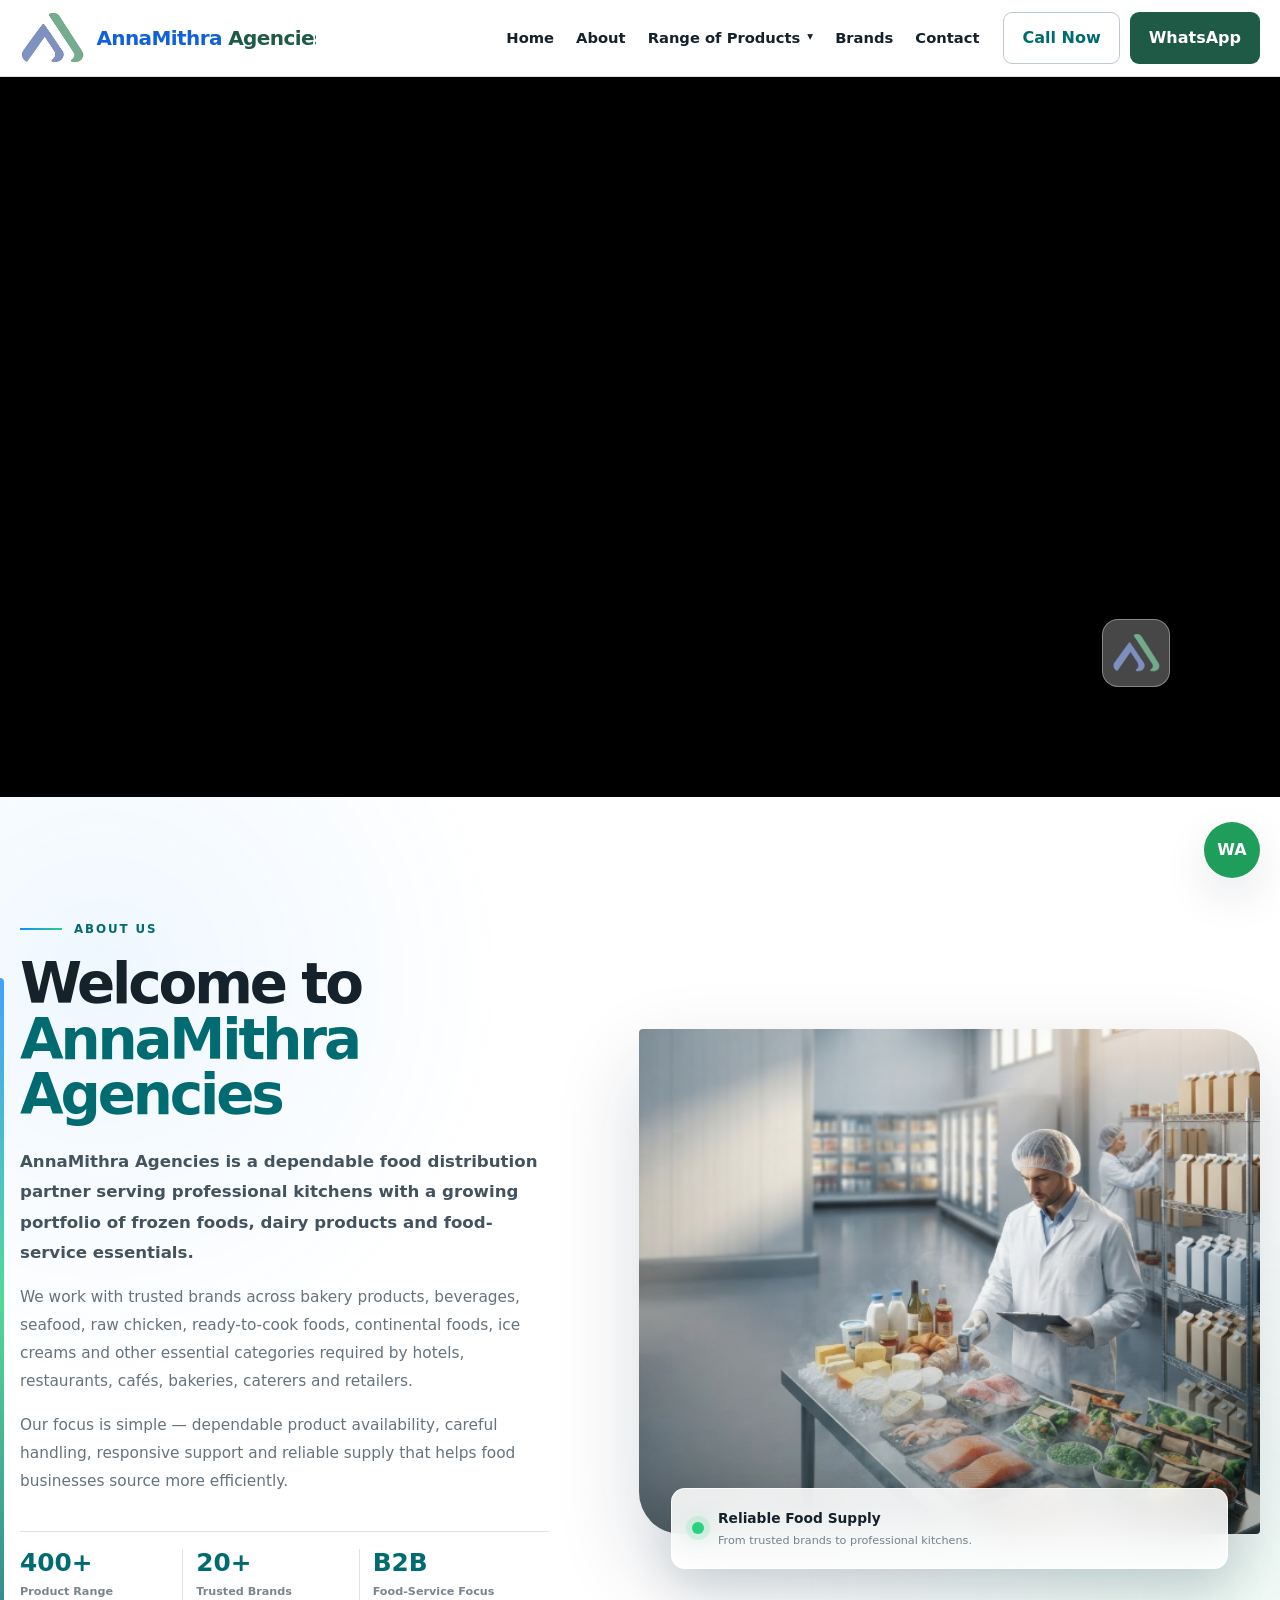
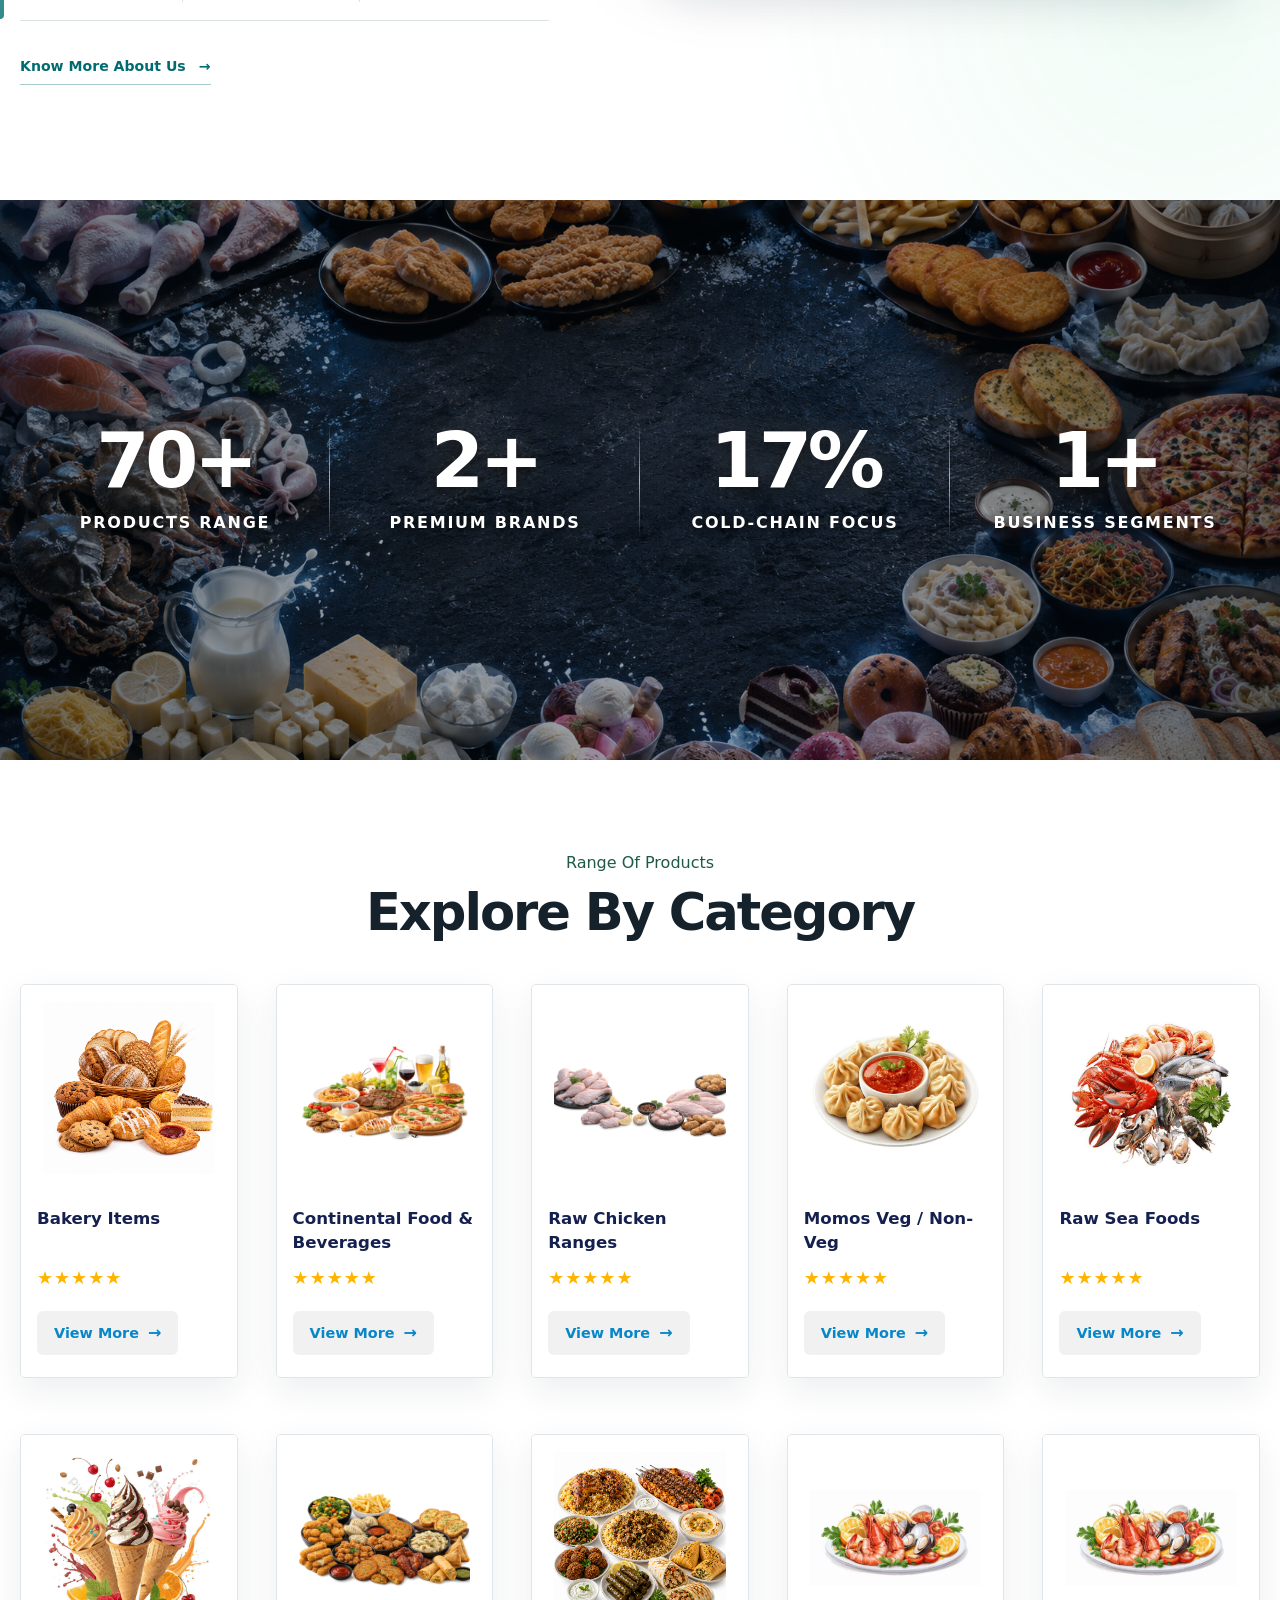
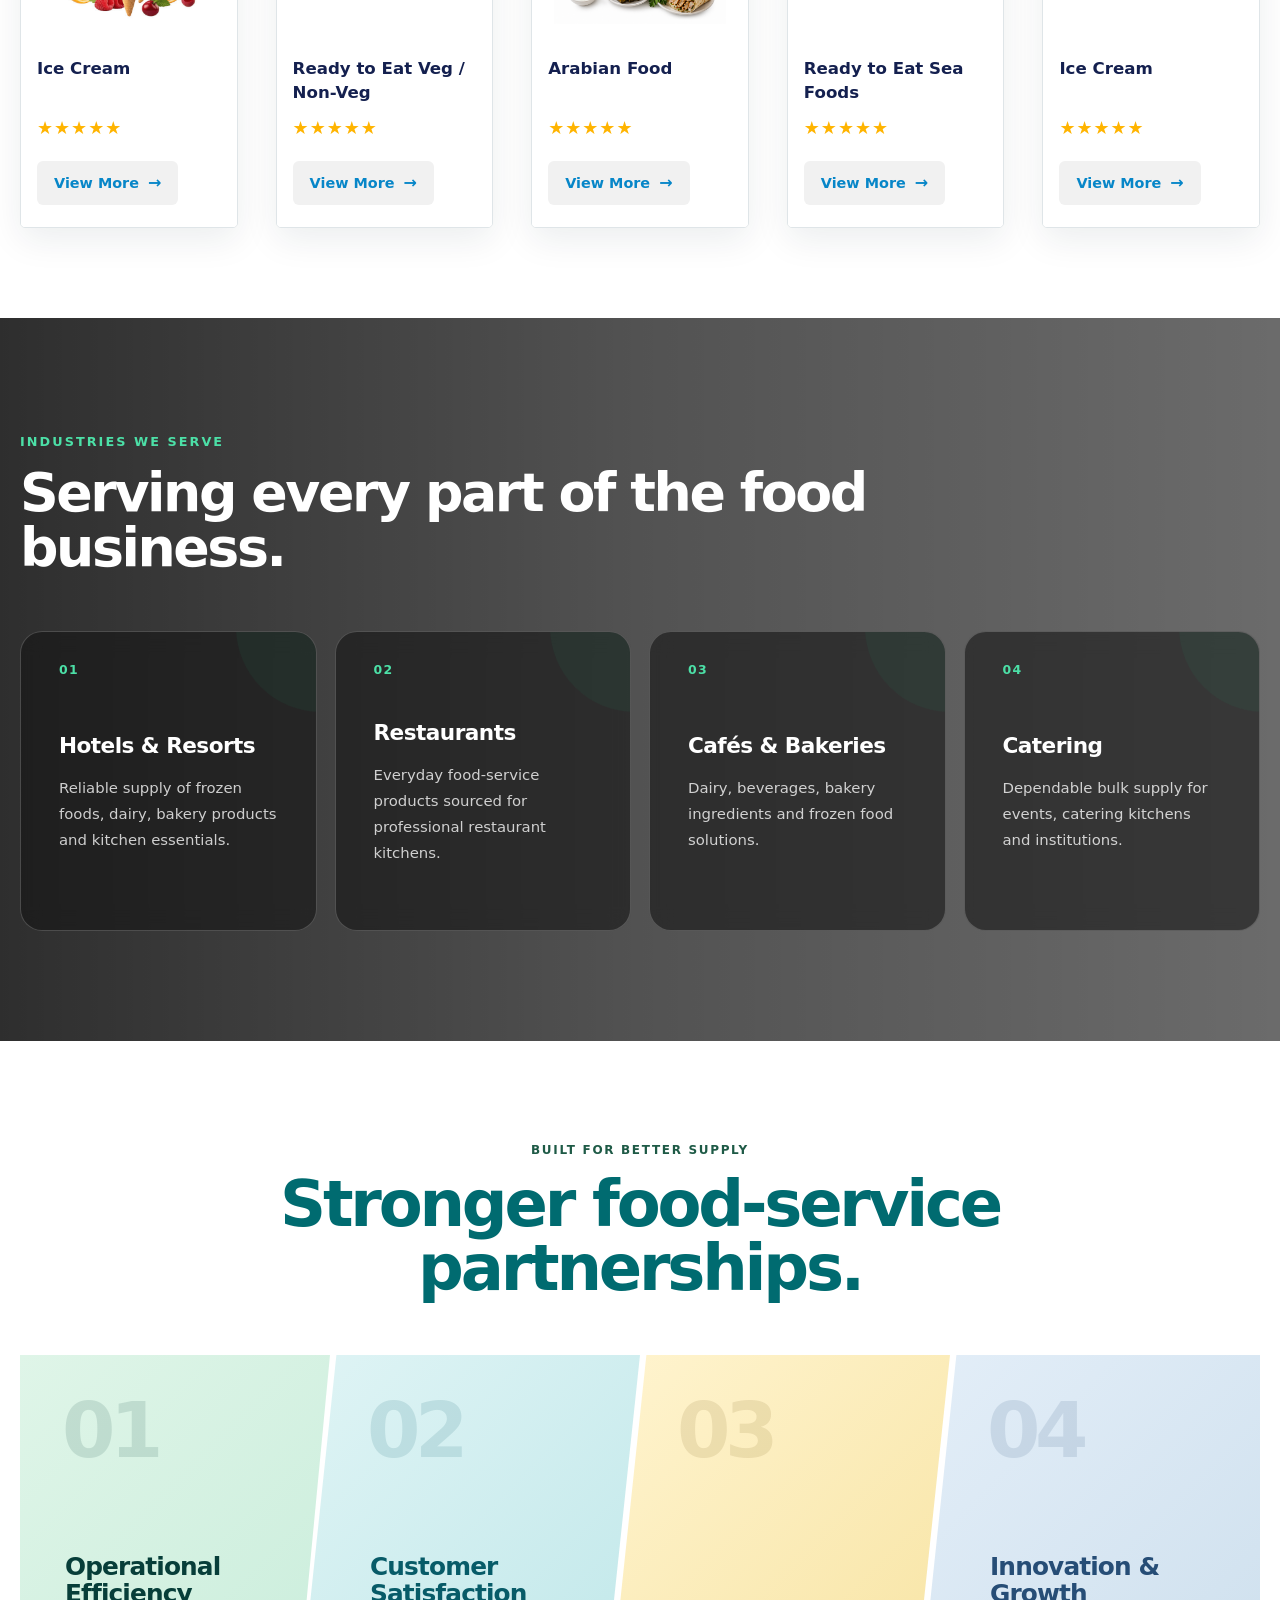
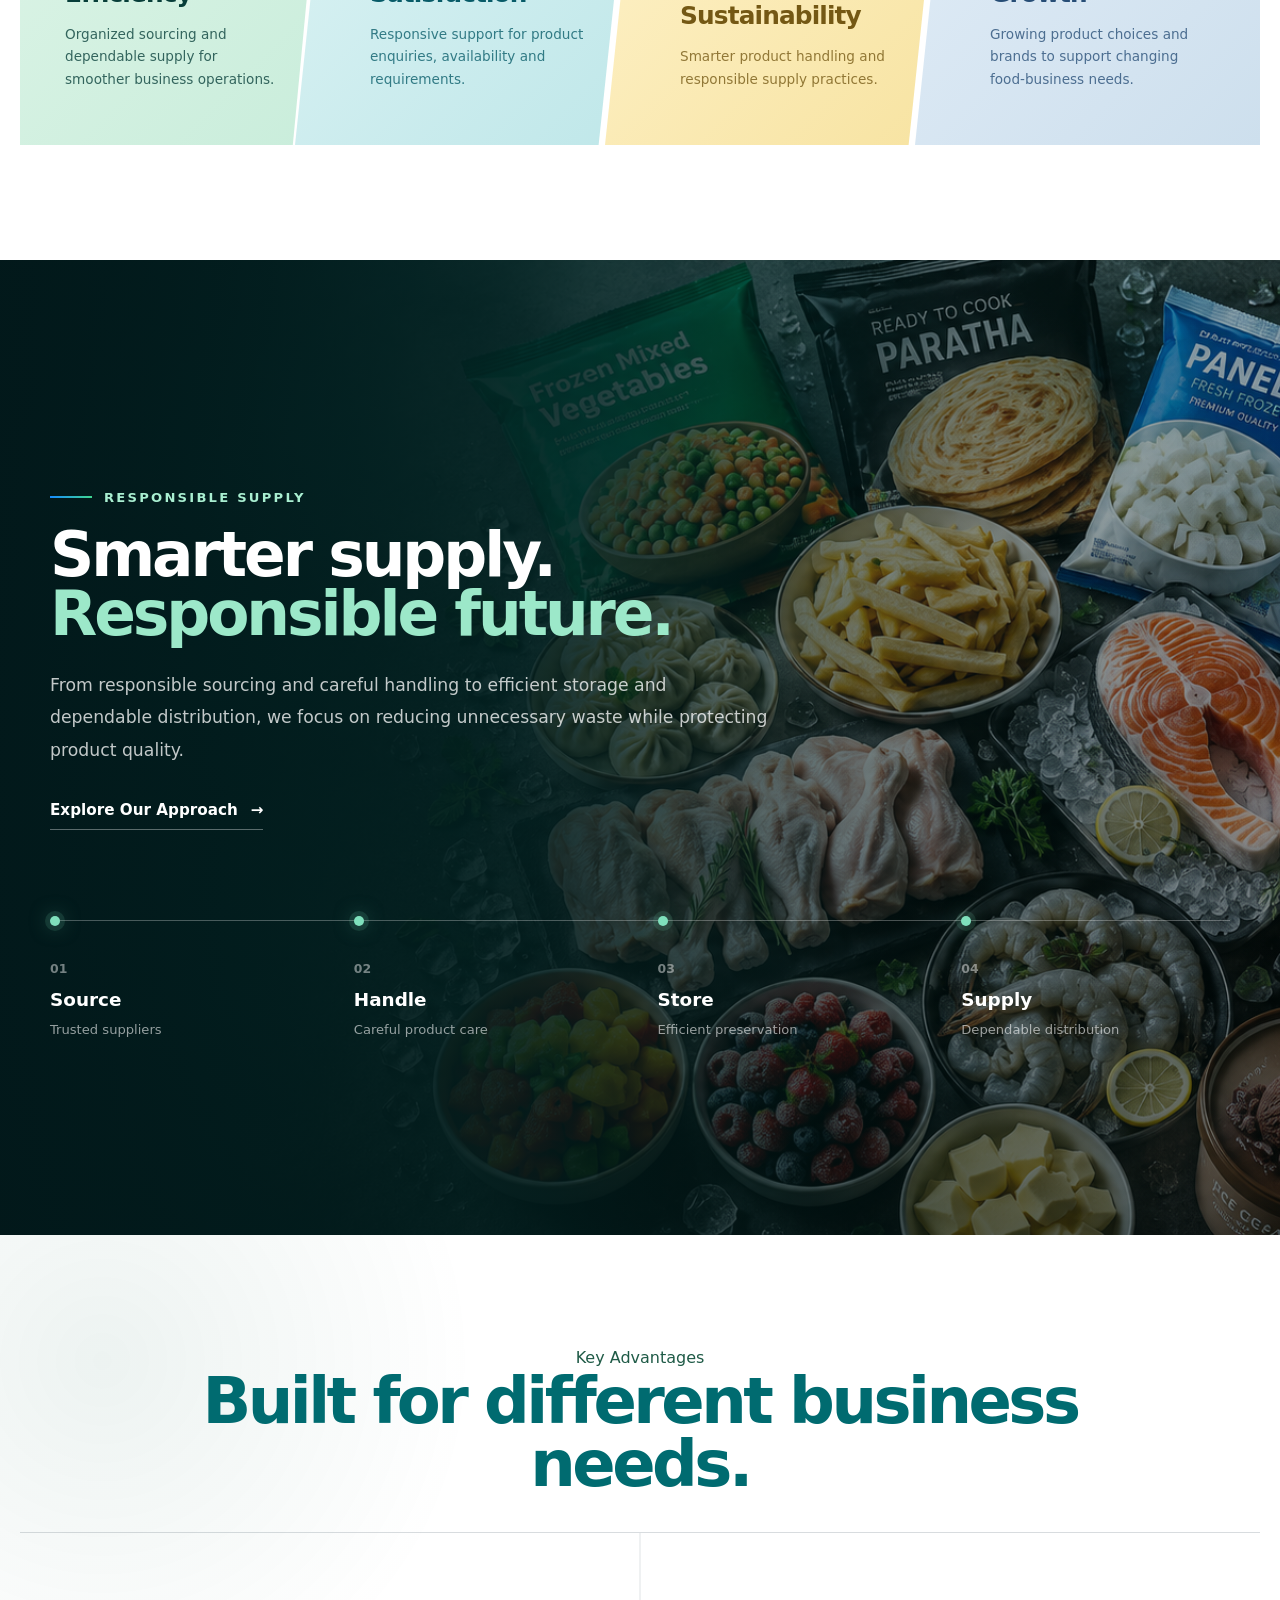
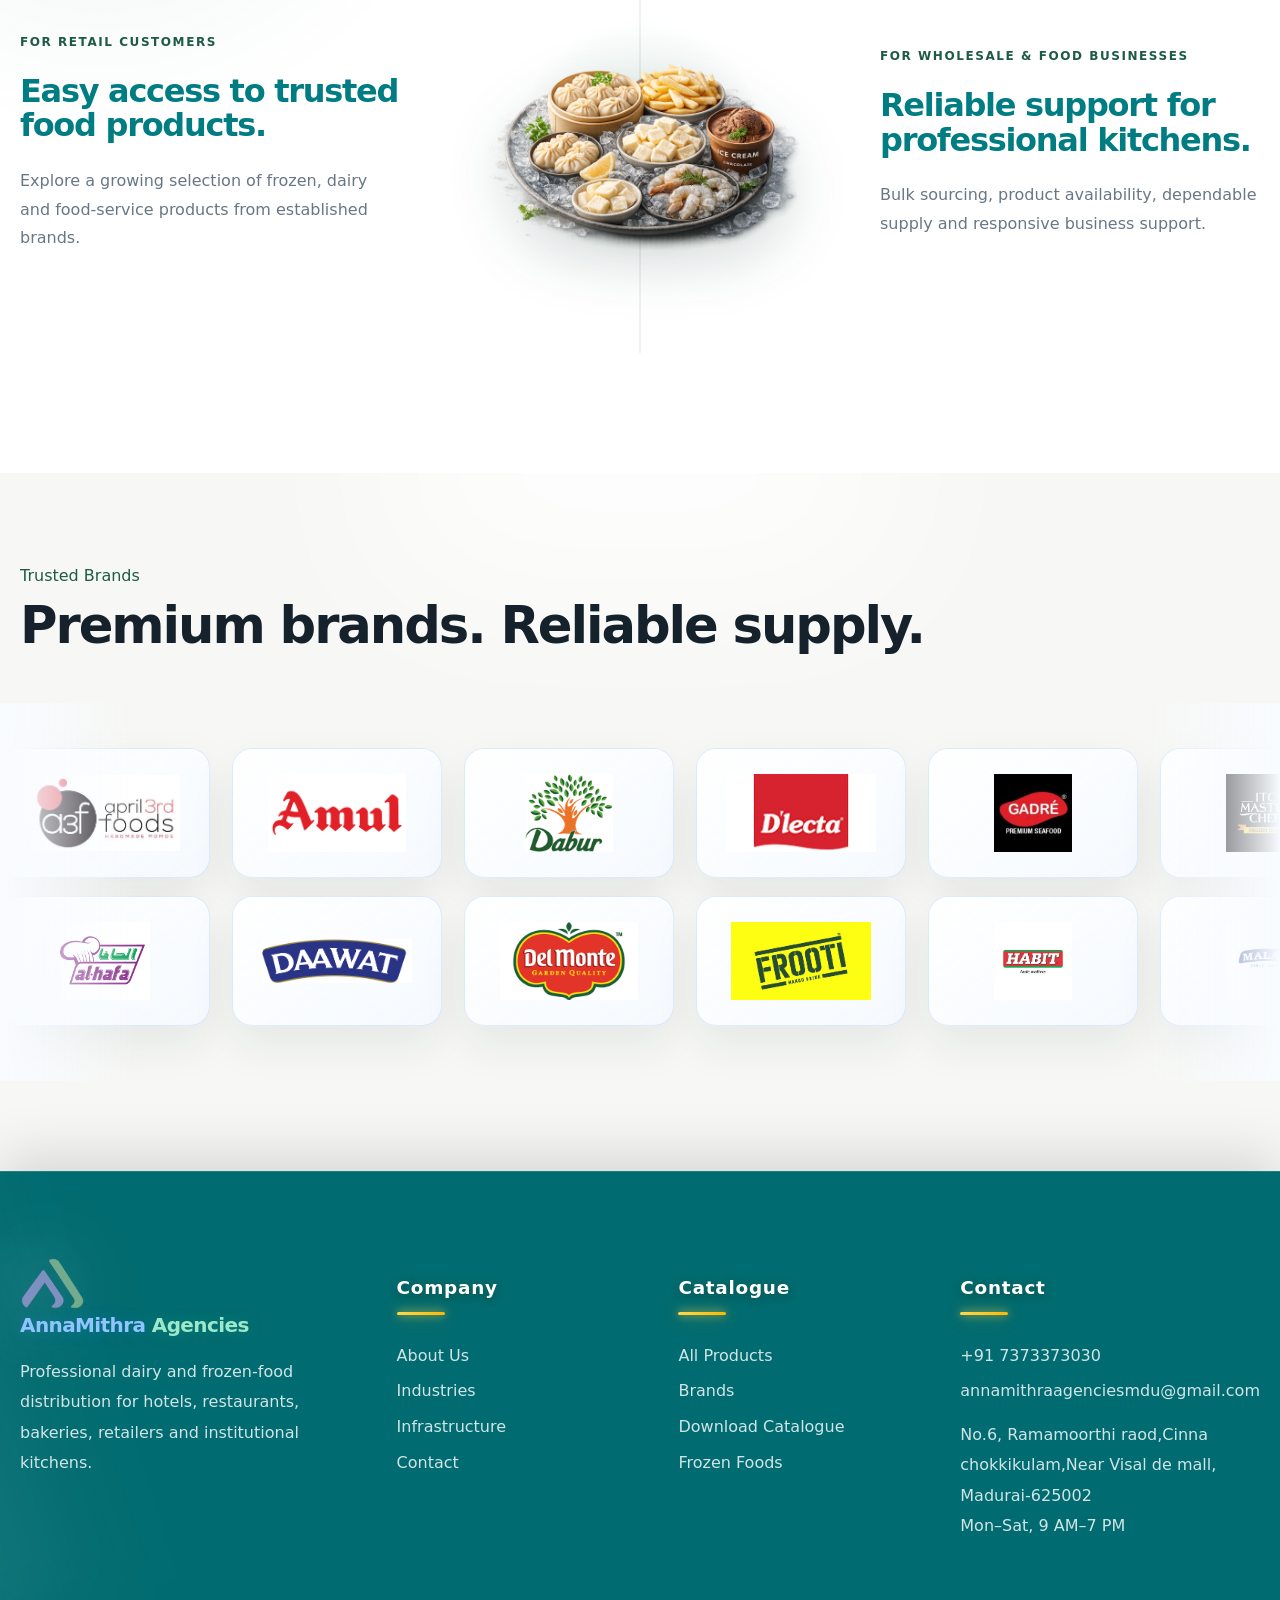
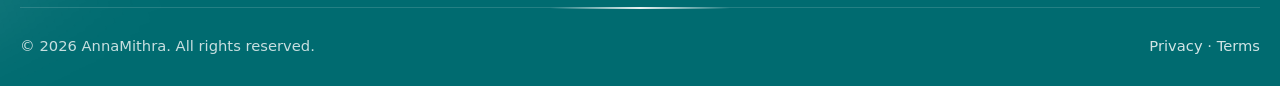
<file: index.html>
<!doctype html>
<html lang="en">

<head>
    <meta charset="utf-8">
    <meta name="viewport" content="width=device-width,initial-scale=1">
    <title>AnnaMithra | Dairy & Frozen Food Distribution</title>
    <meta name="description" content="Premium dairy and frozen-food distribution for professional kitchens.">
    <meta property="og:title" content="AnnaMithra | Dairy & Frozen Food Distribution">
    <meta property="og:description" content="Premium dairy and frozen-food distribution for professional kitchens.">
    <meta property="og:type" content="website">
    <meta name="twitter:card" content="summary_large_image">
    <link rel="canonical" href="https://example.com/">
    <link rel="preconnect" href="https://fonts.googleapis.com">
    <link rel="stylesheet" href="assets/css/style.css"> 
    <link rel="stylesheet" href="assets/css/responsive.css">
</head>

<body>
    <!-- <div class="topbar">
        <div class="container">
            <div class="topbar-links"><span>☎ +91 7373373030</span><span>✉ annamithraagenciesmdu@gmail.com</span><span>Mon–Sat
                    · 9:00 AM–7:00 PM</span></div><a href="catalogue.html">Download Catalogue</a>
        </div>
    </div> -->
    <header class="header">
        <div class="container nav"><a class="logo" href="index.html">

    <img src="assets/images/ama.png" 
         alt="AnnaMithra Logo" 
         class="logo-img">

    <span class="logo-text">
        <span class="brand-blue">AnnaMithra</span>

        <span class="brand-green"> Agencies</span>
    </span>

</a>
            <nav class="navlinks"><a href="index.html">Home</a><a href="about.html">About</a>
                <div class="nav-dropdown">

 <a href="javascript:void(0)"
   class="nav-dropdown-trigger">
    Range of Products
    <span class="dropdown-arrow">▾</span>
</a>

    <div class="nav-dropdown-menu">

        <a href="data/product-categories/bakery-items.html">
            Bakery Items
        </a>

        <a href="data/product-categories/continental-food.html">
            Continental Food & Beverages
        </a>

        <a href="data/product-categories/raw-chicken.html">
            Raw Chicken Ranges
        </a>

        <a href="data/product-categories/momos.html">
            Momos – Veg / Non-Veg
        </a>

        <a href="data/product-categories/raw-seafood.html">
            Raw Sea Foods
        </a>

        <a href="data/product-categories/ice-creams.html">
            Ice Cream
        </a>

        <a href="data/product-categories/ready-to-eat.html">
            Ready to Eat – Veg / Non-Veg
        </a>

        <a href="data/product-categories/arabian-food.html">
            Arabian Food
        </a>

        <a href="data/product-categories/ready-seafood.html">
            Ready to Eat Sea Foods
        </a>

    </div>

</div>
                    <a href="brands.html">Brands</a>
                    <!-- <a
                    href="industries.html">Industries</a><a href="infrastructure.html">Infrastructure</a> -->
                    <a
                    href="contact.html">Contact</a></nav>
            <div class="nav-actions"><a class="btn btn-outline" data-phone>Call Now</a><a class="btn btn-primary"
                    data-wa>WhatsApp</a></div><button class="menu-btn" aria-label="Open menu">☰</button>
        </div>
    </header>
    <main>
<section class="hero">

    <video
        class="hero-video"
        autoplay
        muted
        loop
        playsinline
        preload="auto"
    >
        <source
            src="assets/video/hero-video.mp4"
            type="video/mp4"
        >
    </video>

    <div class="hero-logo-cover">
        <img
            src="assets/images/ama.png"
            alt="AnnaMithra Agencies"
        >
    </div>

</section>
<!-- ==================================================
     HOME ABOUT US
================================================== -->

<section class="home-about-preview">

    <div class="container home-about-preview-grid">

        <!-- CONTENT -->
        <div class="home-about-preview-content">

            <span class="home-about-preview-kicker">
                About Us
            </span>

            <h2>
                Welcome to
                <span>AnnaMithra Agencies</span>
            </h2>

            <p class="home-about-preview-lead">
                AnnaMithra Agencies is a dependable food distribution
                partner serving professional kitchens with a growing
                portfolio of frozen foods, dairy products and
                food-service essentials.
            </p>

            <p>
                We work with trusted brands across bakery products,
                beverages, seafood, raw chicken, ready-to-cook foods,
                continental foods, ice creams and other essential
                categories required by hotels, restaurants, cafés,
                bakeries, caterers and retailers.
            </p>

            <p>
                Our focus is simple — dependable product availability,
                careful handling, responsive support and reliable supply
                that helps food businesses source more efficiently.
            </p>


            <div class="home-about-preview-meta">

                <div>
                    <strong>400+</strong>
                    <span>Product Range</span>
                </div>

                <div>
                    <strong>20+</strong>
                    <span>Trusted Brands</span>
                </div>

                <div>
                    <strong>B2B</strong>
                    <span>Food-Service Focus</span>
                </div>

            </div>


            <a href="about.html" class="home-about-preview-link">
                Know More About Us
                <span>→</span>
            </a>

        </div>


        <!-- VISUAL -->
        <div class="home-about-preview-visual">

            <div class="home-about-preview-image">

                <img
                    src="assets/images/about/about-story-main.png"
                    alt="AnnaMithra Agencies food distribution"
                    loading="lazy"
                >

            </div>


            <div class="home-about-preview-caption">

                <span class="home-about-preview-caption-dot"></span>

                <div>
                    <strong>Reliable Food Supply</strong>
                    <small>
                        From trusted brands to professional kitchens.
                    </small>
                </div>

            </div>

        </div>

    </div>

</section>
 <section class="cinematic-stats">

    <div class="container">

        <div class="cinematic-stats-grid">

            <div class="cinematic-stat-item">
                <strong
                    class="counter"
                    data-target="400"
                    data-suffix="+"
                >
                    0
                </strong>

                <h3>Products Range</h3>
            </div>

            <div class="cinematic-stat-item">
                <strong
                    class="counter"
                    data-target="12"
                    data-suffix="+"
                >
                    0
                </strong>

                <h3>Premium Brands</h3>
            </div>

            <div class="cinematic-stat-item">
                <strong
                    class="counter"
                    data-target="100"
                    data-suffix="%"
                >
                    0
                </strong>

                <h3>Cold-Chain Focus</h3>
            </div>

            <div class="cinematic-stat-item">
                <strong
                    class="counter"
                    data-target="6"
                    data-suffix="+"
                >
                    0
                </strong>

                <h3>Business Segments</h3>
            </div>

        </div>

    </div>

</section>
<section class="section category-section">

    <div class="container">

        <div class="section-head">

            <div>
                <span class="eyebrow" style="color:var(--green)">
                    Range Of Products

                </span>

                <h2>
                    Explore By Category

                </h2>
            </div>
 </div>


       <div class="category-grid" id="categorySlider">

            <a
                class="category-card"
                href="products.html?category=bakery-items"
            >
                <div class="category-image">
                    <img
                        src="assets/images/categories/bakery-items.png"
                        alt="Bakery Items"
                        loading="lazy"
                    >
                </div>

                <div class="category-content">
                    <h3>Bakery Items</h3>
                        <div class="category-rating">
        ★★★★★
    </div>
                    <span class="category-view-btn">
    View More <b>→</b>
</span>
                </div>
            </a>


            <a
                class="category-card"
                href="products.html?category=continental-food"
            >
                <div class="category-image">
                    <img
                        src="assets/images/categories/continental-food.png"
                        alt="Continental Food and Beverages"
                        loading="lazy"
                    >
                </div>

                <div class="category-content">
                    <h3>Continental Food & Beverages</h3>
                        <div class="category-rating">
        ★★★★★
    </div>
                   <span class="category-view-btn">
    View More <b>→</b>
</span>
                </div>
            </a>


            <a
                class="category-card"
                href="products.html?category=raw-chicken"
            >
                <div class="category-image">
                    <img
                        src="assets/images/categories/raw-chicken.png"
                        alt="Raw Chicken Ranges"
                        loading="lazy"
                    >
                </div>

                <div class="category-content">
                    <h3>Raw Chicken Ranges</h3>
                        <div class="category-rating">
        ★★★★★
    </div>
                   <span class="category-view-btn">
    View More <b>→</b>
</span>
                </div>
            </a>


            <a
                class="category-card"
                href="products.html?category=momos"
            >
                <div class="category-image">
                    <img
                        src="assets/images/categories/momos.jpg"
                        alt="Momos Variety"
                        loading="lazy"
                    >
                </div>

                <div class="category-content">
                    <h3>Momos Veg / Non-Veg</h3>
                        <div class="category-rating">
        ★★★★★
    </div>
                   <span class="category-view-btn">
    View More <b>→</b>
</span>
                </div>
            </a>


            <a
                class="category-card"
                href="products.html?category=raw-seafood"
            >
                <div class="category-image">
                    <img
                        src="assets/images/categories/raw-seafood.jpg"
                        alt="Raw Seafood"
                        loading="lazy"
                    >
                </div>

                <div class="category-content">
                    <h3>Raw Sea Foods</h3>
                        <div class="category-rating">
        ★★★★★
    </div>
                   <span class="category-view-btn">
    View More <b>→</b>
</span>
                </div>
            </a>


            <a
                class="category-card"
                href="products.html?category=ice-cream"
            >
                <div class="category-image">
                    <img
                        src="assets/images/categories/ice-cream.jpg"
                        alt="Ice Cream"
                        loading="lazy"
                    >
                </div>

                <div class="category-content">
                    <h3>Ice Cream</h3>
                    <div class="category-rating">
    ★★★★★
</div>
                   <span class="category-view-btn">
    View More <b>→</b>
</span>
                </div>
            </a>


            <a
                class="category-card"
                href="products.html?category=ready-to-eat"
            >
                <div class="category-image">
                    <img
                        src="assets/images/categories/ready-to-eat.png"
                        alt="Ready to Eat Food"
                        loading="lazy"
                    >
                </div>

                <div class="category-content">
                    <h3>Ready to Eat Veg / Non-Veg</h3>
                        <div class="category-rating">
        ★★★★★
    </div>
                    <span class="category-view-btn">
    View More <b>→</b>
</span>
                </div>
            </a>


            <a
                class="category-card"
                href="products.html?category=arabian-food"
            >
                <div class="category-image">
                    <img
                        src="assets/images/categories/arabian-food.png"
                        alt="Arabian Food"
                        loading="lazy"
                    >
                </div>

                <div class="category-content">
                    <h3>Arabian Food</h3>
                        <div class="category-rating">
        ★★★★★
    </div>
                   <span class="category-view-btn">
    View More <b>→</b>
</span>
                </div>
            </a>


            <a
                class="category-card"
                href="products.html?category=ready-seafood"
            >
                <div class="category-image">
                    <img
                        src="assets/images/categories/ready-seafood.jpg"
                        alt="Ready to Eat Seafood"
                        loading="lazy"
                    >
                </div>

                <div class="category-content">
                    <h3>Ready to Eat Sea Foods</h3>
                        <div class="category-rating">
        ★★★★★
    </div>
                    <span class="category-view-btn">
    View More <b>→</b>
</span>
                </div>
            </a>

                     <a
                class="category-card"
                href="products.html?category=ready-seafood"
            >
                <div class="category-image">
                    <img
                        src="assets/images/categories/ready-seafood.jpg"
                        alt="Ready to Eat Seafood"
                        loading="lazy"
                    >
                </div>

                <div class="category-content">
                    <h3>Ice Cream</h3>
                        <div class="category-rating">
        ★★★★★
    </div>
                    <span class="category-view-btn">
    View More <b>→</b>
</span>
                </div>
            </a>

        </div>

    </div>

</section>
        <!-- <section class="section alt">
            <div class="container">
                <div class="section-head">
                    <div><span class="eyebrow" style="color:var(--green)">Featured catalogue</span>
                        <h2>High-demand food-service products</h2>
                    </div><a class="btn btn-outline" href="products.html">View all products</a>
                </div>
                <div class="product-grid" id="featured"></div>
            </div>
        </section> -->
        <!-- <section class="section">
            <div class="container split"><img loading="lazy" src="assets/images/place.png" alt="Cold storage warehouse">
                <div><span class="eyebrow" style="color:var(--green)">Distribution confidence</span>
                    <h2>Quality products. Consistent handling. Dependable supply.</h2>
                    <p>Our catalogue is organised for quick product discovery and direct enquiry—not online checkout.
                        Speak with our supply team for current stock, pack sizes and bulk requirements.</p>
                    <div class="checklist">
                        <div class="check">✓ Hygienic handling</div>
                        <div class="check">✓ Cold-storage support</div>
                        <div class="check">✓ Bulk-order assistance</div>
                        <div class="check">✓ Dedicated service</div>
                    </div><a class="btn btn-dark" href="about.html">About Our Company</a>
                </div>
            </div>
        </section> -->


<section class="section industries-home">
    <div class="container">

        <div class="section-head">
            <div>
                <span class="eyebrow" style="color:var(--green)">
                    Industries We Serve
                </span>

                <h2>
                    Serving every part of the food business.
                </h2>
            </div>
        </div>

        <div class="industries-home-grid">

            <div class="industry-home-card">
                <h3>Hotels & Resorts</h3>
                <p>
                    Reliable supply of frozen foods, dairy,
                    bakery products and kitchen essentials.
                </p>
            </div>

            <div class="industry-home-card">
                <h3>Restaurants</h3>
                <p>
                    Everyday food-service products sourced
                    for professional restaurant kitchens.
                </p>
            </div>

            <div class="industry-home-card">
                <h3>Cafés & Bakeries</h3>
                <p>
                    Dairy, beverages, bakery ingredients
                    and frozen food solutions.
                </p>
            </div>

            <div class="industry-home-card">
                <h3>Catering</h3>
                <p>
                    Dependable bulk supply for events,
                    catering kitchens and institutions.
                </p>
            </div>

        </div>

    </div>
</section>


<section class="business-features-section">

    <div class="container">

        <div class="section-head business-features-head">
            <div>
                <span class="eyebrow">
                    Built For Better Supply
                </span>

                <h2>
                    Stronger food-service partnerships.
                </h2>
            </div>
        </div>

        <div class="business-features-grid">

            <div class="business-feature-card feature-01">
                <span>01</span>

                <h3>Operational Efficiency</h3>

                <p>
                    Organized sourcing and dependable supply
                    for smoother business operations.
                </p>
            </div>


            <div class="business-feature-card feature-02">
                <span>02</span>

                <h3>Customer Satisfaction</h3>

                <p>
                    Responsive support for product enquiries,
                    availability and requirements.
                </p>
            </div>


            <div class="business-feature-card feature-03">
                <span>03</span>

                <h3>Sustainability</h3>

                <p>
                    Smarter product handling and responsible
                    supply practices.
                </p>
            </div>


            <div class="business-feature-card feature-04">
                <span>04</span>

                <h3>Innovation &amp; Growth</h3>

                <p>
                    Growing product choices and brands to support
                    changing food-business needs.
                </p>
            </div>

        </div>

    </div>

</section>
<!-- ==================================================
     SUSTAINABILITY — CLEAN PREMIUM SECTION
================================================== -->

<!-- ==================================================
     SUSTAINABILITY / RESPONSIBLE SUPPLY
================================================== -->
<section class="home-sustainability">

    <div class="home-sustainability-overlay"></div>

    <div class="container home-sustainability-inner">

        <div class="home-sustainability-content">

            <span class="home-sustainability-kicker">
                Responsible Supply
            </span>

            <h2>
                Smarter supply.
                <span>Responsible future.</span>
            </h2>

            <p>
                From responsible sourcing and careful handling
                to efficient storage and dependable distribution,
                we focus on reducing unnecessary waste while
                protecting product quality.
            </p>

            <a href="about.html" class="home-sustainability-btn">
                Explore Our Approach
                <span>→</span>
            </a>

        </div>


        <div class="sustainability-timeline">

            <div class="sustainability-stage">
                <span>01</span>
                <strong>Source</strong>
                <small>Trusted suppliers</small>
            </div>

            <div class="sustainability-stage">
                <span>02</span>
                <strong>Handle</strong>
                <small>Careful product care</small>
            </div>

            <div class="sustainability-stage">
                <span>03</span>
                <strong>Store</strong>
                <small>Efficient preservation</small>
            </div>

            <div class="sustainability-stage">
                <span>04</span>
                <strong>Supply</strong>
                <small>Dependable distribution</small>
            </div>

        </div>

    </div>

</section>
<!-- =========================================
     KEY ADVANTAGES SECTION
========================================= -->

<section class="key-advantages">

    <div class="container">

        <!-- SECTION HEADING -->
        <div class="section-head">

            <div>

                <span class="eyebrow" style="color:var(--green)">
                    Key Advantages
                </span>

                <h2>
                    Built for different business needs.
                </h2>

            </div>

        </div>


        <!-- =========================================
             3 COLUMN AREA
        ========================================== -->
        <div class="advantages-grid">


            <!-- =====================================
                 LEFT CONTENT
            ====================================== -->
            <div class="advantage-card">

                <span>
                    For Retail Customers
                </span>

                <h3>
                    Easy access to trusted
                    food products.
                </h3>

                <p>
                    Explore a growing selection of frozen,
                    dairy and food-service products from
                    established brands.
                </p>

            </div>


            <!-- =====================================
                 CENTER PRODUCT IMAGE
            ====================================== -->
            <div class="advantages-center">

                <div class="advantages-image-wrap">

                    <img
                        src="assets/images/advantages-food.png"
                        alt="AnnaMithra food products"
                    >

                </div>

            </div>


            <!-- =====================================
                 RIGHT CONTENT
            ====================================== -->
            <div class="advantage-card">

                <span>
                    For Wholesale &amp; Food Businesses
                </span>

                <h3>
                    Reliable support for
                    professional kitchens.
                </h3>

                <p>
                    Bulk sourcing, product availability,
                    dependable supply and responsive
                    business support.
                </p>

            </div>


        </div>
        <!-- END ADVANTAGES GRID -->


    </div>

</section>
<!-- END KEY ADVANTAGES SECTION -->

        <!-- <section class="section">
            <div class="container cta">
                <div><span class="eyebrow">Bulk supply</span>
                    <h2>Looking for a reliable food-supply partner?</h2>
                </div>
                <div class="hero-actions"><a class="btn btn-primary" data-wa>WhatsApp Us</a><a class="btn btn-outline"
                        href="contact.html" style="background:white">Bulk Enquiry</a></div>
            </div>
        </section> -->
    </main>
    <script>document.addEventListener('DOMContentLoaded', () => document.querySelector('#featured').innerHTML = PRODUCTS.filter(p => p.isFeatured).slice(0, 8).map(productCard).join(''))</script>
   
          <section class="section alt brands-showcase-section">

    <div class="container">

        <div class="section-head brands-section-head">

            <div>
                <span class="eyebrow" style="color:var(--green)">
                    Trusted Brands
                </span>

                <h2>
                    Premium brands. Reliable supply.
                </h2>
            </div>
        </div>

    </div>


    <div class="brands-marquee">

        <div class="brands-track">

            <div class="brand-logo-card">
                <img src="assets/images/brands/a3f.jpg" alt="Brand 1">
            </div>

            <div class="brand-logo-card">
                <img src="assets/images/brands/alhafa.png" alt="Brand 2">
            </div>

            <div class="brand-logo-card">
                <img src="assets/images/brands/amul.png" alt="Brand 3">
            </div>

            <div class="brand-logo-card">
                <img src="assets/images/brands/daawat.png" alt="Brand 4">
            </div>

            <div class="brand-logo-card">
                <img src="assets/images/brands/dabur.png" alt="Brand 5">
            </div>

            <div class="brand-logo-card">
                <img src="assets/images/brands/del-monte.png" alt="Brand 6">
            </div>

            <div class="brand-logo-card">
                <img src="assets/images/brands/delta.jpg" alt="Brand 7">
            </div>

            <div class="brand-logo-card">
                <img src="assets/images/brands/frooti.png" alt="Brand 8">
            </div>

            <div class="brand-logo-card">
                <img src="assets/images/brands/grade.jpg" alt="Brand 9">
            </div>

            <div class="brand-logo-card">
                <img src="assets/images/brands/habit.png" alt="Brand 10">
            </div>

            <div class="brand-logo-card">
                <img src="assets/images/brands/itcmasterchef.jpg" alt="Brand 11">
            </div>

            <div class="brand-logo-card">
                <img src="assets/images/brands/malas.jpg" alt="Brand 12">
            </div>
            
             <div class="brand-logo-card">
                <img src="assets/images/brands/mccain.png" alt="Brand 12">
            </div>
             <div class="brand-logo-card">
                <img src="assets/images/brands/milky-mist.png" alt="Brand 12">
            </div>
             <div class="brand-logo-card">
                <img src="assets/images/brands/monin.png" alt="Brand 12">
            </div>
             <div class="brand-logo-card">
                <img src="assets/images/brands/nuterlite.jpg" alt="Brand 12">
            </div>
             <div class="brand-logo-card">
                <img src="assets/images/brands/poornachiken.jpg" alt="Brand 12">
            </div>
             <div class="brand-logo-card">
                <img src="assets/images/brands/uniliver.png" alt="Brand 12">
            </div>
             <div class="brand-logo-card">
                <img src="assets/images/brands/valeer.jpg" alt="Brand 12">
            </div>
             <div class="brand-logo-card">
                <img src="assets/images/brands/veeba.jpg" alt="Brand 12">
            </div>
             <div class="brand-logo-card">
                <img src="assets/images/brands/venky.jpg" alt="Brand 12">
            </div>
             <div class="brand-logo-card">
                <img src="assets/images/brands/vkl.png" alt="Brand 12">
            </div>

            <!-- Duplicate logos for seamless animation -->

            <div class="brand-logo-card">
                <img src="assets/images/brands/a3f.jpg" alt="Brand 1">
            </div>

            <div class="brand-logo-card">
                <img src="assets/images/brands/alhafa.png" alt="Brand 2">
            </div>

            <div class="brand-logo-card">
                <img src="assets/images/brands/amul.png" alt="Brand 3">
            </div>

            <div class="brand-logo-card">
                <img src="assets/images/brands/daawat.png" alt="Brand 4">
            </div>

            <div class="brand-logo-card">
                <img src="assets/images/brands/dabur.png" alt="Brand 5">
            </div>

            <div class="brand-logo-card">
                <img src="assets/images/brands/del-monte.png" alt="Brand 6">
            </div>

            <div class="brand-logo-card">
                <img src="assets/images/brands/delta.jpg" alt="Brand 7">
            </div>

            <div class="brand-logo-card">
                <img src="assets/images/brands/frooti.png" alt="Brand 8">
            </div>

            <div class="brand-logo-card">
                <img src="assets/images/brands/grade.jpg" alt="Brand 9">
            </div>

            <div class="brand-logo-card">
                <img src="assets/images/brands/habit.png" alt="Brand 10">
            </div>

            <div class="brand-logo-card">
                <img src="assets/images/brands/itcmasterchef.jpg" alt="Brand 11">
            </div>

            <div class="brand-logo-card">
                <img src="assets/images/brands/malas.jpg" alt="Brand 12">
            </div>
                         <div class="brand-logo-card">
                <img src="assets/images/brands/mccain.png" alt="Brand 12">
            </div>
             <div class="brand-logo-card">
                <img src="assets/images/brands/milky-mist.png" alt="Brand 12">
            </div>
             <div class="brand-logo-card">
                <img src="assets/images/brands/monin.png" alt="Brand 12">
            </div>
             <div class="brand-logo-card">
                <img src="assets/images/brands/nuterlite.jpg" alt="Brand 12">
            </div>
             <div class="brand-logo-card">
                <img src="assets/images/brands/poornachiken.jpg" alt="Brand 12">
            </div>
             <div class="brand-logo-card">
                <img src="assets/images/brands/uniliver.png" alt="Brand 12">
            </div>
             <div class="brand-logo-card">
                <img src="assets/images/brands/valeer.jpg" alt="Brand 12">
            </div>
             <div class="brand-logo-card">
                <img src="assets/images/brands/veeba.jpg" alt="Brand 12">
            </div>
             <div class="brand-logo-card">
                <img src="assets/images/brands/venky.jpg" alt="Brand 12">
            </div>
             <div class="brand-logo-card">
                <img src="assets/images/brands/vkl.png" alt="Brand 12">
            </div>


        </div>

    </div>

</section>
   
   
   
   
    <footer class="footer">
        <div class="container">
            <div class="footer-grid">
                <div><a class="logo" href="index.html">

    <img src="assets/images/ama.png" 
         alt="AnnaMithra Logo" 
         class="logo-img">

    <span class="logo-text">
        <span class="brand-blue">AnnaMithra</span>
        <span class="brand-green"> Agencies</span>
    </span>

</a>
                    <p>Professional dairy and frozen-food distribution for hotels, restaurants, bakeries, retailers and
                        institutional kitchens.</p>
                </div>
                <div>
                    <h4>Company</h4><a href="about.html">About Us</a><a href="industries.html">Industries</a><a
                        href="infrastructure.html">Infrastructure</a><a href="contact.html">Contact</a>
                </div>
                <div>
                    <h4>Catalogue</h4><a href="products.html">All Products</a><a href="brands.html">Brands</a><a
                        href="catalogue.html">Download Catalogue</a><a
                        href="products.html?category=frozen-vegetables">Frozen Foods</a>
                </div>
                <div>
                    <h4>Contact</h4><a data-phone>+91 7373373030</a><a
                        href="mailto:annamithraagenciesmdu@gmail.com">annamithraagenciesmdu@gmail.com</a>
                    <p>No.6, Ramamoorthi raod,Cinna chokkikulam,Near Visal de mall, Madurai-625002<br>Mon–Sat, 9 AM–7 PM</p>
                </div>
            </div>
            <div class="footer-bottom"><span>© <span data-year></span> AnnaMithra. All rights reserved.</span><span><a
                        href="privacy-policy.html" style="display:inline">Privacy</a> · <a href="terms.html"
                        style="display:inline">Terms</a></span></div>
        </div>
    </footer>
    <a class="floating-wa" data-wa aria-label="WhatsApp">WA</a>
    <div class="mobile-bar"><a data-phone>☎<br>Call</a><a data-wa>WA<br>WhatsApp</a><a
            href="products.html">▦<br>Products</a></div>
    <script src="assets/js/main.js"></script>
    <script src="assets/js/product-data.js"></script>
    <script src="assets/js/products.js"></script>
    <script>
document.addEventListener("DOMContentLoaded", function () {

    const counters = document.querySelectorAll(".counter");

    const startCounter = (counter) => {

        const target = Number(counter.dataset.target);
        const suffix = counter.dataset.suffix || "";

        let current = 0;

        const duration = 1800;
        const frameRate = 60;
        const totalFrames = Math.round(duration / (1000 / frameRate));

        const increment = target / totalFrames;

        const updateCounter = () => {

            current += increment;

            if (current < target) {

                counter.textContent =
                    Math.floor(current).toLocaleString() + suffix;

                requestAnimationFrame(updateCounter);

            } else {

                counter.textContent =
                    target.toLocaleString() + suffix;

            }

        };

        updateCounter();

    };


    const observer = new IntersectionObserver((entries, observer) => {

        entries.forEach((entry) => {

            if (entry.isIntersecting) {

                startCounter(entry.target);

                observer.unobserve(entry.target);

            }

        });

    }, {
        threshold: 0.4
    });


    counters.forEach((counter) => {

        observer.observe(counter);

    });

});
</script>
<script>
document.addEventListener("DOMContentLoaded", () => {
    const slider = document.getElementById("categorySlider");

    if (!slider) return;

    const cards = slider.querySelectorAll(".category-card");

    if (!cards.length) return;

    let currentIndex = 0;
    let autoSlideTimer;
    let restartTimer;

    const isMobile = () => window.innerWidth <= 760;

    const goToCard = (index) => {
        if (!isMobile()) return;

        currentIndex = index;

        const card = cards[currentIndex];

        slider.scrollTo({
            left: card.offsetLeft - slider.offsetLeft,
            behavior: "smooth"
        });

        cards.forEach((item, itemIndex) => {
            item.classList.toggle(
                "category-card-active",
                itemIndex === currentIndex
            );
        });
    };

    const startAutoSlide = () => {
        clearInterval(autoSlideTimer);

        if (!isMobile()) return;

        autoSlideTimer = setInterval(() => {
            currentIndex++;

            if (currentIndex >= cards.length) {
                currentIndex = 0;
            }

            goToCard(currentIndex);
        }, 3500);
    };

    const pauseAndRestart = () => {
        clearInterval(autoSlideTimer);
        clearTimeout(restartTimer);

        restartTimer = setTimeout(() => {
            startAutoSlide();
        }, 5000);
    };

    slider.addEventListener("touchstart", pauseAndRestart, {
        passive: true
    });

    slider.addEventListener("pointerdown", pauseAndRestart);

    window.addEventListener("resize", () => {
        if (isMobile()) {
            goToCard(currentIndex);
            startAutoSlide();
        } else {
            clearInterval(autoSlideTimer);
        }
    });

    goToCard(0);
    startAutoSlide();
});
</script>
</body>

</html>
</file>
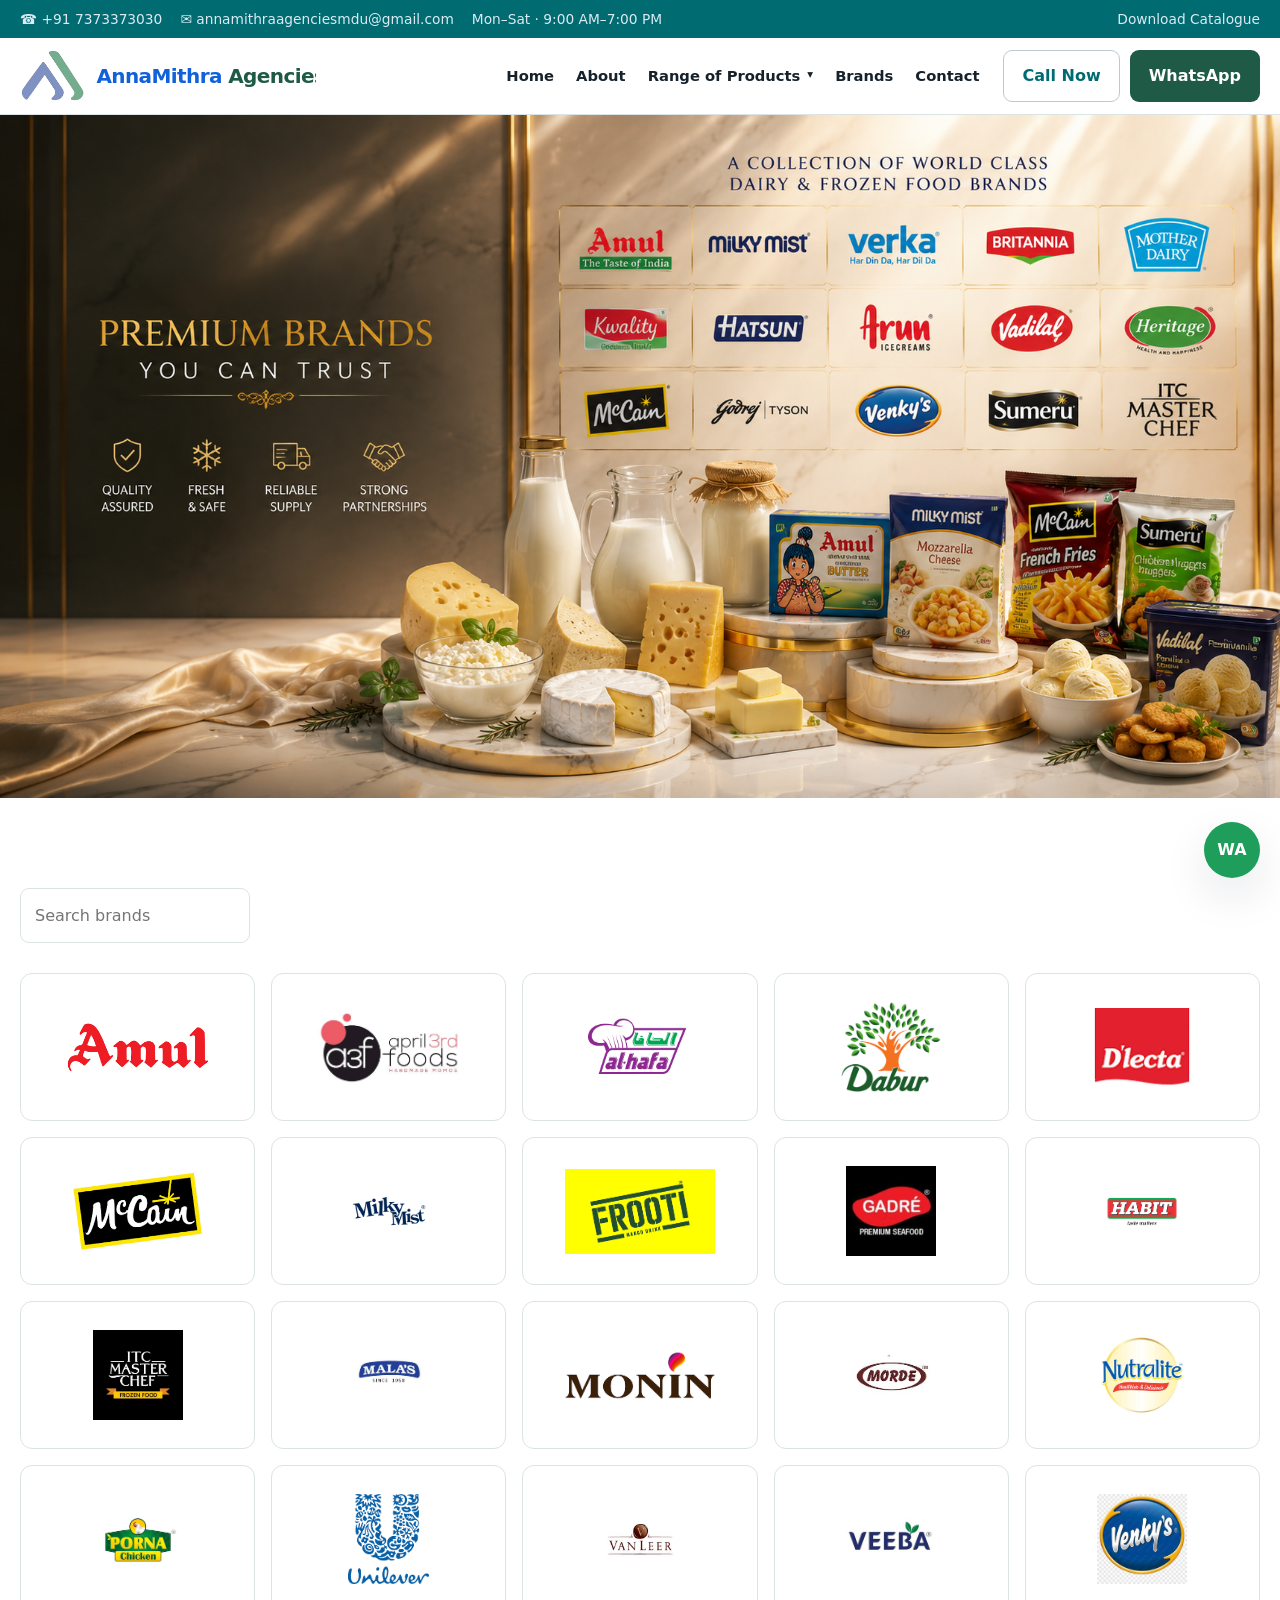
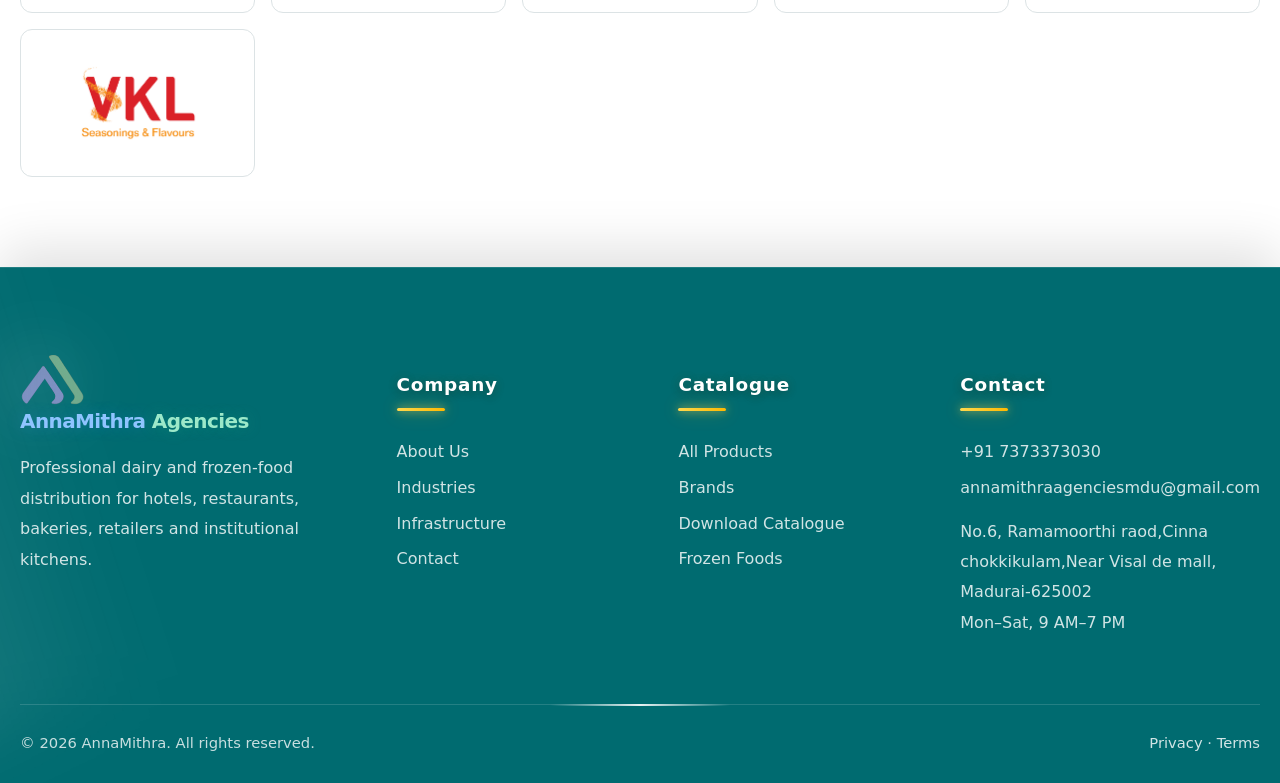
<file: brands.html>
<!doctype html><html lang="en">
    <head><meta charset="utf-8">
        <meta name="viewport" content="width=device-width,initial-scale=1">
        <title>Brands | AnnaMithra</title><meta name="description" content="View food-service brands available through our catalogue.">
        <meta property="og:title" content="Brands | AnnaMithra">
        <meta property="og:description" content="View food-service brands available through our catalogue.">
        <meta property="og:type" content="website">
        <meta name="twitter:card" content="summary_large_image">
        <link rel="canonical" href="https://example.com/">
        <link rel="preconnect" href="https://fonts.googleapis.com">
        <link rel="stylesheet" href="assets/css/style.css">
        <link rel="stylesheet" href="assets/css/responsive.css">
    </head><body><div class="topbar"><div class="container">
        <div class="topbar-links"><span>☎ +91 7373373030</span>
            <span>✉ annamithraagenciesmdu@gmail.com</span><span>Mon–Sat · 9:00 AM–7:00 PM</span>
        </div><a href="catalogue.html">Download Catalogue</a></div></div><header class="header">
            <div class="container nav"><a class="logo" href="index.html">

    <img src="assets/images/ama.png" 
         alt="AnnaMithra Logo" 
         class="logo-img">

    <span class="logo-text">
        <span class="brand-blue">AnnaMithra</span>
        <span class="brand-green"> Agencies</span>
    </span>

</a><nav class="navlinks">
                    <a href="index.html">Home</a><a href="about.html">About</a>
                                   <div class="nav-dropdown">

 <a href="javascript:void(0)"
   class="nav-dropdown-trigger">
    Range of Products
    <span class="dropdown-arrow">▾</span>
</a>

    <div class="nav-dropdown-menu">

        <a href="data/product-categories/bakery-items.html">
            Bakery Items
        </a>

        <a href="data/product-categories/continental-food.html">
            Continental Food & Beverages
        </a>

        <a href="data/product-categories/raw-chicken.html">
            Raw Chicken Ranges
        </a>

        <a href="data/product-categories/momos.html">
            Momos – Veg / Non-Veg
        </a>

        <a href="data/product-categories/raw-seafood.html">
            Raw Sea Foods
        </a>

        <a href="data/product-categories/ice-creams.html">
            Ice Cream
        </a>

        <a href="data/product-categories/ready-to-eat.html">
            Ready to Eat – Veg / Non-Veg
        </a>

        <a href="data/product-categories/arabian-food.html">
            Arabian Food
        </a>

        <a href="data/product-categories/ready-seafood.html">
            Ready to Eat Sea Foods
        </a>

    </div>

</div>
                    <a href="brands.html">Brands</a>
                    <!-- <a href="industries.html">Industries</a>
                    <a href="infrastructure.html">Infrastructure</a> -->
                    <a href="contact.html">Contact</a></nav><div class="nav-actions">
                        <a class="btn btn-outline" data-phone>Call Now</a><a class="btn btn-primary" data-wa>WhatsApp</a>
                    </div><button class="menu-btn" aria-label="Open menu">☰</button></div></header><main>
<section class="brands-hero">

    <img
        src="assets/images/brands-header.png"
        alt="Brands Header"
        class="brands-hero-image"
    >

</section>
           <section class="section"><div class="container">
                            <input id="brandSearch" class="searchbox" placeholder="Search brands" style="margin-bottom:30px">
                            <div id="brandGrid" class="brand-grid"></div></div></section></main>
<script>
document.addEventListener('DOMContentLoaded', () => {

    const brands = [
        {
            name: "Amul",
            logo: "assets/images/brands/amul.png"
        },
        {
            name: "a3f",
            logo: "assets/images/brands/a3f.jpg"
        },
        {
            name: "Al-hafa",
            logo: "assets/images/brands/alhafa.png"
        },
        {
            name: "Daubur",
            logo: "assets/images/brands/dabur.png"
        },
        {
            name: "delta",
            logo: "assets/images/brands/delta.jpg"
        },
        {
            name: "McCain",
            logo: "assets/images/brands/mccain.png"
        },
        {
            name: "Milky Mist",
            logo: "assets/images/brands/milky-mist.png"
        },
        {
            name: "Frooti",
            logo: "assets/images/brands/frooti.png"
        },
        {
            name: "gradde",
            logo: "assets/images/brands/grade.jpg"
        },
        {
            name: "habit",
            logo: "assets/images/brands/habit.png"
        },
         {
            name: "itc",
            logo: "assets/images/brands/itcmasterchef.jpg"
        },
            {
            name: "malas",
            logo: "assets/images/brands/malas.jpg"
        },
               {
            name: "monin",
            logo: "assets/images/brands/monin.png"
        },
                 {
            name: "morde",
            logo: "assets/images/brands/morde.jpg"
        },
                 {
            name: "nuterlite",
            logo: "assets/images/brands/nuterlite.jpg"
        },
                 {
            name: "poorna",
            logo: "assets/images/brands/poornachiken.jpg"
        },
                 {
            name: "uniliver",
            logo: "assets/images/brands/uniliver.png"
        },
                 {
            name: "valeer",
            logo: "assets/images/brands/valeer.jpg"
        },
                 {
            name: "veeba",
            logo: "assets/images/brands/veeba.jpg"
        },
                 {
            name: "venky",
            logo: "assets/images/brands/venky.jpg"
        },
                 {
            name: "vkl",
            logo: "assets/images/brands/vkl.png"
        },
    ];

    const draw = (q) => {
        document.querySelector('#brandGrid').innerHTML = brands
            .filter(brand =>
                brand.name.toLowerCase().includes(q.toLowerCase())
            )
            .map(brand => `
                <a class="brand-card"
                   href="products.html?brand=${encodeURIComponent(brand.name)}">

                    <img
                        src="${brand.logo}"
                        alt="${brand.name}"
                        style="
                            width: 150px;
                            height: 90px;
                            object-fit: contain;
                            margin: auto;
                        "
                    >

                </a>
            `)
            .join('');
    };

    draw('');

    document.querySelector('#brandSearch').oninput = (e) => {
        draw(e.target.value);
    };
});
</script>
<footer class="footer">
        <div class="container">
            <div class="footer-grid">
                <div><a class="logo" href="index.html">

    <img src="assets/images/ama.png" 
         alt="AnnaMithra Logo" 
         class="logo-img">

    <span class="logo-text">
        <span class="brand-blue">AnnaMithra</span>
        <span class="brand-green"> Agencies</span>
    </span>

</a>
                    <p>Professional dairy and frozen-food distribution for hotels, restaurants, bakeries, retailers and
                        institutional kitchens.</p>
                </div>
                <div>
                    <h4>Company</h4><a href="about.html">About Us</a><a href="industries.html">Industries</a><a
                        href="infrastructure.html">Infrastructure</a><a href="contact.html">Contact</a>
                </div>
                <div>
                    <h4>Catalogue</h4><a href="products.html">All Products</a><a href="brands.html">Brands</a><a
                        href="catalogue.html">Download Catalogue</a><a
                        href="products.html?category=frozen-vegetables">Frozen Foods</a>
                </div>
                <div>
                    <h4>Contact</h4><a data-phone>+91 7373373030</a><a
                        href="mailto:annamithraagenciesmdu@gmail.com">annamithraagenciesmdu@gmail.com</a>
                    <p>No.6, Ramamoorthi raod,Cinna chokkikulam,Near Visal de mall, Madurai-625002<br>Mon–Sat, 9 AM–7 PM</p>
                </div>
            </div>
            <div class="footer-bottom"><span>© <span data-year></span> AnnaMithra. All rights reserved.</span><span><a
                        href="privacy-policy.html" style="display:inline">Privacy</a> · <a href="terms.html"
                        style="display:inline">Terms</a></span></div>
        </div>
    </footer>
                                    <a class="floating-wa" data-wa aria-label="WhatsApp">WA</a><div class="mobile-bar"><a data-phone>☎<br>Call</a><a data-wa>WA<br>WhatsApp</a><a href="products.html">▦<br>Products</a></div><script src="assets/js/main.js">

                            </script><script src="assets/js/product-data.js"></script>
                            </body></html>
</file>
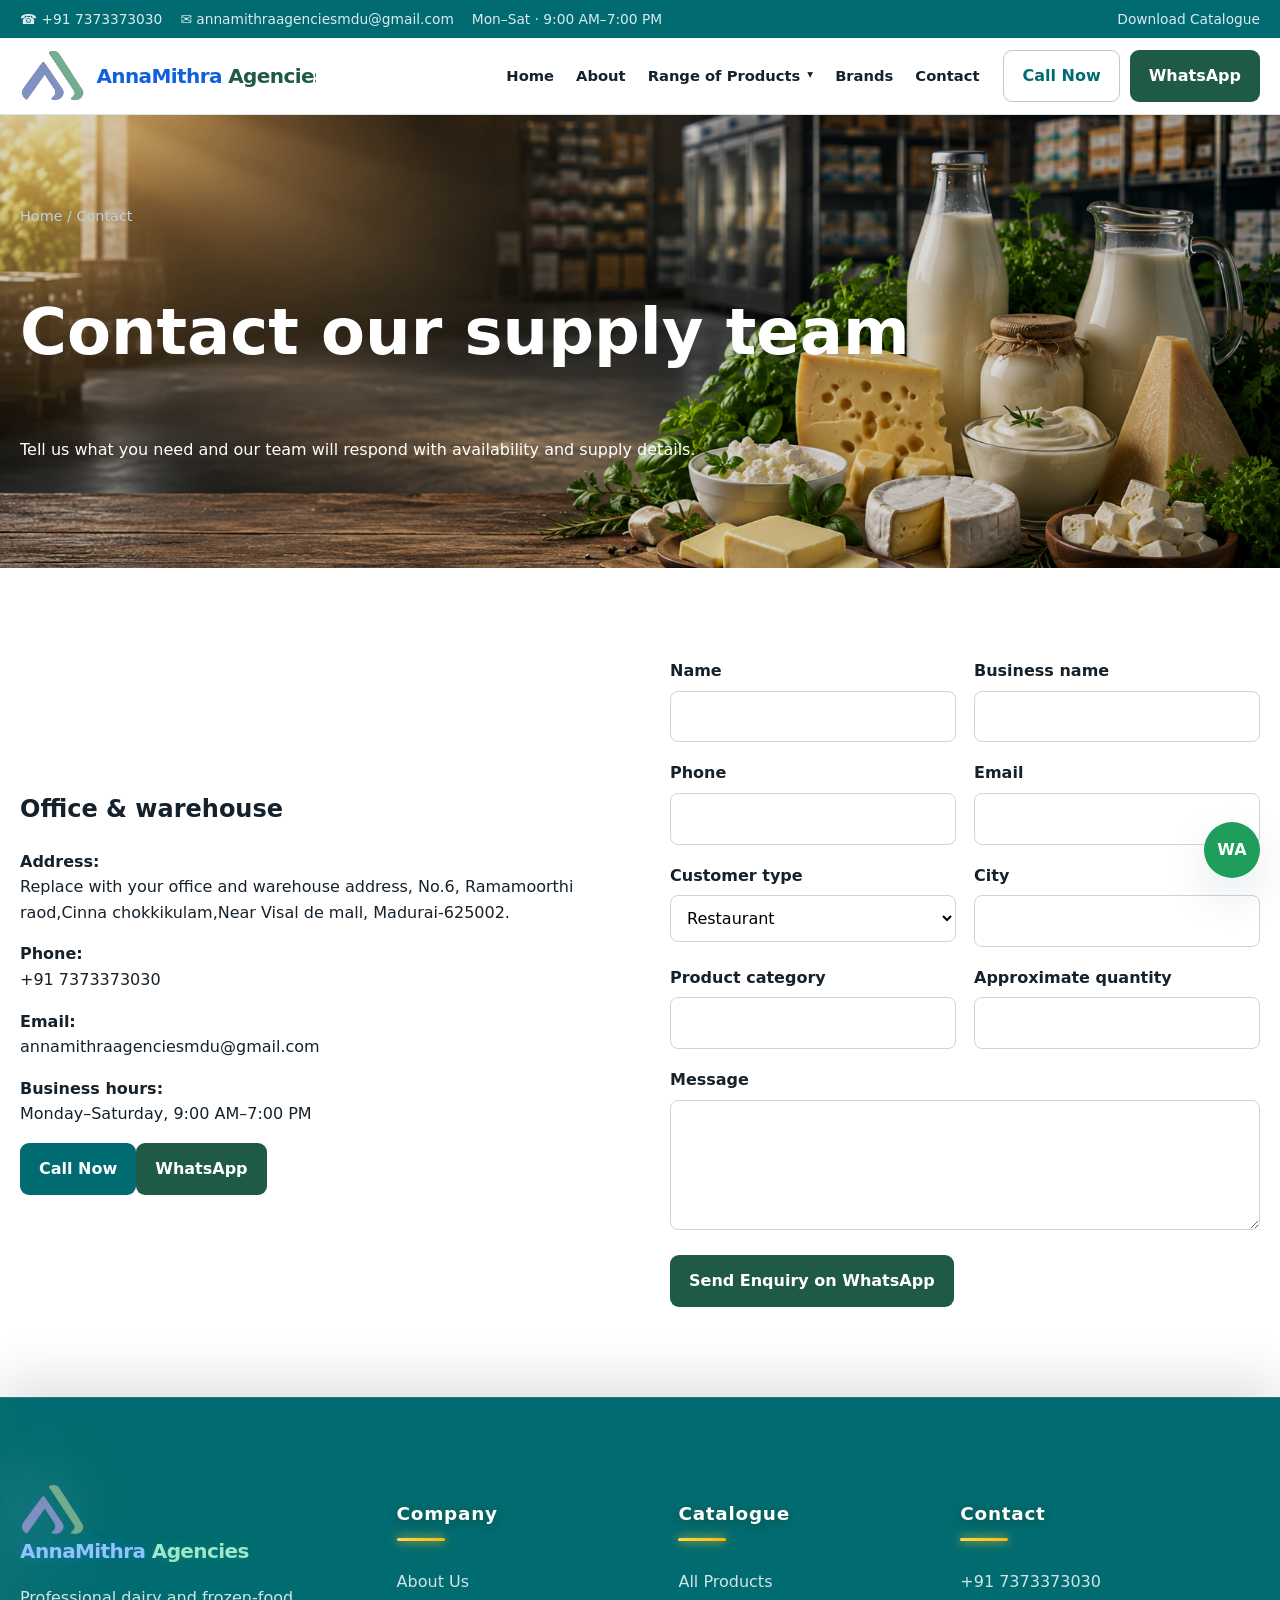
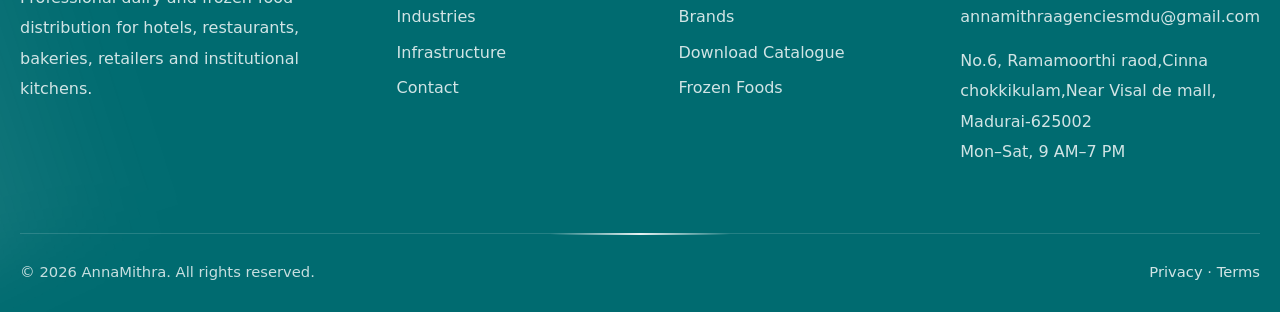
<file: contact.html>
<!doctype html>
<html lang="en">

<head>
    <meta charset="utf-8">
    <meta name="viewport" content="width=device-width,initial-scale=1">
    <title>Contact | AnnaMithra</title>
    <meta name="description" content="Contact our dairy and frozen-food supply team for product and bulk enquiries.">
    <meta property="og:title" content="Contact | AnnaMithra">
    <meta property="og:description"
        content="Contact our dairy and frozen-food supply team for product and bulk enquiries.">
    <meta property="og:type" content="website">
    <meta name="twitter:card" content="summary_large_image">
    <link rel="canonical" href="https://example.com/">
    <link rel="preconnect" href="https://fonts.googleapis.com">
    <link rel="stylesheet" href="assets/css/style.css">
    <link rel="stylesheet" href="assets/css/responsive.css">
</head>

<body>
    <div class="topbar">
        <div class="container">
            <div class="topbar-links"><span>☎ +91 7373373030</span><span>✉ annamithraagenciesmdu@gmail.com</span><span>Mon–Sat
                    · 9:00 AM–7:00 PM</span></div><a href="catalogue.html">Download Catalogue</a>
        </div>
    </div>
    <header class="header">
        <div class="container nav"><a class="logo" href="index.html">

    <img src="assets/images/ama.png" 
         alt="AnnaMithra Logo" 
         class="logo-img">

    <span class="logo-text">
        <span class="brand-blue">AnnaMithra</span>
        <span class="brand-green"> Agencies</span>
    </span>

</a>
            <nav class="navlinks"><a href="index.html">Home</a><a href="about.html">About</a>
                                <div class="nav-dropdown">

 <a href="javascript:void(0)"
   class="nav-dropdown-trigger">
    Range of Products
    <span class="dropdown-arrow">▾</span>
</a>

    <div class="nav-dropdown-menu">

        <a href="data/product-categories/bakery-items.html">
            Bakery Items
        </a>

        <a href="data/product-categories/continental-food.html">
            Continental Food & Beverages
        </a>

        <a href="data/product-categories/raw-chicken.html">
            Raw Chicken Ranges
        </a>

        <a href="data/product-categories/momos.html">
            Momos – Veg / Non-Veg
        </a>

        <a href="data/product-categories/raw-seafood.html">
            Raw Sea Foods
        </a>

        <a href="data/product-categories/ice-creams.html">
            Ice Cream
        </a>

        <a href="data/product-categories/ready-to-eat.html">
            Ready to Eat – Veg / Non-Veg
        </a>

        <a href="data/product-categories/arabian-food.html">
            Arabian Food
        </a>

        <a href="data/product-categories/ready-seafood.html">
            Ready to Eat Sea Foods
        </a>

    </div>

</div>
                    <a href="brands.html">Brands</a>
                    <!-- <a
                    href="industries.html">Industries</a><a href="infrastructure.html">Infrastructure</a> -->
                    <a
                    href="contact.html">Contact</a></nav>
            <div class="nav-actions"><a class="btn btn-outline" data-phone>Call Now</a><a class="btn btn-primary"
                    data-wa>WhatsApp</a></div><button class="menu-btn" aria-label="Open menu">☰</button>
        </div>
    </header>
    <main>
       <section class="page-hero contact-hero">
            <div class="container">
                <div class="breadcrumbs">Home / Contact</div>
                <h1>Contact our supply 
                    team</h1>
                <p>Tell us what you need and our team will respond with availability and supply details.</p>
            </div>
        </section>
        <section class="section">
            <div class="container split">
                <div>
                    <h2>Office & warehouse</h2>
                    <p><strong>Address:</strong><br>Replace with your office and warehouse address, No.6, Ramamoorthi raod,Cinna chokkikulam,Near Visal de mall, Madurai-625002.
                    </p>
                    <p><strong>Phone:</strong><br><a data-phone>+91 7373373030</a></p>
                    <p><strong>Email:</strong><br>annamithraagenciesmdu@gmail.com</p>
                    <p><strong>Business hours:</strong><br>Monday–Saturday, 9:00 AM–7:00 PM</p>
                    <div class="hero-actions"><a class="btn btn-dark" data-phone>Call Now</a><a class="btn btn-primary"
                            data-wa>WhatsApp</a></div>
                </div>
                <form id="contactForm">
                    <div class="form-grid">
                        <div class="form-group"><label>Name</label><input class="form-control" required></div>
                        <div class="form-group"><label>Business name</label><input class="form-control"></div>
                        <div class="form-group"><label>Phone</label><input class="form-control" required></div>
                        <div class="form-group"><label>Email</label><input class="form-control" type="email"></div>
                        <div class="form-group"><label>Customer type</label><select class="form-control">
                                <option>Restaurant</option>
                                <option>Hotel</option>
                                <option>Bakery</option>
                                <option>Retailer</option>
                                <option>Other</option>
                            </select></div>
                        <div class="form-group"><label>City</label><input class="form-control"></div>
                        <div class="form-group"><label>Product category</label><input class="form-control"></div>
                        <div class="form-group"><label>Approximate quantity</label><input class="form-control"></div>
                        <div class="form-group full"><label>Message</label><textarea class="form-control"></textarea>
                        </div>
                        <div class="form-group full"><button class="btn btn-primary">Send Enquiry on WhatsApp</button>
                        </div>
                    </div>
                </form>
            </div>
        </section>
    </main>
    <script>document.addEventListener('DOMContentLoaded', () => contactForm.onsubmit = e => { e.preventDefault(); const vals = [...contactForm.querySelectorAll('input,select,textarea')].map(x => x.value); open(wa(`Bulk enquiry: Name ${vals[0]}, Business ${vals[1]}, Phone ${vals[2]}, Customer type ${vals[4]}, City ${vals[5]}, Category ${vals[6]}, Quantity ${vals[7]}, Message ${vals[8]}`), '_blank') })</script>
<footer class="footer">
        <div class="container">
            <div class="footer-grid">
                <div><a class="logo" href="index.html">

    <img src="assets/images/ama.png" 
         alt="AnnaMithra Logo" 
         class="logo-img">

    <span class="logo-text">
        <span class="brand-blue">AnnaMithra</span>
        <span class="brand-green"> Agencies</span>
    </span>

</a>
                    <p>Professional dairy and frozen-food distribution for hotels, restaurants, bakeries, retailers and
                        institutional kitchens.</p>
                </div>
                <div>
                    <h4>Company</h4><a href="about.html">About Us</a><a href="industries.html">Industries</a><a
                        href="infrastructure.html">Infrastructure</a><a href="contact.html">Contact</a>
                </div>
                <div>
                    <h4>Catalogue</h4><a href="products.html">All Products</a><a href="brands.html">Brands</a><a
                        href="catalogue.html">Download Catalogue</a><a
                        href="products.html?category=frozen-vegetables">Frozen Foods</a>
                </div>
                <div>
                    <h4>Contact</h4><a data-phone>+91 7373373030</a><a
                        href="mailto:annamithraagenciesmdu@gmail.com">annamithraagenciesmdu@gmail.com</a>
                    <p>No.6, Ramamoorthi raod,Cinna chokkikulam,Near Visal de mall, Madurai-625002<br>Mon–Sat, 9 AM–7 PM</p>
                </div>
            </div>
            <div class="footer-bottom"><span>© <span data-year></span> AnnaMithra. All rights reserved.</span><span><a
                        href="privacy-policy.html" style="display:inline">Privacy</a> · <a href="terms.html"
                        style="display:inline">Terms</a></span></div>
        </div>
    </footer>
    <a class="floating-wa" data-wa aria-label="WhatsApp">WA</a>
    <div class="mobile-bar"><a data-phone>☎<br>Call</a><a data-wa>WA<br>WhatsApp</a><a
            href="products.html">▦<br>Products</a></div>
    <script src="assets/js/main.js"></script>
    <script src="assets/js/product-data.js"></script>
</body>

</html>
</file>
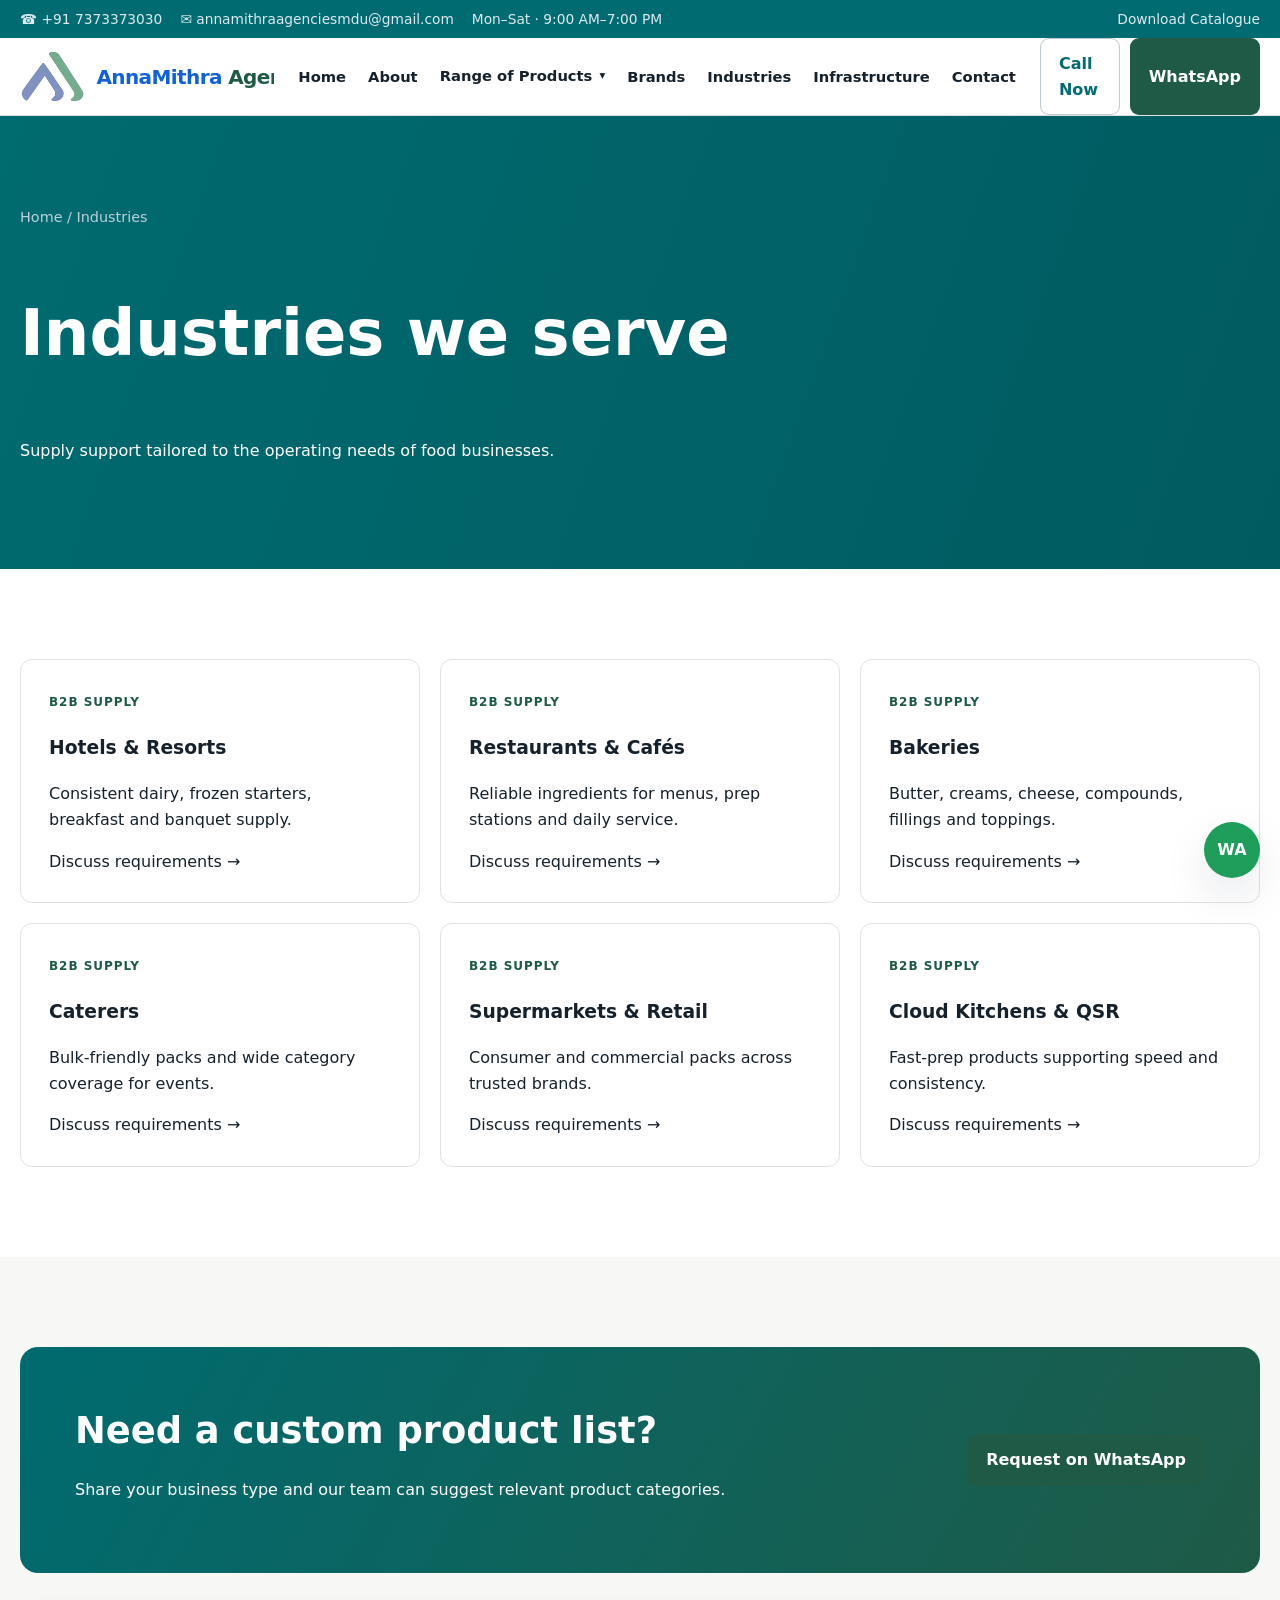
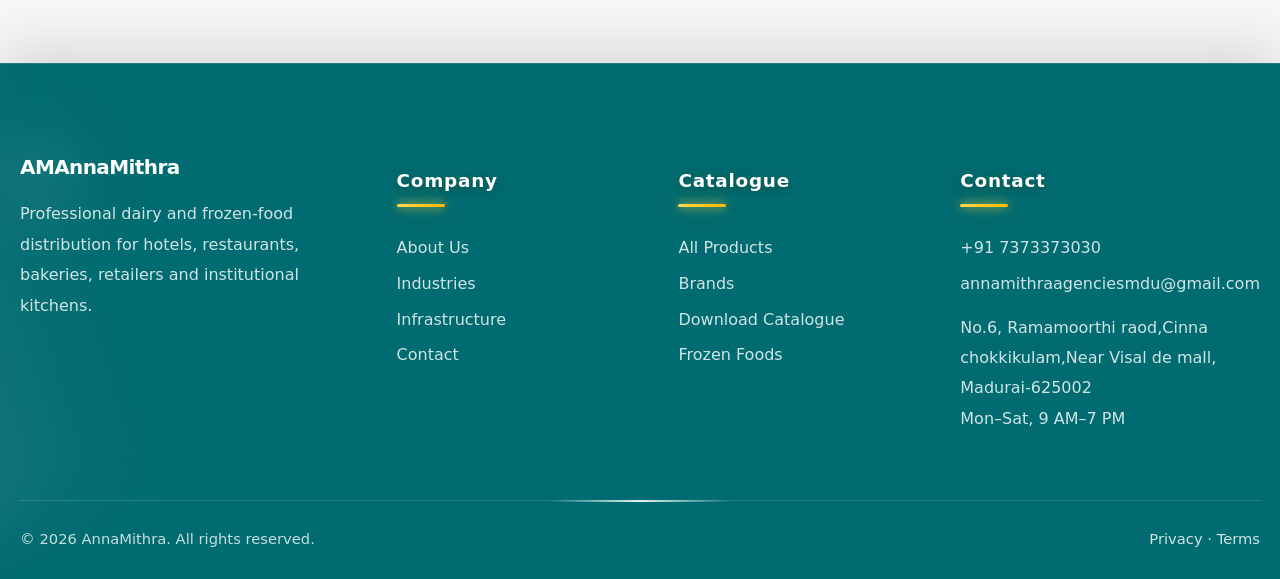
<file: industries.html>
<!doctype html>
<html lang="en">

<head>
    <meta charset="utf-8">
    <meta name="viewport" content="width=device-width,initial-scale=1">
    <title>Industries We Serve | AnnaMithra</title>
    <meta name="description"
        content="Food distribution support for hotels, restaurants, bakeries, retailers and institutions.">
    <meta property="og:title" content="Industries We Serve | AnnaMithra">
    <meta property="og:description"
        content="Food distribution support for hotels, restaurants, bakeries, retailers and institutions.">
    <meta property="og:type" content="website">
    <meta name="twitter:card" content="summary_large_image">
    <link rel="canonical" href="https://example.com/">
    <link rel="preconnect" href="https://fonts.googleapis.com">
    <link rel="stylesheet" href="assets/css/style.css">
    <link rel="stylesheet" href="assets/css/responsive.css">
</head>

<body>
    <div class="topbar">
        <div class="container">
            <div class="topbar-links"><span>☎ +91 7373373030</span><span>✉ annamithraagenciesmdu@gmail.com</span><span>Mon–Sat
                    · 9:00 AM–7:00 PM</span></div><a href="catalogue.html">Download Catalogue</a>
        </div>
    </div>
    <header class="header">
        <div class="container nav"><a class="logo" href="index.html">

    <img src="assets/images/ama.png" 
         alt="AnnaMithra Logo" 
         class="logo-img">

    <span class="logo-text">
        <span class="brand-blue">AnnaMithra</span>
        <span class="brand-green"> Agencies</span>
    </span>

</a>
            <nav class="navlinks"><a href="index.html">Home</a><a href="about.html">About</a>
                             <div class="nav-dropdown">

 <a href="javascript:void(0)"
   class="nav-dropdown-trigger">
    Range of Products
    <span class="dropdown-arrow">▾</span>
</a>

    <div class="nav-dropdown-menu">

        <a href="data/product-categories/bakery-items.html">
            Bakery Items
        </a>

        <a href="data/product-categories/continental-food.html">
            Continental Food & Beverages
        </a>

        <a href="data/product-categories/raw-chicken.html">
            Raw Chicken Ranges
        </a>

        <a href="data/product-categories/momos.html">
            Momos – Veg / Non-Veg
        </a>

        <a href="data/product-categories/raw-seafood.html">
            Raw Sea Foods
        </a>

        <a href="data/product-categories/ice-creams.html">
            Ice Cream
        </a>

        <a href="data/product-categories/ready-to-eat.html">
            Ready to Eat – Veg / Non-Veg
        </a>

        <a href="data/product-categories/arabian-food.html">
            Arabian Food
        </a>

        <a href="data/product-categories/ready-seafood.html">
            Ready to Eat Sea Foods
        </a>

    </div>

</div>
                    <a href="brands.html">Brands</a><a
                    href="industries.html">Industries</a><a href="infrastructure.html">Infrastructure</a><a
                    href="contact.html">Contact</a></nav>
            <div class="nav-actions"><a class="btn btn-outline" data-phone>Call Now</a><a class="btn btn-primary"
                    data-wa>WhatsApp</a></div><button class="menu-btn" aria-label="Open menu">☰</button>
        </div>
    </header>
    <main>
        <section class="page-hero">
            <div class="container">
                <div class="breadcrumbs">Home / Industries</div>
                <h1>Industries we serve</h1>
                <p>Supply support tailored to the operating needs of food businesses.</p>
            </div>
        </section>
        <section class="section">
            <div class="container">
                <div class="industry-grid">
                    <div class="industry-card"><span class="kicker">B2B supply</span>
                        <h3>Hotels & Resorts</h3>
                        <p>Consistent dairy, frozen starters, breakfast and banquet supply.</p><a
                            href="contact.html">Discuss requirements →</a>
                    </div>
                    <div class="industry-card"><span class="kicker">B2B supply</span>
                        <h3>Restaurants & Cafés</h3>
                        <p>Reliable ingredients for menus, prep stations and daily service.</p><a
                            href="contact.html">Discuss requirements →</a>
                    </div>
                    <div class="industry-card"><span class="kicker">B2B supply</span>
                        <h3>Bakeries</h3>
                        <p>Butter, creams, cheese, compounds, fillings and toppings.</p><a href="contact.html">Discuss
                            requirements →</a>
                    </div>
                    <div class="industry-card"><span class="kicker">B2B supply</span>
                        <h3>Caterers</h3>
                        <p>Bulk-friendly packs and wide category coverage for events.</p><a href="contact.html">Discuss
                            requirements →</a>
                    </div>
                    <div class="industry-card"><span class="kicker">B2B supply</span>
                        <h3>Supermarkets & Retail</h3>
                        <p>Consumer and commercial packs across trusted brands.</p><a href="contact.html">Discuss
                            requirements →</a>
                    </div>
                    <div class="industry-card"><span class="kicker">B2B supply</span>
                        <h3>Cloud Kitchens & QSR</h3>
                        <p>Fast-prep products supporting speed and consistency.</p><a href="contact.html">Discuss
                            requirements →</a>
                    </div>
                </div>
            </div>
        </section>
        <section class="section alt">
            <div class="container cta">
                <div>
                    <h2>Need a custom product list?</h2>
                    <p>Share your business type and our team can suggest relevant product categories.</p>
                </div><a class="btn btn-primary" data-wa>Request on WhatsApp</a>
            </div>
        </section>
    </main>
    <footer class="footer">
        <div class="container">
            <div class="footer-grid">
                <div><a class="logo" href="index.html" style="color:white"><span
                            class="logo-mark">AM</span>AnnaMithra</a>
                    <p>Professional dairy and frozen-food distribution for hotels, restaurants, bakeries, retailers and
                        institutional kitchens.</p>
                </div>
                <div>
                    <h4>Company</h4><a href="about.html">About Us</a><a href="industries.html">Industries</a><a
                        href="infrastructure.html">Infrastructure</a><a href="contact.html">Contact</a>
                </div>
                <div>
                    <h4>Catalogue</h4><a href="products.html">All Products</a><a href="brands.html">Brands</a><a
                        href="catalogue.html">Download Catalogue</a><a
                        href="products.html?category=frozen-vegetables">Frozen Foods</a>
                </div>
                <div>
                    <h4>Contact</h4><a data-phone>+91 7373373030</a><a
                        href="mailto:annamithraagenciesmdu@gmail.com">annamithraagenciesmdu@gmail.com</a>
                    <p>No.6, Ramamoorthi raod,Cinna chokkikulam,Near Visal de mall, Madurai-625002<br>Mon–Sat, 9 AM–7 PM</p>
                </div>
            </div>
            <div class="footer-bottom"><span>© <span data-year></span> AnnaMithra. All rights reserved.</span><span><a
                        href="privacy-policy.html" style="display:inline">Privacy</a> · <a href="terms.html"
                        style="display:inline">Terms</a></span></div>
        </div>
    </footer><a class="floating-wa" data-wa aria-label="WhatsApp">WA</a>
    <div class="mobile-bar"><a data-phone>☎<br>Call</a><a data-wa>WA<br>WhatsApp</a><a
            href="products.html">▦<br>Products</a></div>
    <script src="assets/js/main.js"></script>
    <script src="assets/js/product-data.js"></script>
</body>

</html>
</file>
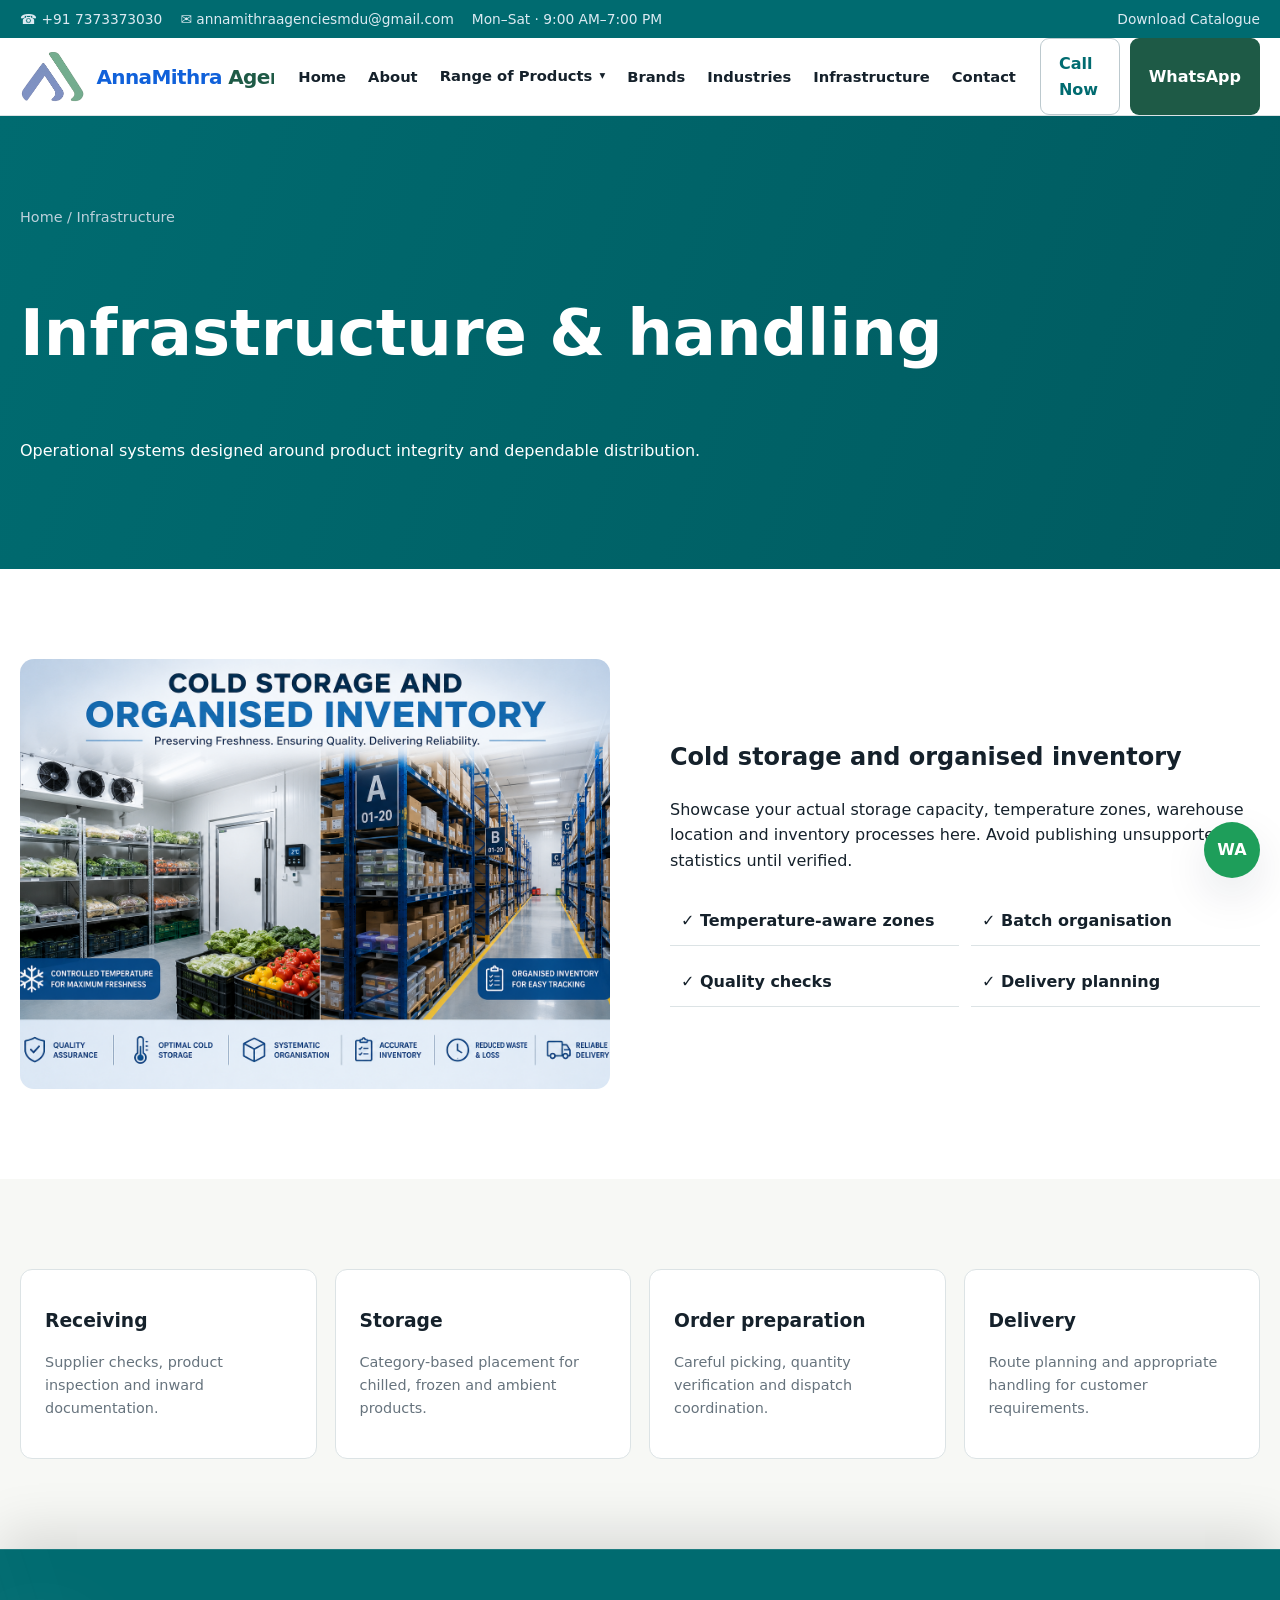
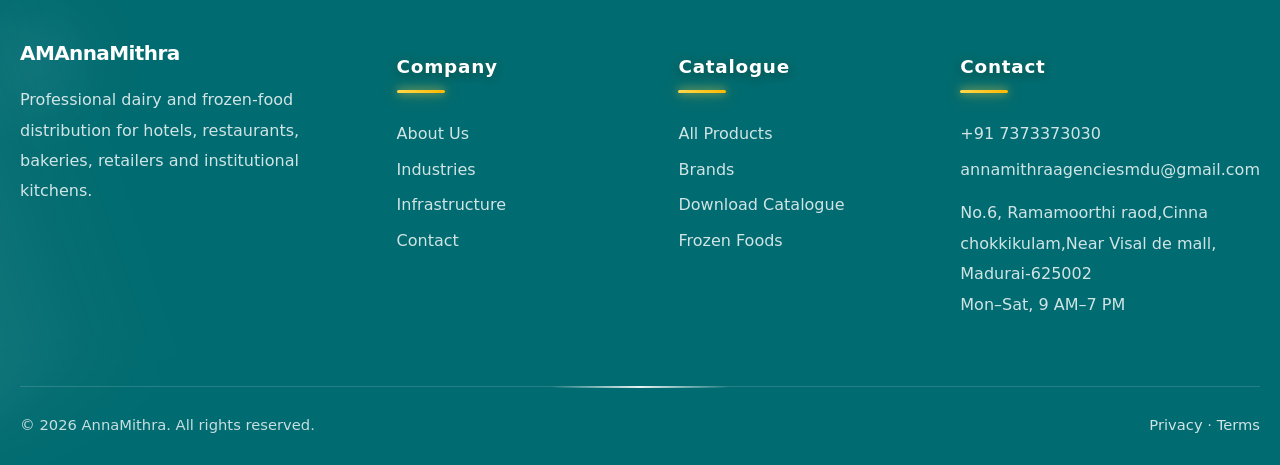
<file: infrastructure.html>
<!doctype html>
<html lang="en">

<head>
    <meta charset="utf-8">
    <meta name="viewport" content="width=device-width,initial-scale=1">
    <title>Infrastructure | AnnaMithra</title>
    <meta name="description" content="Explore our cold storage, warehouse and food distribution workflow.">
    <meta property="og:title" content="Infrastructure | AnnaMithra">
    <meta property="og:description" content="Explore our cold storage, warehouse and food distribution workflow.">
    <meta property="og:type" content="website">
    <meta name="twitter:card" content="summary_large_image">
    <link rel="canonical" href="https://example.com/">
    <link rel="preconnect" href="https://fonts.googleapis.com">
    <link rel="stylesheet" href="assets/css/style.css">
    <link rel="stylesheet" href="assets/css/responsive.css">
</head>

<body>
    <div class="topbar">
        <div class="container">
            <div class="topbar-links"><span>☎ +91 7373373030</span><span>✉ annamithraagenciesmdu@gmail.com</span><span>Mon–Sat
                    · 9:00 AM–7:00 PM</span></div><a href="catalogue.html">Download Catalogue</a>
        </div>
    </div>
    <header class="header">
        <div class="container nav"><a class="logo" href="index.html">

    <img src="assets/images/ama.png" 
         alt="AnnaMithra Logo" 
         class="logo-img">

    <span class="logo-text">
        <span class="brand-blue">AnnaMithra</span>
        <span class="brand-green"> Agencies</span>
    </span>

</a>
            <nav class="navlinks"><a href="index.html">Home</a><a href="about.html">About</a>
                              <div class="nav-dropdown">

 <a href="javascript:void(0)"
   class="nav-dropdown-trigger">
    Range of Products
    <span class="dropdown-arrow">▾</span>
</a>

    <div class="nav-dropdown-menu">

        <a href="data/product-categories/bakery-items.html">
            Bakery Items
        </a>

        <a href="data/product-categories/continental-food.html">
            Continental Food & Beverages
        </a>

        <a href="data/product-categories/raw-chicken.html">
            Raw Chicken Ranges
        </a>

        <a href="data/product-categories/momos.html">
            Momos – Veg / Non-Veg
        </a>

        <a href="data/product-categories/raw-seafood.html">
            Raw Sea Foods
        </a>

        <a href="data/product-categories/ice-creams.html">
            Ice Cream
        </a>

        <a href="data/product-categories/ready-to-eat.html">
            Ready to Eat – Veg / Non-Veg
        </a>

        <a href="data/product-categories/arabian-food.html">
            Arabian Food
        </a>

        <a href="data/product-categories/ready-seafood.html">
            Ready to Eat Sea Foods
        </a>

    </div>

</div>
                    <a href="brands.html">Brands</a><a
                    href="industries.html">Industries</a><a href="infrastructure.html">Infrastructure</a><a
                    href="contact.html">Contact</a></nav>
            <div class="nav-actions"><a class="btn btn-outline" data-phone>Call Now</a><a class="btn btn-primary"
                    data-wa>WhatsApp</a></div><button class="menu-btn" aria-label="Open menu">☰</button>
        </div>
    </header>
    <main>
        <section class="page-hero">
            <div class="container">
                <div class="breadcrumbs">Home / Infrastructure</div>
                <h1>Infrastructure & handling</h1>
                <p>Operational systems designed around product integrity and dependable distribution.</p>
            </div>
        </section>
        <section class="section">
            <div class="container split"><img src="assets/images/place.png" alt="Cold storage racks">
                <div>
                    <h2>Cold storage and organised inventory</h2>
                    <p>Showcase your actual storage capacity, temperature zones, warehouse location and inventory
                        processes here. Avoid publishing unsupported statistics until verified.</p>
                    <div class="checklist">
                        <div class="check">✓ Temperature-aware zones</div>
                        <div class="check">✓ Batch organisation</div>
                        <div class="check">✓ Quality checks</div>
                        <div class="check">✓ Delivery planning</div>
                    </div>
                </div>
            </div>
        </section>
        <section class="section alt">
            <div class="container">
                <div class="features">
                    <div class="feature">
                        <h3>Receiving</h3>
                        <p>Supplier checks, product inspection and inward documentation.</p>
                    </div>
                    <div class="feature">
                        <h3>Storage</h3>
                        <p>Category-based placement for chilled, frozen and ambient products.</p>
                    </div>
                    <div class="feature">
                        <h3>Order preparation</h3>
                        <p>Careful picking, quantity verification and dispatch coordination.</p>
                    </div>
                    <div class="feature">
                        <h3>Delivery</h3>
                        <p>Route planning and appropriate handling for customer requirements.</p>
                    </div>
                </div>
            </div>
        </section>
    </main>
    <footer class="footer">
        <div class="container">
            <div class="footer-grid">
                <div><a class="logo" href="index.html" style="color:white"><span
                            class="logo-mark">AM</span>AnnaMithra</a>
                    <p>Professional dairy and frozen-food distribution for hotels, restaurants, bakeries, retailers and
                        institutional kitchens.</p>
                </div>
                <div>
                    <h4>Company</h4><a href="about.html">About Us</a><a href="industries.html">Industries</a><a
                        href="infrastructure.html">Infrastructure</a><a href="contact.html">Contact</a>
                </div>
                <div>
                    <h4>Catalogue</h4><a href="products.html">All Products</a><a href="brands.html">Brands</a><a
                        href="catalogue.html">Download Catalogue</a><a
                        href="products.html?category=frozen-vegetables">Frozen Foods</a>
                </div>
                <div>
                    <h4>Contact</h4><a data-phone>+91 7373373030</a><a
                        href="mailto:annamithraagenciesmdu@gmail.com">annamithraagenciesmdu@gmail.com</a>
                    <p>No.6, Ramamoorthi raod,Cinna chokkikulam,Near Visal de mall, Madurai-625002<br>Mon–Sat, 9 AM–7 PM</p>
                </div>
            </div>
            <div class="footer-bottom"><span>© <span data-year></span> AnnaMithra. All rights reserved.</span><span><a
                        href="privacy-policy.html" style="display:inline">Privacy</a> · <a href="terms.html"
                        style="display:inline">Terms</a></span></div>
        </div>
    </footer><a class="floating-wa" data-wa aria-label="WhatsApp">WA</a>
    <div class="mobile-bar"><a data-phone>☎<br>Call</a><a data-wa>WA<br>WhatsApp</a><a
            href="products.html">▦<br>Products</a></div>
    <script src="assets/js/main.js"></script>
    <script src="assets/js/product-data.js"></script>
</body>

</html>
</file>
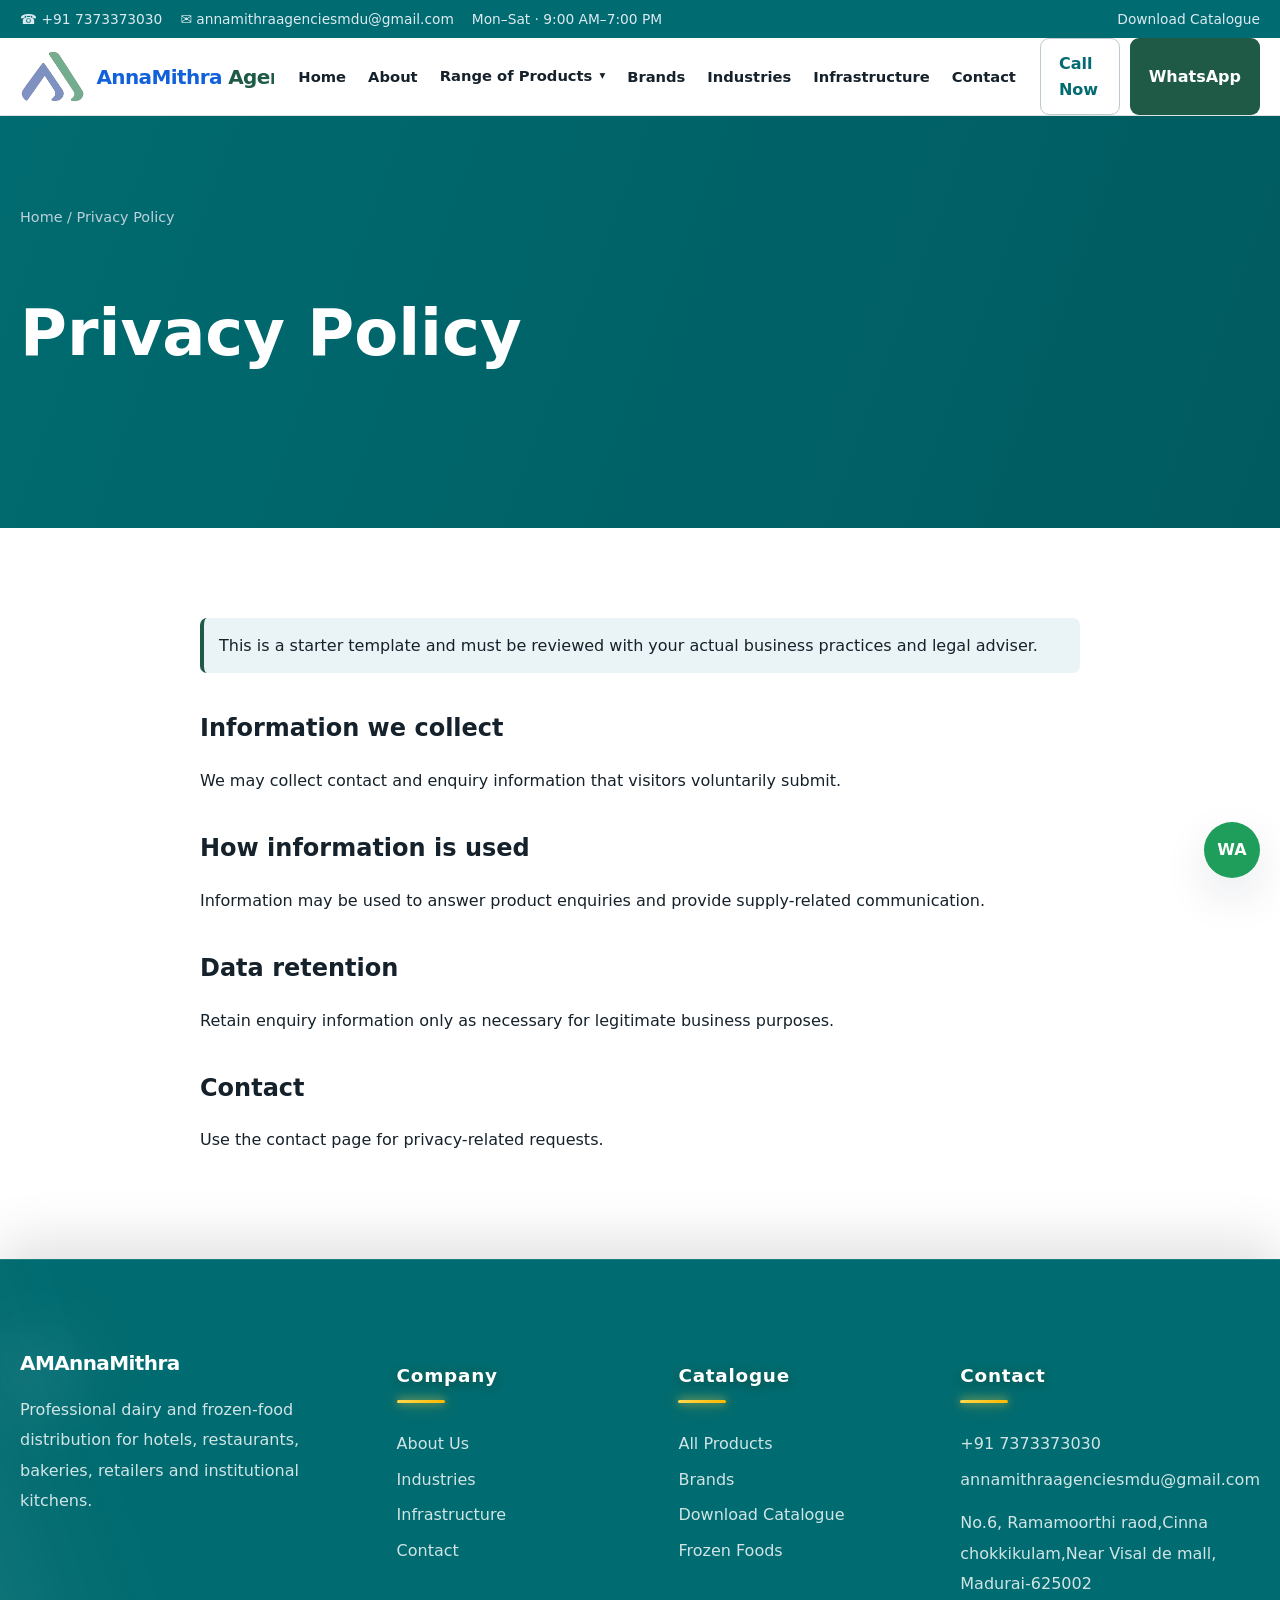
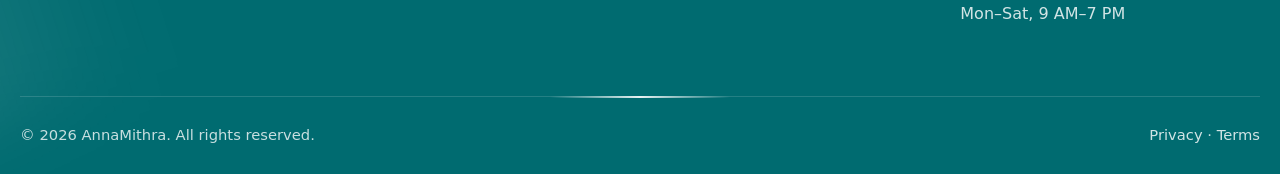
<file: privacy-policy.html>
<!doctype html>
<html lang="en">

<head>
    <meta charset="utf-8">
    <meta name="viewport" content="width=device-width,initial-scale=1">
    <title>Privacy Policy | AnnaMithra</title>
    <meta name="description" content="Privacy policy for the AnnaMithra website.">
    <meta property="og:title" content="Privacy Policy | AnnaMithra">
    <meta property="og:description" content="Privacy policy for the AnnaMithra website.">
    <meta property="og:type" content="website">
    <meta name="twitter:card" content="summary_large_image">
    <link rel="canonical" href="https://example.com/">
    <link rel="preconnect" href="https://fonts.googleapis.com">
    <link rel="stylesheet" href="assets/css/style.css">
    <link rel="stylesheet" href="assets/css/responsive.css">
</head>

<body>
    <div class="topbar">
        <div class="container">
            <div class="topbar-links"><span>☎ +91 7373373030</span><span>✉ annamithraagenciesmdu@gmail.com</span><span>Mon–Sat
                    · 9:00 AM–7:00 PM</span></div><a href="catalogue.html">Download Catalogue</a>
        </div>
    </div>
    <header class="header">
        <div class="container nav"><a class="logo" href="index.html">

    <img src="assets/images/ama.png" 
         alt="AnnaMithra Logo" 
         class="logo-img">

    <span class="logo-text">
        <span class="brand-blue">AnnaMithra</span>
        <span class="brand-green"> Agencies</span>
    </span>

</a>
            <nav class="navlinks"><a href="index.html">Home</a><a href="about.html">About</a>
                          <div class="nav-dropdown">

 <a href="javascript:void(0)"
   class="nav-dropdown-trigger">
    Range of Products
    <span class="dropdown-arrow">▾</span>
</a>

    <div class="nav-dropdown-menu">

        <a href="data/product-categories/bakery-items.html">
            Bakery Items
        </a>

        <a href="data/product-categories/continental-food.html">
            Continental Food & Beverages
        </a>

        <a href="data/product-categories/raw-chicken.html">
            Raw Chicken Ranges
        </a>

        <a href="data/product-categories/momos.html">
            Momos – Veg / Non-Veg
        </a>

        <a href="data/product-categories/raw-seafood.html">
            Raw Sea Foods
        </a>

        <a href="data/product-categories/ice-creams.html">
            Ice Cream
        </a>

        <a href="data/product-categories/ready-to-eat.html">
            Ready to Eat – Veg / Non-Veg
        </a>

        <a href="data/product-categories/arabian-food.html">
            Arabian Food
        </a>

        <a href="data/product-categories/ready-seafood.html">
            Ready to Eat Sea Foods
        </a>

    </div>

</div>
                    <a href="brands.html">Brands</a><a
                    href="industries.html">Industries</a><a href="infrastructure.html">Infrastructure</a><a
                    href="contact.html">Contact</a></nav>
            <div class="nav-actions"><a class="btn btn-outline" data-phone>Call Now</a><a class="btn btn-primary"
                    data-wa>WhatsApp</a></div><button class="menu-btn" aria-label="Open menu">☰</button>
        </div>
    </header>
    <main>
        <section class="page-hero">
            <div class="container">
                <div class="breadcrumbs">Home / Privacy Policy</div>
                <h1>Privacy Policy</h1>
            </div>
        </section>
        <section class="section">
            <div class="container legal">
                <div class="notice">This is a starter template and must be reviewed with your actual business practices
                    and legal adviser.</div>
                <h2>Information we collect</h2>
                <p>We may collect contact and enquiry information that visitors voluntarily submit.</p>
                <h2>How information is used</h2>
                <p>Information may be used to answer product enquiries and provide supply-related communication.</p>
                <h2>Data retention</h2>
                <p>Retain enquiry information only as necessary for legitimate business purposes.</p>
                <h2>Contact</h2>
                <p>Use the contact page for privacy-related requests.</p>
            </div>
        </section>
    </main>
    <footer class="footer">
        <div class="container">
            <div class="footer-grid">
                <div><a class="logo" href="index.html" style="color:white"><span
                            class="logo-mark">AM</span>AnnaMithra</a>
                    <p>Professional dairy and frozen-food distribution for hotels, restaurants, bakeries, retailers and
                        institutional kitchens.</p>
                </div>
                <div>
                    <h4>Company</h4><a href="about.html">About Us</a><a href="industries.html">Industries</a><a
                        href="infrastructure.html">Infrastructure</a><a href="contact.html">Contact</a>
                </div>
                <div>
                    <h4>Catalogue</h4><a href="products.html">All Products</a><a href="brands.html">Brands</a><a
                        href="catalogue.html">Download Catalogue</a><a
                        href="products.html?category=frozen-vegetables">Frozen Foods</a>
                </div>
                <div>
                    <h4>Contact</h4><a data-phone>+91 7373373030</a><a
                        href="mailto:annamithraagenciesmdu@gmail.com">annamithraagenciesmdu@gmail.com</a>
                    <p>No.6, Ramamoorthi raod,Cinna chokkikulam,Near Visal de mall, Madurai-625002<br>Mon–Sat, 9 AM–7 PM</p>
                </div>
            </div>
            <div class="footer-bottom"><span>© <span data-year></span> AnnaMithra. All rights reserved.</span><span><a
                        href="privacy-policy.html" style="display:inline">Privacy</a> · <a href="terms.html"
                        style="display:inline">Terms</a></span></div>
        </div>
    </footer><a class="floating-wa" data-wa aria-label="WhatsApp">WA</a>
    <div class="mobile-bar"><a data-phone>☎<br>Call</a><a data-wa>WA<br>WhatsApp</a><a
            href="products.html">▦<br>Products</a></div>
    <script src="assets/js/main.js"></script>
    <script src="assets/js/product-data.js"></script>
</body>

</html>
</file>
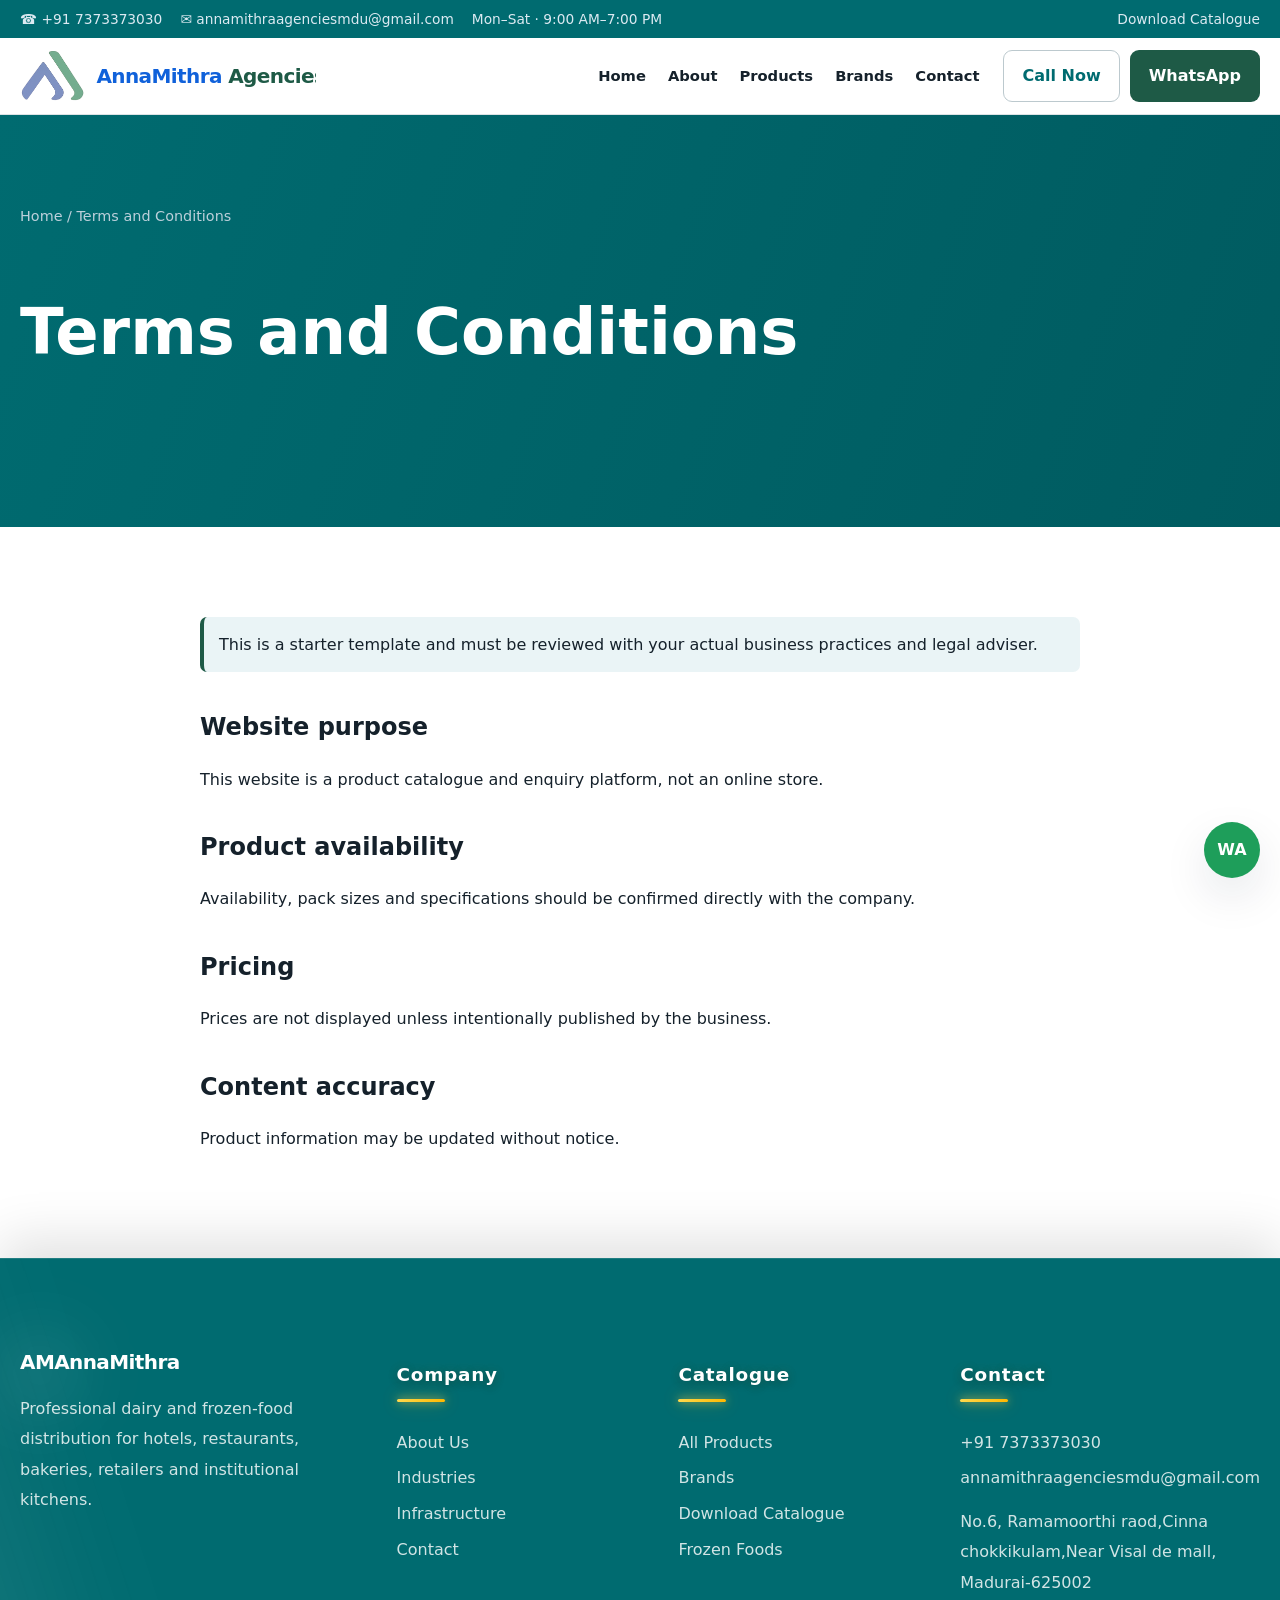
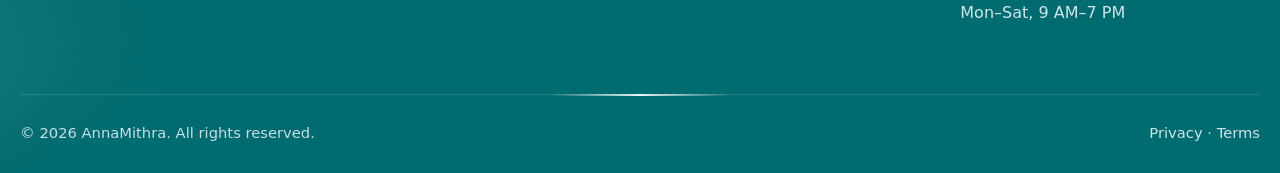
<file: terms.html>
<!doctype html>
<html lang="en">

<head>
    <meta charset="utf-8">
    <meta name="viewport" content="width=device-width,initial-scale=1">
    <title>Terms and Conditions | AnnaMithra</title>
    <meta name="description" content="Terms and conditions for the AnnaMithra catalogue website.">
    <meta property="og:title" content="Terms and Conditions | AnnaMithra">
    <meta property="og:description" content="Terms and conditions for the AnnaMithra catalogue website.">
    <meta property="og:type" content="website">
    <meta name="twitter:card" content="summary_large_image">
    <link rel="canonical" href="https://example.com/">
    <link rel="preconnect" href="https://fonts.googleapis.com">
    <link rel="stylesheet" href="assets/css/style.css">
    <link rel="stylesheet" href="assets/css/responsive.css">
</head>

<body>
    <div class="topbar">
        <div class="container">
            <div class="topbar-links"><span>☎ +91 7373373030</span><span>✉ annamithraagenciesmdu@gmail.com</span><span>Mon–Sat
                    · 9:00 AM–7:00 PM</span></div><a href="catalogue.html">Download Catalogue</a>
        </div>
    </div>
    <header class="header">
        <div class="container nav"><a class="logo" href="index.html">

    <img src="assets/images/ama.png" 
         alt="AnnaMithra Logo" 
         class="logo-img">

    <span class="logo-text">
        <span class="brand-blue">AnnaMithra</span>
        <span class="brand-green"> Agencies</span>
    </span>

</a>
            <nav class="navlinks"><a href="index.html">Home</a><a href="about.html">About</a><a
                    href="products.html">Products</a><a href="brands.html">Brands</a>
                    <!-- <a
                    href="industries.html">Industries</a><a href="infrastructure.html">Infrastructure</a> -->
                    <a
                    href="contact.html">Contact</a></nav>
            <div class="nav-actions"><a class="btn btn-outline" data-phone>Call Now</a><a class="btn btn-primary"
                    data-wa>WhatsApp</a></div><button class="menu-btn" aria-label="Open menu">☰</button>
        </div>
    </header>
    <main>
        <section class="page-hero">
            <div class="container">
                <div class="breadcrumbs">Home / Terms and Conditions</div>
                <h1>Terms and Conditions</h1>
            </div>
        </section>
        <section class="section">
            <div class="container legal">
                <div class="notice">This is a starter template and must be reviewed with your actual business practices
                    and legal adviser.</div>
                <h2>Website purpose</h2>
                <p>This website is a product catalogue and enquiry platform, not an online store.</p>
                <h2>Product availability</h2>
                <p>Availability, pack sizes and specifications should be confirmed directly with the company.</p>
                <h2>Pricing</h2>
                <p>Prices are not displayed unless intentionally published by the business.</p>
                <h2>Content accuracy</h2>
                <p>Product information may be updated without notice.</p>
            </div>
        </section>
    </main>
    <footer class="footer">
        <div class="container">
            <div class="footer-grid">
                <div><a class="logo" href="index.html" style="color:white"><span
                            class="logo-mark">AM</span>AnnaMithra</a>
                    <p>Professional dairy and frozen-food distribution for hotels, restaurants, bakeries, retailers and
                        institutional kitchens.</p>
                </div>
                <div>
                    <h4>Company</h4><a href="about.html">About Us</a><a href="industries.html">Industries</a><a
                        href="infrastructure.html">Infrastructure</a><a href="contact.html">Contact</a>
                </div>
                <div>
                    <h4>Catalogue</h4><a href="products.html">All Products</a><a href="brands.html">Brands</a><a
                        href="catalogue.html">Download Catalogue</a><a
                        href="products.html?category=frozen-vegetables">Frozen Foods</a>
                </div>
                <div>
                    <h4>Contact</h4><a data-phone>+91 7373373030</a><a
                        href="mailto:annamithraagenciesmdu@gmail.com">annamithraagenciesmdu@gmail.com</a>
                    <p>No.6, Ramamoorthi raod,Cinna chokkikulam,Near Visal de mall, Madurai-625002<br>Mon–Sat, 9 AM–7 PM</p>
                </div>
            </div>
            <div class="footer-bottom"><span>© <span data-year></span> AnnaMithra. All rights reserved.</span><span><a
                        href="privacy-policy.html" style="display:inline">Privacy</a> · <a href="terms.html"
                        style="display:inline">Terms</a></span></div>
        </div>
    </footer><a class="floating-wa" data-wa aria-label="WhatsApp">WA</a>
    <div class="mobile-bar"><a data-phone>☎<br>Call</a><a data-wa>WA<br>WhatsApp</a><a
            href="products.html">▦<br>Products</a></div>
    <script src="assets/js/main.js"></script>
    <script src="assets/js/product-data.js"></script>
</body>

</html>
</file>
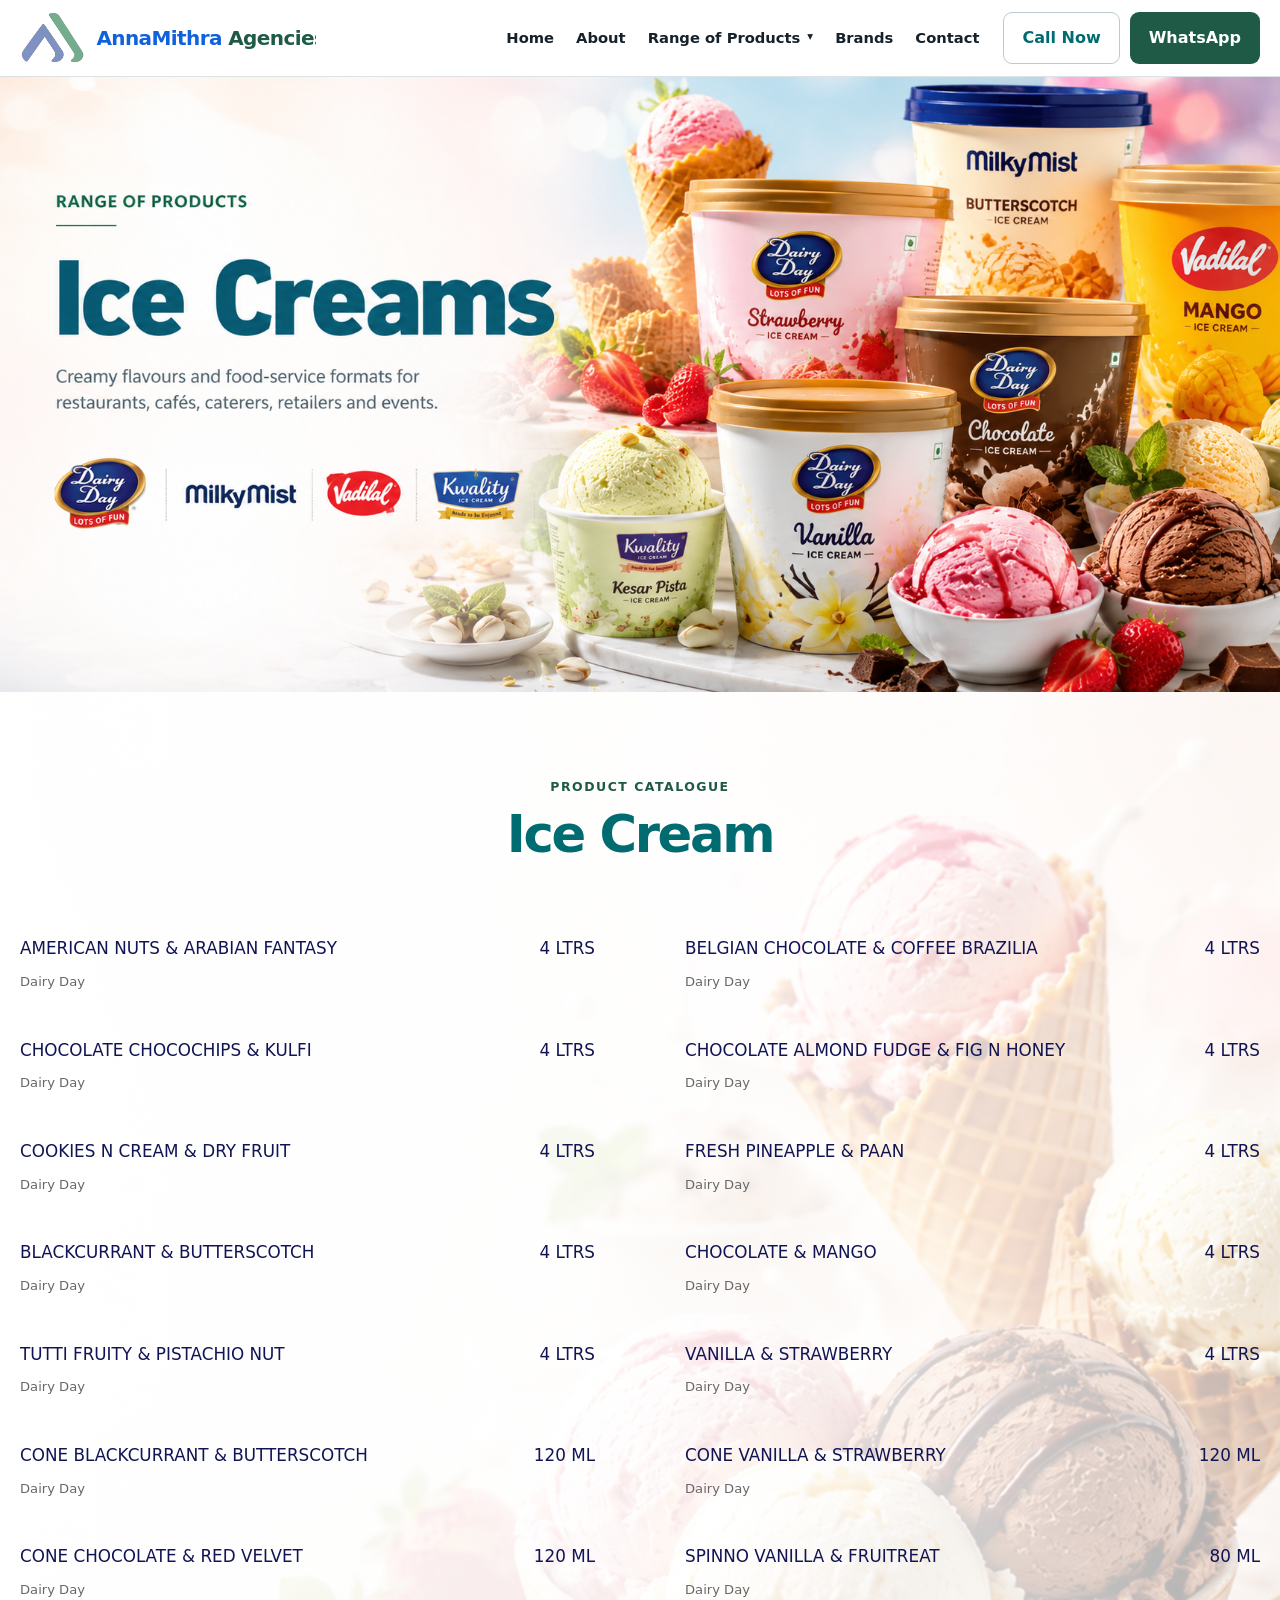
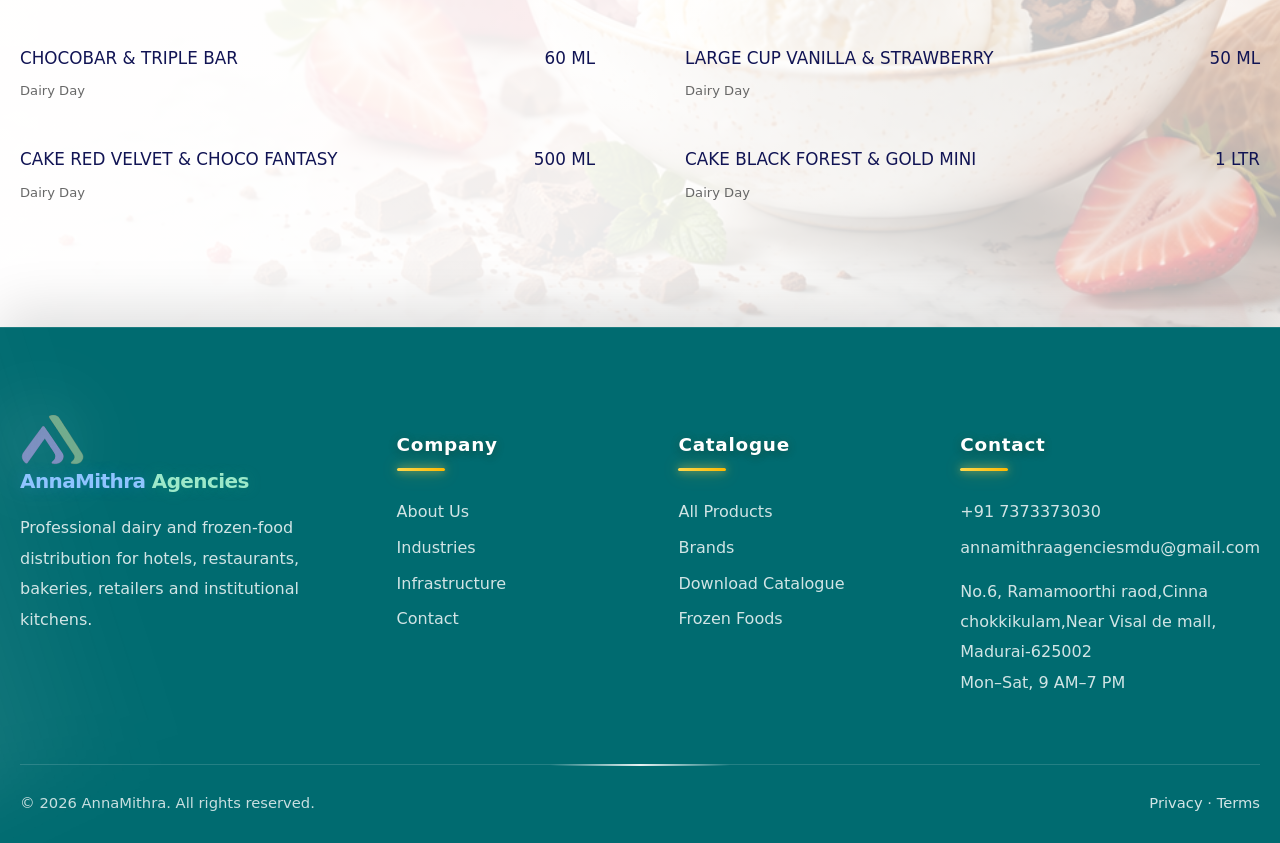
<file: data/product-categories/ice-creams.html>
<!DOCTYPE html>
<html lang="en">

<head>

    <meta charset="UTF-8">

    <meta
        name="viewport"
        content="width=device-width, initial-scale=1.0"
    >

    <title>Ice Creams | AnnaMithra Agencies</title>

    <meta
        name="description"
        content="Explore ice cream products available through AnnaMithra Agencies for restaurants, cafés, caterers, retailers and food-service businesses."
    >

    <!-- MAIN CSS -->
    <link
        rel="stylesheet"
        href="../../assets/css/style.css"
    >

    <!-- RESPONSIVE CSS -->
    <link
        rel="stylesheet"
        href="../../assets/css/responsive.css"
    >

</head>


<body>


<!-- ==================================================
     HEADER
================================================== -->
    <header class="header">
        <div class="container nav"><a class="logo" href="index.html">

    <img src="../../assets/images/ama.png" 
         alt="AnnaMithra Logo" 
         class="logo-img">

    <span class="logo-text">
        <span class="brand-blue">AnnaMithra</span>

        <span class="brand-green"> Agencies</span>
    </span>

</a>
            <nav class="navlinks"><a href="index.html">Home</a><a href="about.html">About</a>
                <div class="nav-dropdown">

 <a href="javascript:void(0)"
   class="nav-dropdown-trigger">
    Range of Products
    <span class="dropdown-arrow">▾</span>
</a>

    <div class="nav-dropdown-menu">

        <a href="data/product-categories/bakery-items.html">
            Bakery Items
        </a>

        <a href="data/product-categories/continental-food.html">
            Continental Food & Beverages
        </a>

        <a href="data/product-categories/raw-chicken.html">
            Raw Chicken Ranges
        </a>

        <a href="data/product-categories/momos.html">
            Momos – Veg / Non-Veg
        </a>

        <a href="data/product-categories/raw-seafood.html">
            Raw Sea Foods
        </a>

        <a href="data/product-categories/ice-creams.html">
            Ice Cream
        </a>

        <a href="data/product-categories/ready-to-eat.html">
            Ready to Eat – Veg / Non-Veg
        </a>

        <a href="data/product-categories/arabian-food.html">
            Arabian Food
        </a>

        <a href="data/product-categories/ready-seafood.html">
            Ready to Eat Sea Foods
        </a>

    </div>

</div>
                    <a href="brands.html">Brands</a>
                    <!-- <a
                    href="industries.html">Industries</a><a href="infrastructure.html">Infrastructure</a> -->
                    <a
                    href="contact.html">Contact</a></nav>
            <div class="nav-actions"><a class="btn btn-outline" data-phone>Call Now</a><a class="btn btn-primary"
                    data-wa>WhatsApp</a></div><button class="menu-btn" aria-label="Open menu">☰</button>
        </div>
    </header>



<!-- ==================================================
     CATEGORY HERO
================================================== -->

<section class="product-category-hero">

    <div class="container product-category-hero-inner">
<!-- 
        <div class="product-category-breadcrumb">

            <a href="../../index.html">
                Home
            </a>

            <span>/</span>

            <a href="../../products.html">
                Products
            </a>

            <span>/</span>

            <strong>
                Ice Creams
            </strong>

        </div> -->

<!-- 
        <span class="product-category-kicker">
            Range Of Products
        </span>


        <h1>
            Ice Creams
        </h1>


        <p>
            Creamy flavours and food-service formats for
            restaurants, cafés, caterers, retailers and events.
        </p> -->

    </div>

</section>



<!-- ==================================================
     ICE CREAM INTRO
================================================== -->

<!-- <section class="product-category-intro">

    <div class="container">

        <span class="product-category-intro-kicker">
            Naturally sweet, Perfectly creamy
        </span>

        <div class="product-category-intro-row">

            <h2>
                Ice Cream
            </h2>

            <p>
                Perfect for catering, restaurants, events and large
                families, our bulk ice cream range is available in
                convenient large formats with a variety of rich flavours.
                The range also includes cups, sticks, cones and family tubs
                for different serving requirements.
            </p>

        </div>

    </div> -->

</section>

<!-- ==================================================
     ICE CREAM PRODUCT CATALOGUE
================================================== -->

<section class="category-catalogue-section">

    <div class="container">

        <div class="category-catalogue-heading">

<div class="category-catalogue-header">

    <span class="category-catalogue-kicker">
        Product Catalogue
    </span>

    <h2>Ice Cream</h2>

</div>
        </div>


        <div class="category-product-list">


            <!-- PRODUCT 01 -->
            <div class="category-product-row">

                <div class="category-product-name">
                    American Nuts &amp; Arabian Fantasy
                </div>

                <div class="category-product-size">
                    4 Ltrs
                </div>

                <div class="category-product-brand">
                    Dairy Day
                </div>

            </div>


            <!-- PRODUCT 02 -->
            <div class="category-product-row">

                <div class="category-product-name">
                    Belgian Chocolate &amp; Coffee Brazilia
                </div>

                <div class="category-product-size">
                    4 Ltrs
                </div>

                <div class="category-product-brand">
                    Dairy Day
                </div>

            </div>


            <!-- PRODUCT 03 -->
            <div class="category-product-row">

                <div class="category-product-name">
                    Chocolate Chocochips &amp; Kulfi
                </div>

                <div class="category-product-size">
                    4 Ltrs
                </div>

                <div class="category-product-brand">
                    Dairy Day
                </div>

            </div>


            <!-- PRODUCT 04 -->
            <div class="category-product-row">

                <div class="category-product-name">
                    Chocolate Almond Fudge &amp; Fig N Honey
                </div>

                <div class="category-product-size">
                    4 Ltrs
                </div>

                <div class="category-product-brand">
                    Dairy Day
                </div>

            </div>


            <!-- PRODUCT 05 -->
            <div class="category-product-row">

                <div class="category-product-name">
                    Cookies N Cream &amp; Dry Fruit
                </div>

                <div class="category-product-size">
                    4 Ltrs
                </div>

                <div class="category-product-brand">
                    Dairy Day
                </div>

            </div>


            <!-- PRODUCT 06 -->
            <div class="category-product-row">

                <div class="category-product-name">
                    Fresh Pineapple &amp; Paan
                </div>

                <div class="category-product-size">
                    4 Ltrs
                </div>

                <div class="category-product-brand">
                    Dairy Day
                </div>

            </div>


            <!-- PRODUCT 07 -->
            <div class="category-product-row">

                <div class="category-product-name">
                    Blackcurrant &amp; Butterscotch
                </div>

                <div class="category-product-size">
                    4 Ltrs
                </div>

                <div class="category-product-brand">
                    Dairy Day
                </div>

            </div>


            <!-- PRODUCT 08 -->
            <div class="category-product-row">

                <div class="category-product-name">
                    Chocolate &amp; Mango
                </div>

                <div class="category-product-size">
                    4 Ltrs
                </div>

                <div class="category-product-brand">
                    Dairy Day
                </div>

            </div>


            <!-- PRODUCT 09 -->
            <div class="category-product-row">

                <div class="category-product-name">
                    Tutti Fruity &amp; Pistachio Nut
                </div>

                <div class="category-product-size">
                    4 Ltrs
                </div>

                <div class="category-product-brand">
                    Dairy Day
                </div>

            </div>


            <!-- PRODUCT 10 -->
            <div class="category-product-row">

                <div class="category-product-name">
                    Vanilla &amp; Strawberry
                </div>

                <div class="category-product-size">
                    4 Ltrs
                </div>

                <div class="category-product-brand">
                    Dairy Day
                </div>

            </div>


            <!-- PRODUCT 11 -->
            <div class="category-product-row">

                <div class="category-product-name">
                    Cone Blackcurrant &amp; Butterscotch
                </div>

                <div class="category-product-size">
                    120 Ml
                </div>

                <div class="category-product-brand">
                    Dairy Day
                </div>

            </div>


            <!-- PRODUCT 12 -->
            <div class="category-product-row">

                <div class="category-product-name">
                    Cone Vanilla &amp; Strawberry
                </div>

                <div class="category-product-size">
                    120 Ml
                </div>

                <div class="category-product-brand">
                    Dairy Day
                </div>

            </div>


            <!-- PRODUCT 13 -->
            <div class="category-product-row">

                <div class="category-product-name">
                    Cone Chocolate &amp; Red Velvet
                </div>

                <div class="category-product-size">
                    120 Ml
                </div>

                <div class="category-product-brand">
                    Dairy Day
                </div>

            </div>


            <!-- PRODUCT 14 -->
            <div class="category-product-row">

                <div class="category-product-name">
                    Spinno Vanilla &amp; Fruitreat
                </div>

                <div class="category-product-size">
                    80 Ml
                </div>

                <div class="category-product-brand">
                    Dairy Day
                </div>

            </div>


            <!-- PRODUCT 15 -->
            <div class="category-product-row">

                <div class="category-product-name">
                    Chocobar &amp; Triple Bar
                </div>

                <div class="category-product-size">
                    60 Ml
                </div>

                <div class="category-product-brand">
                    Dairy Day
                </div>

            </div>


            <!-- PRODUCT 16 -->
            <div class="category-product-row">

                <div class="category-product-name">
                    Large Cup Vanilla &amp; Strawberry
                </div>

                <div class="category-product-size">
                    50 Ml
                </div>

                <div class="category-product-brand">
                    Dairy Day
                </div>

            </div>


            <!-- PRODUCT 17 -->
            <div class="category-product-row">

                <div class="category-product-name">
                    Cake Red Velvet &amp; Choco Fantasy
                </div>

                <div class="category-product-size">
                    500 Ml
                </div>

                <div class="category-product-brand">
                    Dairy Day
                </div>

            </div>


            <!-- PRODUCT 18 -->
            <div class="category-product-row">

                <div class="category-product-name">
                    Cake Black Forest &amp; Gold Mini
                </div>

                <div class="category-product-size">
                    1 Ltr
                </div>

                <div class="category-product-brand">
                    Dairy Day
                </div>

            </div>


        </div>

    </div>

</section>






<!-- ==================================================
     FOOTER
================================================== -->

  <footer class="footer">
        <div class="container">
            <div class="footer-grid">
                <div><a class="logo" href="index.html">

    <img src="../../assets/images/ama.png" 
         alt="AnnaMithra Logo" 
         class="logo-img">

    <span class="logo-text">
        <span class="brand-blue">AnnaMithra</span>
        <span class="brand-green"> Agencies</span>
    </span>

</a>
                    <p>Professional dairy and frozen-food distribution for hotels, restaurants, bakeries, retailers and
                        institutional kitchens.</p>
                </div>
                <div>
                    <h4>Company</h4><a href="about.html">About Us</a><a href="industries.html">Industries</a><a
                        href="infrastructure.html">Infrastructure</a><a href="contact.html">Contact</a>
                </div>
                <div>
                    <h4>Catalogue</h4><a href="products.html">All Products</a><a href="brands.html">Brands</a><a
                        href="catalogue.html">Download Catalogue</a><a
                        href="products.html?category=frozen-vegetables">Frozen Foods</a>
                </div>
                <div>
                    <h4>Contact</h4><a data-phone>+91 7373373030</a><a
                        href="mailto:annamithraagenciesmdu@gmail.com">annamithraagenciesmdu@gmail.com</a>
                    <p>No.6, Ramamoorthi raod,Cinna chokkikulam,Near Visal de mall, Madurai-625002<br>Mon–Sat, 9 AM–7 PM</p>
                </div>
            </div>
            <div class="footer-bottom"><span>© <span data-year></span> AnnaMithra. All rights reserved.</span><span><a
                        href="privacy-policy.html" style="display:inline">Privacy</a> · <a href="terms.html"
                        style="display:inline">Terms</a></span></div>
        </div>
    </footer>


<!-- MAIN JS -->

<script src="../../assets/js/main.js"></script>

</body>

</html>
</file>
<file: assets/css/style.css>
:root {
    --navy: #006B70;
    --navy2: #005B60;
    --green: #1e5a46;
    --green2: #2d745b;
    --ice: #eaf4f6;
    --paper: #f7f8f5;
    --white: #fff;
    --ink: #15212b;
    --muted: #66737d;
    --line: #dce3e5;
    --shadow: 0 18px 45px rgba(10, 34, 57, .10);
    --radius: 14px;
    --container: 1240px
}

* {
    box-sizing: border-box
}

html {
    scroll-behavior: smooth
}

body {
    margin: 0;
    font-family: Inter, system-ui, -apple-system, Segoe UI, sans-serif;
    color: var(--ink);
    background: var(--white);
    line-height: 1.6
}

a {
    color: inherit;
    text-decoration: none
}

img {
    max-width: 100%;
    display: block
}

button,
input,
select,
textarea {
    font: inherit
}

.container {
    width: min(var(--container), calc(100% - 40px));
    margin: auto
}

.topbar {
    background: var(--navy);
    color: #dceaf2;
    font-size: .86rem
}

.topbar .container {
    display: flex;
    justify-content: space-between;
    gap: 20px;
    padding: 8px 0
}

.topbar-links {
    display: flex;
    gap: 18px;
    flex-wrap: wrap
}

.header {
    position: sticky;
    top: 0;
    z-index: 50;
    background: rgba(255, 255, 255, .97);
    border-bottom: 1px solid var(--line);
    backdrop-filter: blur(10px)
}

.nav {
    display: flex;
    align-items: center;
    min-height: 76px;
    gap: 24px
}

.logo {
    font-weight: 900;
    letter-spacing: -.03em;
    font-size: 1.25rem;
    color: var(--navy);
    display: flex;
    align-items: center;
    gap: 12px;
    text-decoration: none;
}


/* Logo Image */
.logo-img {
    height: 50px;
    width: auto;
    object-fit: contain;
    display: block;
}


/* Logo Text */
.logo-text {
    font-size: 1.25rem;
    font-weight: 900;
    white-space: nowrap;
}


/* Brand Colors */
.brand-blue {
    color: #1061da;
}


.brand-green {
    color: #1e5a46;
}
.logo-text {
    font-size:1.25rem;
    font-weight:900;
    white-space:nowrap;
    overflow:hidden;
    width:0;
    animation: typing 2.5s steps(20) forwards;
}


/* Typing Animation */
@keyframes typing {

    from {
        width:0;
    }

    to {
        width:220px;
    }

}
.navlinks {
    display: flex;
    gap: 22px;
    align-items: center;
    margin-left: auto
}

.navlinks a {
    font-weight: 650;
    font-size: .92rem
}
/* ==================================================
   RANGE OF PRODUCTS - DESKTOP DROPDOWN
================================================== */

.nav-dropdown {
    position: relative;
    display: flex;
    align-items: center;
}

.nav-dropdown-trigger {
    display: inline-flex !important;
    align-items: center !important;
    justify-content: center;

    gap: 7px;

    padding: 26px 0;

    color: var(--ink);
    font-size: .92rem;
    font-weight: 650;
    line-height: 1;

    white-space: nowrap;
    cursor: pointer;
}

.nav-dropdown-trigger .dropdown-arrow {
    display: inline-flex;
    align-items: center;
    justify-content: center;

    margin: 0;
    padding: 0;

    font-size: .72rem;
    line-height: 1;

    position: relative;
    top: -1px;

    transition: transform .25s ease;
}
/* Dropdown box */
.nav-dropdown-menu {
    position: absolute;

    top: calc(100% - 5px);
    left: 0;

    width: 370px;

    padding: 10px;

    background: #ffffff;

    border: 1px solid #e3e8ea;
    border-radius: 12px;

    box-shadow:
        0 22px 55px rgba(10, 34, 57, .15);

    opacity: 0;
    visibility: hidden;

    transform:
        
        translateY(12px);

    transition:
        opacity .25s ease,
        visibility .25s ease,
        transform .25s ease;

    z-index: 9999;
}

/* Dropdown links */
.navlinks .nav-dropdown-menu a {
    display: block;left: 50%;


    width: 100%;

    padding: 11px 13px;

    border-radius: 7px;

    color: #15212b;

    font-size: .84rem;
    font-weight: 650;
    line-height: 1.35;

    white-space: normal;

    transition:
        background .2s ease,
        color .2s ease,
        padding-left .2s ease;
}

/* Hover link */
.navlinks .nav-dropdown-menu a:hover {
    padding-left: 18px;

    background: #eef8f6;
    color: #006b70;
}

/* Show dropdown */
.nav-dropdown:hover .nav-dropdown-menu {
    opacity: 1;
    visibility: visible;

    transform:
        translateY(0);
}

/* Rotate arrow */
.nav-dropdown:hover
.nav-dropdown-trigger .dropdown-arrow {
    transform: rotate(180deg);
}
.nav-actions {
    display: flex;
    gap: 10px
}

.btn {
    display: inline-flex;
    align-items: center;
    justify-content: center;
    gap: 8px;
    border: 1px solid transparent;
    border-radius: 9px;
    padding: 12px 18px;
    font-weight: 750;
    cursor: pointer;
    transition: .2s
}

.btn-primary {
    background: var(--green);
    color: white
}

.btn-dark {
    background: var(--navy);
    color: white
}

.btn-outline {
    border-color: #bcc9ce;
    background: white;
    color: var(--navy)
}

.btn:hover {
    transform: translateY(-2px)
}

.menu-btn {
    display: none;
    margin-left: auto;
    border: 0;
    background: none;
    font-size: 1.6rem
}

/* =========================
   FULL CINEMATIC HERO VIDEO
========================= */

.hero {
    position: relative;
    width: 100%;
    aspect-ratio: 16 / 9;
    overflow: hidden;
    background: #000;
}

.hero-video {
    width: 100%;
    height: 100%;
    display: block;
    object-fit: contain;
    object-position: center;
    background: #000;
}


/* PREMIUM GLASS LOGO BADGE */
.hero-logo-cover{
    position:absolute;

    right:110px;
    bottom: 110px;

    width:68px;
    height:68px;

    display:flex;
    align-items:center;
    justify-content:center;

    background:rgba(255,255,255,.28);
    backdrop-filter:blur(16px);
    -webkit-backdrop-filter:blur(16px);

    border:1px solid rgba(255,255,255,.35);
    border-radius:16px;

    z-index:100;
}

.hero-logo-cover img{
    width:48px;
    height:auto;
}

.trust-row {
    display: grid;
    grid-template-columns: repeat(4, 1fr);
    gap: 14px;
    margin-top: 45px
}

.trust {
    border-left: 2px solid #65caa9;
    padding-left: 14px
}

.trust strong {
    display: block;
    font-size: 1.35rem
}

.trust span {
    font-size: .83rem;
    color: #cbd9df
}

.section {
    padding: 90px 0
}

.section.alt {
    background: var(--paper)
}

.section-head {
    display: flex;
    align-items: end;
    justify-content: space-between;
    gap: 30px;
    margin-bottom: 36px
}

.section-head h2 {
    font-size: clamp(2rem, 4vw, 3.2rem);
    letter-spacing: -.04em;
    line-height: 1.1;
    margin: 8px 0
}
.section-head p {
    max-width: 650px;
    color: var(--muted)
}

/* ==================================================
   HOME ABOUT PREVIEW — ANNAMITHRA
================================================== */

.home-about-preview {
    position: relative;
    overflow: hidden;

    padding: 115px 0;

    background:
        radial-gradient(
            circle at 8% 18%,
            rgba(22, 140, 255, .07),
            transparent 28%
        ),
        radial-gradient(
            circle at 92% 80%,
            rgba(39, 209, 127, .07),
            transparent 30%
        ),
        #ffffff;
}


/* subtle premium vertical accent */

.home-about-preview::before {
    content: "";

    position: absolute;

    left: 0;
    top: 18%;
    bottom: 18%;

    width: 4px;

    border-radius: 0 20px 20px 0;

    background:
        linear-gradient(
            180deg,
            #168cff,
            #27d17f,
            #006b70
        );

    opacity: .8;
}


/* =========================
   GRID
========================= */

.home-about-preview-grid {
    display: grid;

    grid-template-columns: .92fr 1.08fr;

    align-items: center;

    gap: 90px;
}


/* =========================
   CONTENT
========================= */

.home-about-preview-content {
    max-width: 610px;
}


.home-about-preview-kicker {
    display: inline-flex;
    align-items: center;

    gap: 12px;

    margin-bottom: 18px;

    color: #006b70;

    font-size: .74rem;
    font-weight: 850;

    letter-spacing: .16em;
    text-transform: uppercase;
}


.home-about-preview-kicker::before {
    content: "";

    width: 42px;
    height: 2px;

    background:
        linear-gradient(
            90deg,
            #168cff,
            #27d17f
        );
}


.home-about-preview-content h2 {
    margin: 0 0 25px;

    color: #15212b;

    font-size: clamp(2.8rem, 4.4vw, 4.8rem);
    font-weight: 900;

    line-height: .98;
    letter-spacing: -.055em;
}


.home-about-preview-content h2 span {
    display: block;

    color: #006b70;
}


.home-about-preview-content > p {
    margin: 0 0 16px;

    color: #66737d;

    font-size: .96rem;
    line-height: 1.82;
}


.home-about-preview-content
.home-about-preview-lead {
    color: #44535e;

    font-size: 1.04rem;
    font-weight: 550;
}


/* =========================
   QUICK NUMBERS
========================= */

.home-about-preview-meta {
    display: grid;

    grid-template-columns: repeat(3, 1fr);

    gap: 0;

    margin: 35px 0 32px;

    border-top: 1px solid #dce3e5;
    border-bottom: 1px solid #dce3e5;
}


.home-about-preview-meta > div {
    position: relative;

    padding: 19px 16px 19px 0;
}


.home-about-preview-meta > div:not(:last-child)::after {
    content: "";

    position: absolute;

    right: 13px;
    top: 20%;
    bottom: 20%;

    width: 1px;

    background: #dce3e5;
}


.home-about-preview-meta strong {
    display: block;

    color: #006b70;

    font-size: 1.55rem;
    font-weight: 900;

    line-height: 1;
}


.home-about-preview-meta span {
    display: block;

    margin-top: 7px;

    color: #7a858d;

    font-size: .7rem;
    font-weight: 700;
}


/* =========================
   LINK
========================= */

.home-about-preview-link {
    display: inline-flex;
    align-items: center;

    gap: 13px;

    padding-bottom: 7px;

    border-bottom: 1px solid rgba(0, 107, 112, .35);

    color: #006b70;

    font-size: .88rem;
    font-weight: 850;
}


.home-about-preview-link span {
    transition: transform .3s ease;
}


.home-about-preview-link:hover span {
    transform: translateX(6px);
}


/* =========================
   IMAGE
========================= */

.home-about-preview-visual {
    position: relative;

    min-height: 540px;
}


.home-about-preview-image {
    position: absolute;

    inset: 0 0 35px 0;

    overflow: hidden;

    border-radius: 4px 42px 4px 42px;

    box-shadow:
        0 35px 85px rgba(10, 34, 57, .16);
}


.home-about-preview-image::after {
    content: "";

    position: absolute;
    inset: 0;

    background:
        linear-gradient(
            180deg,
            transparent 55%,
            rgba(3, 22, 24, .35)
        );

    pointer-events: none;
}


.home-about-preview-image img {
    width: 100%;
    height: 100%;

    object-fit: cover;

    transition:
        transform .8s cubic-bezier(.22, 1, .36, 1);
}


.home-about-preview-visual:hover
.home-about-preview-image img {
    transform: scale(1.035);
}


/* =========================
   IMAGE CAPTION
========================= */

.home-about-preview-caption {
    position: absolute;

    left: 32px;
    right: 32px;
    bottom: 0;

    display: flex;
    align-items: center;

    gap: 14px;

    padding: 18px 20px;

    border: 1px solid rgba(255, 255, 255, .7);

    border-radius: 14px;

    background: rgba(255, 255, 255, .88);

    backdrop-filter: blur(18px);
    -webkit-backdrop-filter: blur(18px);

    box-shadow:
        0 20px 50px rgba(10, 34, 57, .14);
}


.home-about-preview-caption-dot {
    flex: 0 0 12px;

    width: 12px;
    height: 12px;

    border-radius: 50%;

    background: #27d17f;

    box-shadow:
        0 0 0 6px rgba(39, 209, 127, .12),
        0 0 22px rgba(39, 209, 127, .5);
}


.home-about-preview-caption strong {
    display: block;

    color: #15212b;

    font-size: .86rem;
}


.home-about-preview-caption small {
    display: block;

    margin-top: 3px;

    color: #75818a;

    font-size: .7rem;
}
/* =========================================
   CATEGORY SECTION HEADING - CENTER ONLY
========================================= */

.category-section .section-head {
    justify-content: center;
    align-items: center;
    text-align: center;
}

.category-section .section-head > div {
    width: 100%;
    text-align: center;
}

.category-section .section-head .eyebrow {
    display: block;
    width: 100%;
    text-align: center;
}

.category-section .section-head h2 {
    width: 100%;
    text-align: center;
}
/* =========================
   PRODUCT CATEGORY CARDS
========================= */

.category-grid {
    display: grid;
    grid-template-columns: repeat(5, 1fr);

    column-gap: 38px;
    row-gap: 56px;
}

.category-card {
    position: relative;
    min-height: 0;

    display: flex;
    flex-direction: column;

    overflow: hidden;

    background: #ffffff;
    color: var(--ink);

    border: 1px solid #dfe5e8;
    border-radius: 5px;

    box-shadow: 0 12px 35px rgba(10, 34, 57, 0.08);

    transition:
        transform 0.35s ease,
        box-shadow 0.35s ease,
        border-color 0.35s ease;
}

.category-card::after {
    display: none;
}

.category-card:hover {
    transform: translateY(-7px);

    border-color: rgba(16, 97, 218, 0.25);

    box-shadow: 0 24px 55px rgba(10, 34, 57, 0.14);
}


/* IMAGE AREA */

.category-image {
    width: 100%;
    height: 210px;

    display: flex;
    align-items: center;
    justify-content: center;

    padding: 8px 22px 12px;

    background: #ffffff;

    overflow: hidden;
}

.category-card .category-image img {
    width: 100%;
    height: 100%;

    max-width: 210px;
    max-height: 230px;

    object-fit: contain;
    object-position: center;

    transition: transform 0.4s ease;
}

.category-card:hover .category-image img {
    transform: scale(1.05);
}


/* TEXT AREA */

.category-content {
    position: static;

    padding: 12px 16px 22px;

    background: #ffffff;

    border-top: 0;
}

.category-content h3 {
    margin: 0 0 10px;

    color: #14204f;

   font-size: 1.04rem;
    line-height: 1.35;
    min-height: 52px;
font-weight: 700;
line-height: 1.45;
}
.category-rating {
    margin-bottom: 14px;

    color: #ffb400;

    font-size: 1.12rem;
    line-height: 1;

    letter-spacing: 1px;
}
.category-view-btn {
    display: inline-flex !important;
    align-items: center;
    justify-content: center;
    gap: 9px;

    width: fit-content;
    min-height: 44px;

    margin-top: 10px;
    padding: 10px 17px;

    background: #f1f1f1 !important;
    color: #0786c8 !important;

    border-radius: 6px;

    font-size: 0.9rem;
    font-weight: 600;
    line-height: 1;

    transition: 0.3s ease;
}

.category-view-btn b {
    font-size: 1rem;
    font-weight: 700;
}

.category-card:hover .category-view-btn {
    background: #e9e9e9 !important;
    color: #0786c8 !important;
}

.category-card:hover .category-view-btn b {
    transform: translateX(4px);
}

.category-card:hover img,
.product-card:hover img {
    transform: scale(1.045)
}

.product-grid {
    display: grid;
    grid-template-columns: repeat(4, 1fr);
    gap: 20px
}

.product-card {
    border: 1px solid var(--line);
    border-radius: var(--radius);
    overflow: hidden;
    background: white;
    transition: .25s;
    display: flex;
    flex-direction: column
}

.product-card:hover {
    transform: translateY(-6px);
    box-shadow: var(--shadow)
}

.product-image {
    aspect-ratio: 1.18;
    background: #eef2f2;
    overflow: hidden
}

.product-image img {
    width: 100%;
    height: 100%;
    object-fit: cover;
    transition: .35s
}

.product-body {
    padding: 18px;
    display: flex;
    flex-direction: column;
    flex: 1
}

.kicker {
    font-size: .75rem;
    text-transform: uppercase;
    letter-spacing: .08em;
    color: var(--green);
    font-weight: 800
}

.product-body h3 {
    font-size: 1.08rem;
    line-height: 1.25;
    margin: 8px 0
}

.meta {
    color: var(--muted);
    font-size: .86rem
}

.badges {
    display: flex;
    gap: 6px;
    flex-wrap: wrap;
    margin: 12px 0
}

.badge {
    font-size: .72rem;
    background: var(--ice);
    color: var(--navy);
    padding: 5px 8px;
    border-radius: 4px;
    font-weight: 750
}

.card-actions {
    display: grid;
    grid-template-columns: 1fr 1fr;
    gap: 8px;
    margin-top: auto;
    padding-top: 14px
}

.card-actions .btn {
    font-size: .78rem;
    padding: 9px
}

.stats {
    display: grid;
    grid-template-columns: repeat(4, 1fr);
    gap: 1px;
    background: #31536b
}

.stat {
    background: var(--navy);
    color: white;
    padding: 34px;
    text-align: center
}

.stat strong {
    font-size: 2.2rem;
    display: block
}

.features {
    display: grid;
    grid-template-columns: repeat(4, 1fr);
    gap: 18px
}

.feature {
    border: 1px solid var(--line);
    padding: 24px;
    border-radius: 12px;
    background: white
}

.feature .icon {
    font-size: 1.7rem
}

.feature h3 {
    margin: 12px 0 6px
}

.feature p {
    color: var(--muted);
    font-size: .9rem
}

.split {
    display: grid;
    grid-template-columns: 1fr 1fr;
    gap: 60px;
    align-items: center
}

.split img {
    border-radius: var(--radius);
    min-height: 430px;
    object-fit: cover
}

.checklist {
    display: grid;
    grid-template-columns: 1fr 1fr;
    gap: 12px;
    margin: 24px 0
}

.check {
    padding: 11px;
    border-bottom: 1px solid var(--line);
    font-weight: 650
}

.brand-strip {
    display: flex;
    gap: 14px;
    overflow: hidden
}

.brand {
    min-width: 170px;
    border: 1px solid var(--line);
    padding: 22px;
    text-align: center;
    font-weight: 900;
    color: var(--navy);
    background: white
}

.cta {
    background: linear-gradient(120deg, var(--navy), var(--green));
    color: white;
    border-radius: 18px;
    padding: 55px;
    display: flex;
    justify-content: space-between;
    align-items: center;
    gap: 30px
}

.cta h2 {
    font-size: 2.3rem;
    margin: 0
}

.page-hero {
    background: linear-gradient(110deg, var(--navy), var(--navy2));
    color: white;
    padding: 90px 0
}

.page-hero h1 {
    font-size: clamp(2.6rem, 5vw, 4.5rem)
}

.breadcrumbs {
    color: #bcd0db;
    font-size: .9rem
}

.catalogue-layout {
    display: grid;
    grid-template-columns: 280px 1fr;
    gap: 30px
}

.filters {
    border: 1px solid var(--line);
    padding: 22px;
    border-radius: 12px;
    align-self: start;
    position: sticky;
    top: 105px
}

.filter-group {
    margin-bottom: 22px
}

.filter-group label {
    display: block;
    font-weight: 800;
    margin-bottom: 8px
}

.filter-group input,
.filter-group select,
.form-control {
    width: 100%;
    padding: 12px;
    border: 1px solid #cbd5d8;
    border-radius: 8px;
    background: white
}

.checkbox-list label {
    display: flex;
    gap: 8px;
    font-weight: 500;
    margin: 8px 0
}

.toolbar {
    display: flex;
    justify-content: space-between;
    align-items: center;
    gap: 16px;
    margin-bottom: 22px
}

.searchbox {
    flex: 1;
    max-width: 520px;
    padding: 14px;
    border: 1px solid var(--line);
    border-radius: 9px
}

.results-info {
    color: var(--muted)
}

.pagination {
    display: flex;
    justify-content: center;
    gap: 8px;
    margin-top: 34px
}

.pagination button {
    border: 1px solid var(--line);
    background: white;
    padding: 9px 13px;
    border-radius: 7px
}

.pagination button.active {
    background: var(--navy);
    color: white
}

.detail {
    display: grid;
    grid-template-columns: 1.05fr 1fr;
    gap: 55px
}

.detail-image {
    border-radius: 15px;
    overflow: hidden;
    background: #edf2f2
}

.detail-image img {
    width: 100%;
    height: 560px;
    object-fit: cover
}

.detail h1 {
    font-size: 3rem;
    line-height: 1.05;
    margin: 10px 0
}

.detail-table {
    width: 100%;
    border-collapse: collapse;
    margin: 20px 0
}

.detail-table td {
    padding: 11px;
    border-bottom: 1px solid var(--line)
}

.detail-table td:first-child {
    font-weight: 800;
    width: 40%
}

.form-grid {
    display: grid;
    grid-template-columns: 1fr 1fr;
    gap: 18px
}

.form-group label {
    display: block;
    font-weight: 750;
    margin-bottom: 7px
}

.form-group.full {
    grid-column: 1/-1
}

textarea.form-control {
    min-height: 130px
}

.footer {
    position: relative;
    overflow: hidden;

    background: #006B70;
    color: rgba(255, 255, 255, .88);

    padding: 78px 0 28px;

    box-shadow:
        inset 0 1px 0 rgba(255, 255, 255, .12),
        0 -18px 50px rgba(0, 0, 0, .12);
}
.footer .container {
    position: relative;
    z-index: 2;
}

.footer-grid {
    display: grid;
    grid-template-columns: 1.4fr repeat(3, 1fr);
    gap: 45px
}

.footer h4{
    color:#ffffff;
    font-size:1.15rem;
    font-weight:800;
    letter-spacing:.04em;

    text-shadow:
        0 0 12px rgba(255,255,255,.18),
        0 2px 10px rgba(0,0,0,.35);
}

.footer a {
    position: relative;
    display: block;

    width: fit-content;
    margin: 10px 0;

    color: rgba(255, 255, 255, .82);

    transition:
        color .3s ease,
        transform .3s ease,
        text-shadow .3s ease;
}
.footer .brand-blue {
    color: #8fc4ff;
    text-shadow: 0 0 16px rgba(71, 154, 255, .28);
}

.footer .brand-green {
    color: #9ce8c9;
    text-shadow: 0 0 16px rgba(73, 225, 165, .22);
}

.footer .logo-text {
    width: auto;
    overflow: visible;
    animation: none;
}
.footer a:hover {
    color: #ffffff;
    transform: translateX(5px);

    text-shadow:
        0 0 14px rgba(255, 255, 255, .38);
}
.footer p{
    color:rgba(255,255,255,.82);
    line-height:1.9;
}
.footer-bottom {
    position: relative;

    display: flex;
    align-items: center;
    justify-content: space-between;
    gap: 25px;

    border-top: 1px solid rgba(255, 255, 255, .16);

    margin-top: 50px;
    padding-top: 26px;

    color: rgba(255, 255, 255, .78);
    font-size: .92rem;
}

.floating-wa {
    position: fixed;
    right: 20px;
    bottom: 22px;
    width: 56px;
    height: 56px;
    border-radius: 50%;
    display: grid;
    place-items: center;
    background: #1e9e5a;
    color: white;
    font-weight: 900;
    z-index: 60;
    box-shadow: var(--shadow)
}

.mobile-bar {
    display: none
}

.notice {
    padding: 15px;
    background: var(--ice);
    border-left: 4px solid var(--green);
    border-radius: 7px
}

.empty {
    padding: 60px;
    text-align: center;
    border: 1px dashed var(--line);
    border-radius: 12px
}

.brand-grid {
    display: grid;
    grid-template-columns: repeat(5, 1fr);
    gap: 16px
}

.brand-card {
    border: 1px solid var(--line);
    padding: 28px;
    text-align: center;
    border-radius: 12px
}

.legal {
    max-width: 880px
}

.legal h2 {
    margin-top: 36px
}

.timeline {
    border-left: 2px solid var(--green);
    padding-left: 28px
}

.timeline-item {
    margin-bottom: 30px
}

.industry-grid {
    display: grid;
    grid-template-columns: repeat(3, 1fr);
    gap: 20px
}

.industry-card {
    padding: 28px;
    border: 1px solid var(--line);
    border-radius: 12px
}

.skeleton {
    height: 340px;
    border-radius: 12px;
    background: linear-gradient(90deg, #edf0f0, #f7f8f8, #edf0f0);
    background-size: 200%;
    animation: shimmer 1.2s infinite
}

@keyframes shimmer {
    to {
        background-position: -200% 0
    }
}

@media(prefers-reduced-motion:reduce) {
    * {
        scroll-behavior: auto !important;
        animation: none !important;
        transition: none !important
    }
}
/* =========================
   CINEMATIC BRAND SHOWCASE
========================= */

.brands-showcase-section {
    position: relative;
    overflow: hidden;
    background:
        radial-gradient(
            circle at 15% 20%,
            rgba(16, 97, 218, .10),
            transparent 28%
        ),
        radial-gradient(
            circle at 85% 80%,
            rgba(30, 158, 90, .10),
            transparent 30%
        ),
        #f8fbff;
}

.brands-showcase-section::before {
    content: "";
    position: absolute;
    top: -120px;
    left: 50%;
    width: 520px;
    height: 240px;
    transform: translateX(-50%);
    background: rgba(255, 255, 255, .8);
    filter: blur(90px);
    pointer-events: none;
}

.brands-section-head {
    position: relative;
    z-index: 2;
    margin-bottom: 42px;
}

.brands-marquee {
    position: relative;
    width: 100%;
    overflow: hidden;
    padding: 45px 0 55px;
    
}

.brands-marquee::before,
.brands-marquee::after {
    content: "";
    position: absolute;
    top: 0;
    bottom: 0;
    width: 140px;
    z-index: 4;
    pointer-events: none;
}

.brands-marquee::before {
    left: 0;
    background: linear-gradient(
        90deg,
        #f8fbff,
        transparent
    );
}

.brands-marquee::after {
    right: 0;
    background: linear-gradient(
        270deg,
        #f8fbff,
        transparent
    );
}

.brands-track {
    width: max-content;

    display: grid;

   grid-template-rows: repeat(2, 130px);
    grid-auto-flow: column;
    grid-auto-columns: 210px;

    column-gap: 22px;
    row-gap: 18px;

    align-items: center;

    transition: transform 1.4s cubic-bezier(.22, 1, .36, 1);
    will-change: transform;
}
.brands-marquee:hover .brands-track {
    animation-play-state: paused;
}

.brand-logo-card {
    flex: 0 0 210px;
    width: 210px;
    height: 130px;

    display: flex;
    align-items: center;
    justify-content: center;

    padding: 24px;

    border: 1px solid rgba(16, 97, 218, .12);
    border-radius: 20px;

    background:
        linear-gradient(
            145deg,
            rgba(255, 255, 255, .96),
            rgba(244, 249, 255, .9)
        );

    box-shadow:
        0 18px 45px rgba(10, 34, 57, .08),
        inset 0 1px 0 rgba(255, 255, 255, 1);

    transition:
        transform .35s ease,
        box-shadow .35s ease,
        border-color .35s ease;
}

.brand-logo-card:hover {
    transform: translateY(-7px) scale(1.025);

    border-color: rgba(16, 97, 218, .28);

    box-shadow:
        0 28px 60px rgba(10, 34, 57, .15),
        0 0 28px rgba(16, 97, 218, .08);
}

.brand-logo-card img {
    width: 100%;
    height: 100%;
    max-width: 150px;
    max-height: 78px;

    object-fit: contain;
    object-position: center;

    filter: saturate(.92);
    transition:
        transform .35s ease,
        filter .35s ease;
}

.brand-logo-card:hover img {
    transform: scale(1.08);
    filter: saturate(1.1);
}

@keyframes brandScroll {
    from {
        transform: translateX(0);
    }

    to {
        transform: translateX(-50%);
    }
}
/* ==================================================
   HOME — WHY CHOOSE ANNAMITHRA
================================================== */

.home-why-section {
    position: relative;
    padding: 110px 0;
    overflow: hidden;

    background-image: url("../images/why-choose-bg.png");
    background-size: cover;
    background-position: center;
    background-repeat: no-repeat;
}
.home-why-list {
    position: relative;
    z-index: 2;

background: rgba(5, 12, 15, 0.58);

backdrop-filter: blur(10px);
-webkit-backdrop-filter: blur(10px);

border-top: 1px solid rgba(255, 255, 255, 0.14);
}
.home-why-section::before {
    content: "";
    position: absolute;
    inset: 0;

    background: rgba(0, 0, 0, 0.65);

    z-index: 1;
    pointer-events: none;
}
.home-why-section .container {
    position: relative;
    z-index: 2;
}
/* MAIN LAYOUT */

.home-why-grid {
    display: grid;
    grid-template-columns: .82fr 1.18fr;
    gap: 100px;
    align-items: start;
}


/* =========================
   LEFT CONTENT
========================= */

.home-why-heading {
    position: sticky;
    top: 130px;
}

.home-why-kicker {
    display: inline-block;

    margin-bottom: 18px;
    color: #39d69b;


    font-size: .82rem;
    font-weight: 800;

    letter-spacing: .16em;
    text-transform: uppercase;
}


.home-why-heading h2 {
    max-width: 540px;

    margin: 0;

     color: #ffffff;

    font-size: clamp(2.8rem, 4.5vw, 4.8rem);
    font-weight: 900;

    line-height: .98;
    letter-spacing: -.055em;
}


.home-why-heading h2 span {
    color: #25b780;
}


.home-why-heading p {
    max-width: 500px;

    margin: 28px 0 32px;

    color: rgba(255, 255, 255, 0.70);


    font-size: 1rem;
    line-height: 1.9;
}


/* DISCOVER LINK */

.home-why-link {
    display: inline-flex;
    align-items: center;
    gap: 15px;

        color: #39d69b;


    font-weight: 800;
    text-decoration: none;

    transition:
        color .3s ease,
        gap .3s ease;
}


.home-why-link span {
    display: grid;
    place-items: center;

    width: 42px;
    height: 42px;

    border: 1px solid rgba(0, 107, 112, .22);
    border-radius: 50%;

    transition:
        transform .35s ease,
        background .35s ease,
        color .35s ease;
}


.home-why-link:hover {
    color: var(--green);
    gap: 20px;
}


.home-why-link:hover span {
    transform: rotate(45deg);

    background: var(--green);
    color: #ffffff;
}


/* =========================
   RIGHT SIDE
========================= */

.home-why-list {
    border-top: 1px solid rgba(10, 34, 57, .13);
}


.home-why-item {
    position: relative;

    display: grid;
    grid-template-columns: 75px 1fr 55px;
    align-items: center;

    min-height: 155px;

    padding: 30px 10px;

   border-bottom: 1px solid rgba(255, 255, 255, 0.14);

    transition:
        padding .4s cubic-bezier(.22, 1, .36, 1),
        background .4s ease;
}


/* NUMBER */

.home-why-number {
        color: rgba(83, 211, 171, 0.75);


    font-size: .8rem;
    font-weight: 900;

    letter-spacing: .08em;
}


/* TEXT */

.home-why-item-content h3 {
    margin: 0 0 9px;

   color: #ffffff;

    font-size: 1.35rem;
    font-weight: 850;

    letter-spacing: -.025em;
}


.home-why-item-content p {
    max-width: 520px;

    margin: 0;

    color: var(--muted);    color: rgba(255, 255, 255, 0.65);


    font-size: .91rem;
    line-height: 1.7;
}


/* ARROW */

.home-why-arrow {
    justify-self: end;

    display: grid;
    place-items: center;

    width: 45px;
    height: 45px;

    border: 1px solid rgba(10, 34, 57, .13);
    border-radius: 50%;

     border-color: rgba(255, 255, 255, 0.20);
    color: #ffffff;

    font-size: 1.15rem;

    transition:
        transform .4s cubic-bezier(.22, 1, .36, 1),
        background .3s ease,
        color .3s ease,
        border-color .3s ease;
}


/* =========================
   PREMIUM HOVER
========================= */

.home-why-item::before {
    content: "";

    position: absolute;
    inset: 8px 0;

    border-radius: 18px;

    background:
        linear-gradient(
            100deg,
            rgba(0, 107, 112, .07),
            rgba(31, 104, 78, .035)
        );

    opacity: 0;
    transform: scaleX(.97);

    transition:
        opacity .35s ease,
        transform .45s cubic-bezier(.22, 1, .36, 1);

    z-index: 0;
}


.home-why-item > * {
    position: relative;
    z-index: 1;
}


.home-why-item:hover {
    padding-left: 24px;
    padding-right: 18px;
}


.home-why-item:hover::before {
    opacity: 1;
    transform: scaleX(1);
}


.home-why-item:hover .home-why-arrow {
    transform: rotate(45deg);

    background: var(--green);
    border-color: var(--green);

    color: #ffffff;
}
/* =========================
   CINEMATIC IMAGE STATS
========================= */

.cinematic-stats {
    position: relative;
    min-height: 560px;

    display: flex;
    align-items: center;

    overflow: hidden;

    background-image:
        linear-gradient(
            rgba(4, 12, 20, .38),
            rgba(4, 12, 20, .38)
        ),
        url("../images/stats-food-bg.png");

    background-size: cover;
    background-position: center;
    background-repeat: no-repeat;

    color: #ffffff;
}

.cinematic-stats::before {
    content: "";
    position: absolute;
    inset: 0;

    background:
        linear-gradient(
            90deg,
            rgba(2, 8, 14, .28),
            transparent 28%,
            transparent 72%,
            rgba(2, 8, 14, .28)
        );

    pointer-events: none;
}

.cinematic-stats .container {
    position: relative;
    z-index: 2;
}

.cinematic-stats-grid {
    display: grid;
    grid-template-columns: repeat(4, 1fr);

    align-items: center;

    gap: 0;
}

.cinematic-stat-item {
    position: relative;

    min-height: 190px;

    display: flex;
    flex-direction: column;
    align-items: center;
    justify-content: center;

    padding: 30px 22px;

    text-align: center;
}

.cinematic-stat-item:not(:last-child)::after {
    content: "";
    position: absolute;

    top: 20%;
    right: 0;
    bottom: 20%;

    width: 1px;

    background:
        linear-gradient(
            transparent,
            rgba(255, 255, 255, .65),
            transparent
        );
}

.counter {
    display: block;

    margin: 0 0 12px;

    color: #ffffff;

    font-size: clamp(3.5rem, 6vw, 6.5rem);
    font-weight: 900;
    line-height: .95;

    letter-spacing: -.06em;

    text-shadow:
        0 5px 20px rgba(0, 0, 0, .75),
        0 0 28px rgba(255, 255, 255, .22);
}

.cinematic-stat-item h3 {
    margin: 0;

    color: #ffffff;

    font-size: 1rem;
    font-weight: 800;

    letter-spacing: .11em;
    text-transform: uppercase;

    text-shadow:
        0 3px 12px rgba(0, 0, 0, .8);
}
.footer::before{
    content:"";

    position:absolute;

    top:-180px;
    left:-40%;

    width:45%;
    height:700px;

    background:
        linear-gradient(
            90deg,
            transparent,
            rgba(255,255,255,.06),
            rgba(255,255,255,.14),
            rgba(255,255,255,.06),
            transparent
        );

    transform:rotate(-18deg);

    filter:blur(35px);

    animation:footerLight 10s linear infinite;

    pointer-events:none;
}

@keyframes footerLight{

    0%{
        left:-50%;
    }

    100%{
        left:120%;
    }

}
.footer .logo{
    position:relative;
}

.footer .logo::before{

    content:"";

    position:absolute;

    left:-25px;
    top:-18px;

    width:90px;
    height:90px;

    border-radius:50%;

    background:rgba(255,255,255,.08);

    filter:blur(32px);

    z-index:-1;
}
.footer .logo-img{

    transition:.5s;
}

.footer .logo:hover .logo-img{

    transform:scale(1.08);

    filter:
        drop-shadow(0 0 10px rgba(255,255,255,.25))
        drop-shadow(0 0 25px rgba(255,255,255,.18));
}
.footer a{

    position:relative;
}

.footer-grid > div:not(:first-child) a::after {

    content:"";

    position:absolute;

    left:0;
    bottom:-4px;

    width:0;

    height:2px;

    background:#ffffff;

    transition:.35s;
}

.footer-grid > div:not(:first-child) a:hover::after {
    width: 38px;
}
.footer-bottom{

    position:relative;

    border-top:1px solid rgba(255,255,255,.14);

    margin-top:50px;

    padding-top:26px;
}

.footer-bottom::before{

    content:"";

    position:absolute;

    top:-1px;
    left:50%;

    transform:translateX(-50%);

    width:180px;
    height:2px;

    border-radius:20px;

    background:linear-gradient(
        90deg,
        transparent,
        rgba(255,255,255,.9),
        transparent
    );
}
.footer h4 {
    position: relative;
    display: inline-block;
    padding-bottom: 12px;
    margin-bottom: 18px;
}

.footer h4::after {
    content: "";
    position: absolute;

    left: 0;
    bottom: 0;

    width: 48px;
    height: 3px;

    border-radius: 20px;

    background: linear-gradient(
        90deg,
        #ffd84d,
        #ffb800
    );

    box-shadow:
        0 0 8px rgba(255, 216, 77, .75),
        0 0 18px rgba(255, 184, 0, .45);

    transition:
        width .35s ease,
        box-shadow .35s ease;
}

.footer-grid > div:hover h4::after {
    width: 72px;

    box-shadow:
        0 0 12px rgba(255, 216, 77, .95),
        0 0 28px rgba(255, 184, 0, .65);
}
.footer h4 {
    text-shadow:
        0 2px 10px rgba(0, 0, 0, .3),
        0 0 12px rgba(255, 216, 77, .12);
}
/* =========================
   PRODUCT CATALOGUE VIDEO HERO
========================= */

.product-video-hero {
    position: relative;
    width: 100%;
    height: 520px;

    overflow: hidden;
    background: #000;
}

.product-hero-video {
    position: absolute;
    inset: 0;

    width: 100%;
    height: 100%;

    display: block;

    object-fit: cover;
    object-position: center 20%;
}

.product-video-logo-cover {
    position: absolute;

    right: 42px;
    bottom: 30px;

    width: 60px;
    height: 60px;

    display: flex;
    align-items: center;
    justify-content: center;

    background: transparent;
    border: none;
    box-shadow: none;
    backdrop-filter: none;
    -webkit-backdrop-filter: none;

    z-index: 3;
    pointer-events: none;
}

.product-video-logo-cover img {
    width: 42px;
    height: 42px;

    object-fit: contain;
}
/* =========================
   ABOUT PAGE VIDEO HERO
========================= */

.about-video-hero {
    position: relative;
    width: 100%;
    height: 520px;

    display: flex;
    align-items: center;

    overflow: hidden;
    background: #000;

    color: #ffffff;
}

.about-video {
    position: absolute;
    inset: 0;

    width: 100%;
    height: 100%;

    display: block;

    object-fit: cover;
    object-position: center;
}

.about-video-overlay{
    display:none;
}

.about-video-content {
    position: relative;
    z-index: 2;

    max-width: 760px;
}

.about-video-content .breadcrumbs {
    margin-bottom: 22px;

    color: rgba(255, 255, 255, .72);
}

.about-video-kicker {
    display: inline-flex;
    align-items: center;
    gap: 10px;

    margin-bottom: 18px;

    color: #ffd84d;

    font-size: .8rem;
    font-weight: 850;

    letter-spacing: .14em;
    text-transform: uppercase;
}

.about-video-kicker::before{
    content:"";
    width:38px;
    height:2px;
    background:#ffd84d;
}

.about-video-content h1 {
    max-width: 760px;

    margin: 0;

    color: #ffffff;

    font-size: clamp(3rem, 5.5vw, 5.7rem);
    font-weight: 900;

    line-height: .98;
    letter-spacing: -.055em;

    text-shadow:
        0 12px 38px rgba(0, 0, 0, .45);
}

.about-video-content h1 span {
    display: block;

    color: #c9f2df;
}

.about-video-content p {
    max-width: 650px;

    margin: 24px 0 0;

    color: rgba(255, 255, 255, .82);

    font-size: 1rem;
    line-height: 1.8;

    text-shadow:
        0 3px 12px rgba(0, 0, 0, .38);
}

.about-video-logo-cover{
    position:absolute;
    right:42px;
    bottom:30px;
    width:60px;
    height:60px;

    display:flex;
    align-items:center;
    justify-content:center;

    background:transparent;
    border:none;
    box-shadow:none;
    backdrop-filter:none;
    -webkit-backdrop-filter:none;

    z-index:3;
}

.about-video-logo-cover img {
    width: 42px;
    height: 42px;

    object-fit: contain;
}
.about-sound-btn {
    position: absolute;
    left: 32px;
    bottom: 28px;
    z-index: 5;

    display: inline-flex;
    align-items: center;
    gap: 10px;

    padding: 11px 16px;

    border: 1px solid rgba(255, 255, 255, .55);
    border-radius: 999px;

    background: rgba(0, 0, 0, .28);
    color: #ffffff;

  backdrop-filter: blur(16px);
-webkit-backdrop-filter: blur(16px);

    font-size: .82rem;
    font-weight: 800;

    cursor: pointer;

    transition:
        transform .3s ease,
        background .3s ease,
        border-color .3s ease;
}

.about-sound-btn:hover {
    transform: translateY(-2px);
    background: rgba(0, 0, 0, .48);
    border-color: rgba(255, 255, 255, .85);
}

.about-sound-btn.sound-on {
    background: rgba(30, 90, 70, .88);
}

.about-sound-btn .sound-icon {
    font-size: 1rem;
    line-height: 1;
}
/* ==================================================
   ANNAMITHRA COMPANY PAGE — SHARED
================================================== */

.company-section-kicker {
    display: inline-flex;
    align-items: center;
    gap: 10px;

    margin-bottom: 14px;

    color: var(--green);

    font-size: .76rem;
    font-weight: 850;
    letter-spacing: .13em;
    text-transform: uppercase;
}

.company-section-kicker::before {
    content: "";

    width: 38px;
    height: 2px;

    border-radius: 20px;

    background: linear-gradient(
        90deg,
        #1061da,
        var(--green)
    );
}

.company-section-heading {
    max-width: 850px;
    margin-bottom: 48px;
}

.company-section-heading-center {
    margin-left: auto;
    margin-right: auto;
    text-align: center;
}

.company-section-heading-center .company-section-kicker {
    justify-content: center;
}

.company-section-heading h2 {
    margin: 0 0 18px;
    
    color: var(--ink);

    font-size: clamp(2.4rem, 4.5vw, 4.4rem);
    font-weight: 900;

    line-height: 1.05;
    letter-spacing: -.05em;
}

.company-section-heading p {
    max-width: 720px;

    margin: 0;

    color: var(--muted);

    font-size: 1rem;
    line-height: 1.85;
}

.company-section-heading-center p {
    margin-left: auto;
    margin-right: auto;
}


/* ==================================================
   ABOUT US — SMOKY LUXURY BLOOM
================================================== */

.company-about-section {
    position: relative;
    overflow: hidden;

    padding: 120px 0;

    background:
        radial-gradient(
            circle at 8% 18%,
            rgba(22, 140, 255, .08),
            transparent 30%
        ),
        radial-gradient(
            circle at 50% 92%,
            rgba(255, 138, 0, .06),
            transparent 28%
        ),
        radial-gradient(
            circle at 94% 82%,
            rgba(39, 209, 127, .08),
            transparent 32%
        ),
        #f8fbfa;
}


/* =========================
   SMOKY BLOOMS
========================= */

.company-about-section::before,
.company-about-section::after {
    content: "";

    position: absolute;

    pointer-events: none;

    border-radius: 50%;

    filter: blur(90px);

    opacity: 0;

    z-index: 0;
}


.company-about-section::before {
    width: 520px;
    height: 520px;

    top: -160px;
    left: -120px;

    background:
        radial-gradient(
            circle,
            rgba(22, 140, 255, .28) 0%,
            rgba(22, 140, 255, .10) 35%,
            transparent 70%
        );
}


.company-about-section::after {
    width: 600px;
    height: 600px;

    right: -180px;
    bottom: -200px;

    background:
        radial-gradient(
            circle,
            rgba(39, 209, 127, .24) 0%,
            rgba(0, 127, 125, .10) 38%,
            transparent 72%
        );
}


/* BLOOMS START WHEN SECTION IS VISIBLE */

.company-about-section.is-visible::before {
    animation: aboutBlueBloom 2.4s ease forwards;
}

.company-about-section.is-visible::after {
    animation: aboutGreenBloom 2.8s ease .25s forwards;
}


@keyframes aboutBlueBloom {
    from {
        opacity: 0;
        transform: translate(-70px, -40px) scale(.82);
    }

    to {
        opacity: 1;
        transform: translate(30px, 25px) scale(1);
    }
}


@keyframes aboutGreenBloom {
    from {
        opacity: 0;
        transform: translate(80px, 50px) scale(.82);
    }

    to {
        opacity: 1;
        transform: translate(-20px, -15px) scale(1);
    }
}


/* =========================
   GRID
========================= */

.company-about-grid {
    position: relative;
    z-index: 2;

    display: grid;
    grid-template-columns: .92fr 1.08fr;

    align-items: center;

    gap: 90px;
}


/* =========================
   VISUAL
========================= */

.company-about-visual {
    position: relative;

    min-height: 590px;
}


/* ORANGE BLOOM AROUND SMALL IMAGE */

.company-about-visual::before {
    content: "";

    position: absolute;

    width: 310px;
    height: 310px;

    right: -55px;
    bottom: -40px;

    border-radius: 50%;

    background:
        radial-gradient(
            circle,
            rgba(255, 138, 0, .28) 0%,
            rgba(255, 138, 0, .10) 38%,
            transparent 72%
        );

    filter: blur(60px);

    opacity: 0;

    z-index: 0;
}


.company-about-section.is-visible
.company-about-visual::before {
    animation: aboutOrangeBloom 2.6s ease .45s forwards;
}


@keyframes aboutOrangeBloom {
    from {
        opacity: 0;
        transform: scale(.7) translate(20px, 30px);
    }

    to {
        opacity: 1;
        transform: scale(1) translate(0, 0);
    }
}


/* =========================
   IMAGES
========================= */

.company-about-image {
    overflow: hidden;

    background: rgba(255, 255, 255, .68);

    backdrop-filter: blur(18px);
    -webkit-backdrop-filter: blur(18px);

    border: 1px solid rgba(255, 255, 255, .72);

    box-shadow:
        0 32px 80px rgba(10, 34, 57, .14),
        inset 0 1px 0 rgba(255, 255, 255, .75);

    z-index: 2;
}


.company-about-image-main {
    position: absolute;

    top: 0;
    left: 0;

    width: calc(100% - 58px);
    height: 520px;

    border-radius: 32px;

    transform: translateY(26px) scale(1.035);
    opacity: 0;
}


.company-about-section.is-visible
.company-about-image-main {
    animation: aboutMainImageReveal 1.25s cubic-bezier(.22, 1, .36, 1) .1s forwards;
}


@keyframes aboutMainImageReveal {
    from {
        opacity: 0;
        transform: translateY(34px) scale(1.06);
    }

    to {
        opacity: 1;
        transform: translateY(0) scale(1);
    }
}


.company-about-image-main img {
    width: 100%;
    height: 100%;

    object-fit: cover;
    object-position: center;

    transition:
        transform .9s cubic-bezier(.22, 1, .36, 1),
        filter .9s ease;
}


.company-about-visual:hover
.company-about-image-main img {
    transform: scale(1.035);

    filter:
        saturate(1.04)
        contrast(1.02);
}


/* SMALL IMAGE */

.company-about-image-small {
    position: absolute;

    right: -5px;
    bottom: -5px;

    width: 230px;
    height: 270px;

    padding: 7px;

    border-radius: 26px;

    opacity: 0;

    transform: translateY(35px) scale(.92);

    box-shadow:
        0 28px 70px rgba(10, 34, 57, .20),
        0 0 45px rgba(255, 138, 0, .10);
}


.company-about-section.is-visible
.company-about-image-small {
    animation: aboutSmallImageReveal 1.15s cubic-bezier(.22, 1, .36, 1) .55s forwards;
}


@keyframes aboutSmallImageReveal {
    from {
        opacity: 0;
        transform: translateY(35px) scale(.92);
    }

    to {
        opacity: 1;
        transform: translateY(0) scale(1);
    }
}


.company-about-image-small img {
    width: 100%;
    height: 100%;

    object-fit: cover;

    border-radius: 19px;
}


/* SUBTLE FLOAT AFTER REVEAL */

.company-about-section.is-visible
.company-about-image-small {
    animation:
        aboutSmallImageReveal 1.15s cubic-bezier(.22, 1, .36, 1) .55s forwards,
        aboutSmallFloat 5.5s ease-in-out 1.8s infinite;
}


@keyframes aboutSmallFloat {
    0%,
    100% {
        transform: translateY(0);
    }

    50% {
        transform: translateY(-8px);
    }
}


/* =========================
   CONTENT
========================= */

.company-about-content {
    position: relative;

    z-index: 3;

    opacity: 0;
    transform: translateY(24px);
}


.company-about-section.is-visible
.company-about-content {
    animation: aboutContentReveal 1s ease .25s forwards;
}


@keyframes aboutContentReveal {
    from {
        opacity: 0;
        transform: translateY(24px);
    }

    to {
        opacity: 1;
        transform: translateY(0);
    }
}


/* KICKER */

.company-about-content .company-section-kicker {
    position: relative;

    display: inline-flex;
    align-items: center;

    gap: 12px;

    margin-bottom: 10px;

    color: #006b70;

    font-size: .72rem;
    font-weight: 800;

    letter-spacing: .16em;
    text-transform: uppercase;
}


.company-about-content .company-section-kicker::before {
    content: "";

    width: 42px;
    height: 2px;

    background:
        linear-gradient(
            90deg,
            #168cff,
            #007f7d
        );

    transform: scaleX(0);
    transform-origin: left;
}


.company-about-section.is-visible
.company-about-content
.company-section-kicker::before {
    animation: aboutKickerLine 1s ease .6s forwards;
}


@keyframes aboutKickerLine {
    to {
        transform: scaleX(1);
    }
}


/* TITLE */

.company-about-content h1,
.company-about-content h2 {
    margin: 12px 0 24px;

    color: #12202b;

    font-size: clamp(2.35rem, 3.6vw, 3.8rem);
    font-weight: 760;

    line-height: 1.04;

    letter-spacing: -.045em;
}


.company-about-content h2 span {
    color: var(--green);
}


/* BODY */

.company-about-content > p {
    margin: 0 0 18px;

    max-width: 720px;

    color: #62717c;

    font-size: .98rem;
    line-height: 1.9;
}


/* =========================
   DISTRIBUTION FOCUS
========================= */

.company-infrastructure-note {
    position: relative;

    overflow: hidden;

    margin-top: 32px;

    padding: 26px 28px 26px 32px;

    border: 1px solid rgba(255, 255, 255, .72);
    border-left: 0;

    border-radius: 18px;

    background:
        linear-gradient(
            135deg,
            rgba(255, 255, 255, .76),
            rgba(244, 250, 248, .62)
        );

    backdrop-filter: blur(18px);
    -webkit-backdrop-filter: blur(18px);

    box-shadow:
        0 18px 50px rgba(10, 34, 57, .08),
        inset 0 1px 0 rgba(255, 255, 255, .95);
}


/* illuminated left edge */

.company-infrastructure-note::before {
    content: "";

    position: absolute;

    left: 0;
    top: 14px;
    bottom: 14px;

    width: 4px;

    border-radius: 20px;

    background:
        linear-gradient(
            180deg,
            #168cff,
            #27d17f,
            #007f7d
        );

    box-shadow:
        0 0 18px rgba(39, 209, 127, .35);
}


/* soft internal glow */

.company-infrastructure-note::after {
    content: "";

    position: absolute;

    width: 150px;
    height: 150px;

    right: -60px;
    bottom: -85px;

    border-radius: 50%;

    background:
        radial-gradient(
            circle,
            rgba(39, 209, 127, .14),
            transparent 70%
        );

    pointer-events: none;
}


.company-infrastructure-note strong {
    position: relative;

    z-index: 2;

    display: block;

    margin-bottom: 8px;

    color: #006b70;

    font-size: 1rem;
    font-weight: 800;
}


.company-infrastructure-note p {
    position: relative;

    z-index: 2;

    margin: 0;

    color: #62717c;

    font-size: .9rem;
    line-height: 1.72;
}

/* ==================================================
   ANNAMITHRA — VISION & MISSION
   ONE COMMON BACKGROUND IMAGE
================================================== */

.company-vision-mission-section {
    position: relative;
    overflow: hidden;

    padding: 100px 0;

    background-image:
        linear-gradient(
            90deg,
            rgba(0, 40, 44, .40),
            rgba(0, 40, 44, .18),
            rgba(0, 40, 44, .40)
        ),
        url("../images/about/vision-mission-bg.png");

    background-size: cover;
    background-position: center;
    background-repeat: no-repeat;

    isolation: isolate;
}


/* SOFT OVERLAY FOR READABILITY */

.company-vision-mission-section::before {
    content: "";

    position: absolute;
    inset: 0;

    background:
        linear-gradient(
            180deg,
            rgba(255, 255, 255, .08),
            rgba(0, 55, 58, .12)
        );

    pointer-events: none;
    z-index: -1;
}


/* TWO COLUMN LAYOUT */

.company-vision-mission-grid {
    display: grid;
    grid-template-columns: repeat(2, minmax(0, 1fr));

    gap: 26px;
}


/* CARD */

.company-purpose-card {
    position: relative;

    min-height: 330px;

    display: flex;
    flex-direction: column;
    justify-content: flex-end;

    padding: 34px 36px;

    border: 1px solid rgba(255, 255, 255, .28);
    border-radius: 20px;

    background:
        linear-gradient(
            145deg,
            rgba(255, 255, 255, .88),
            rgba(248, 252, 251, .82)
        );

    backdrop-filter: blur(18px);
    -webkit-backdrop-filter: blur(18px);

    box-shadow:
        0 22px 55px rgba(0, 35, 38, .16),
        inset 0 1px 0 rgba(255, 255, 255, .8);

    transition:
        transform .35s ease,
        box-shadow .35s ease,
        background .35s ease;
}


/* REMOVE OLD CARD BACKGROUND IMAGES */

.company-purpose-card:first-child,
.company-purpose-card:last-child {
    background:
        linear-gradient(
            145deg,
            rgba(255, 255, 255, .90),
            rgba(247, 251, 250, .84)
        );
}


/* HOVER */

.company-purpose-card:hover {
    transform: translateY(-6px);

    box-shadow:
        0 30px 70px rgba(0, 35, 38, .22),
        inset 0 1px 0 rgba(255, 255, 255, .9);
}


/* REMOVE OLD DECORATIONS */

.company-purpose-card::before,
.company-purpose-card::after {
    display: none;
}

.company-purpose-icon {
    display: none;
}


/* LABEL */

.company-purpose-label {
    position: relative;
    z-index: 2;

    display: inline-flex;
    align-items: center;
    gap: 10px;

    width: fit-content;

    margin-bottom: 14px;

    color: var(--green);

    font-size: .72rem;
    font-weight: 750;

    letter-spacing: .13em;
    text-transform: uppercase;
}

.company-purpose-label::before {
    content: "";

    width: 28px;
    height: 2px;

    background: linear-gradient(
        90deg,
        #1061da,
        var(--green)
    );
}


/* HEADING */

.company-purpose-card h2,
.company-purpose-card h3 {
    position: relative;
    z-index: 2;

    max-width: 520px;

    margin: 0 0 15px;

    color: var(--ink);

    font-size: clamp(1.55rem, 2.05vw, 2.2rem);
    font-weight: 600;

    line-height: 1.18;
    letter-spacing: -.02em;
}


/* DESCRIPTION */

.company-purpose-card p {
    position: relative;
    z-index: 2;

    max-width: 580px;

    margin: 0;

    color: var(--muted);

    font-size: .93rem;
    line-height: 1.8;
}
/* ==================================================
   ANNAMITHRA — ASSOCIATED WITH
================================================== */

.company-associations-section {
    position: relative;
    overflow: hidden;

padding: 75px 0;
    background:
        radial-gradient(
            circle at 12% 18%,
            rgba(0, 107, 112, .06),
            transparent 28%
        ),
        radial-gradient(
            circle at 88% 80%,
            rgba(30, 90, 70, .06),
            transparent 30%
        ),
        #ffffff;
}


/* HEADING */

.company-associations-section .company-section-heading {
    margin-bottom: 42px;
}

.company-associations-section .company-section-heading h2 {
    font-size: clamp(2rem, 3.5vw, 3.4rem);
    font-weight: 650;
    letter-spacing: -.03em;
}

.company-associations-section .company-section-heading p {
    font-size: .95rem;
}


/* GRID */

.company-associations-grid {
    display: grid;
    grid-template-columns: repeat(4, minmax(0, 1fr));
    gap: 18px;
}


/* CARD */

.company-association-card {
    position: relative;
    overflow: hidden;

min-height: 110px;
    display: flex;
    align-items: center;

    padding: 22px 24px;

    border: 1px solid rgba(0, 107, 112, .12);
    border-radius: 18px;

    background:
        linear-gradient(
            145deg,
            #ffffff,
            #f5f9f8
        );

    box-shadow:
        0 16px 38px rgba(10, 34, 57, .07);

    transition:
        transform .35s ease,
        box-shadow .35s ease,
        border-color .35s ease;
}


/* TOP ACCENT */

.company-association-card::before {
    content: "";

    position: absolute;
    top: 0;
    left: 0;

    width: 100%;
    height: 4px;

    background:
        linear-gradient(
            90deg,
            #1061da,
            var(--green)
        );
}


/* SUBTLE BACKGROUND SHAPE */

.company-association-card::after {
    content: "";

    position: absolute;

    top: -70px;
    right: -60px;

    width: 170px;
    height: 170px;

    border-radius: 50%;

    background:
        radial-gradient(
            circle,
            rgba(0, 107, 112, .10),
            transparent 68%
        );

    pointer-events: none;
}


/* TEXT */

.company-association-card span {
    position: relative;
    z-index: 2;

    color: var(--navy);
font-size: .98rem;
font-weight: 600;

    line-height: 1.35;
}


/* HOVER */

.company-association-card:hover {
    transform: translateY(-6px);

    border-color: rgba(0, 107, 112, .22);

    box-shadow:
        0 25px 55px rgba(10, 34, 57, .12);
}
/* ==================================================
   ANNAMITHRA — CORE VALUES
================================================== */

.company-values-section {
    position: relative;
    overflow: hidden;

    padding: 90px 0;

    background: #f4f7f6;
}


/* HEADING */

.company-values-section .company-section-heading {
    margin-bottom: 40px;
}

.company-values-section .company-section-heading h2 {
    font-size: clamp(2rem, 3.5vw, 3.4rem);
    font-weight: 650;
    letter-spacing: -.03em;
}


/* GRID */

.company-values-grid {
    display: grid;
    grid-template-columns: repeat(4, 1fr);

    gap: 18px;
}


/* VALUE CARD */

.company-value-card {
    position: relative;
    overflow: hidden;

    min-height: 280px;

    padding: 30px 26px;

    display: flex;
    flex-direction: column;
    justify-content: flex-end;

    border-radius: 18px;

    background:
        linear-gradient(
            145deg,
            var(--navy),
            #00757a
        );

    box-shadow:
        0 18px 42px rgba(0, 70, 75, .14);

    transition:
        transform .35s ease,
        box-shadow .35s ease;
}


/* NUMBER */

.company-value-number {
    position: absolute;

    top: 22px;
    left: 25px;

    color: rgba(255,255,255,.22);

    font-size: 2.6rem;
    font-weight: 600;

    line-height: 1;
}


/* TITLE */

.company-value-card h3 {
    position: relative;

    margin: 0 0 12px;

    color: #ffffff;

    font-size: 1.15rem;
    font-weight: 600;

    line-height: 1.3;
}


/* TEXT */

.company-value-card p {
    position: relative;

    margin: 0;

    color: rgba(255,255,255,.76);

    font-size: .87rem;
    font-weight: 400;

    line-height: 1.7;
}


/* SMALL ACCENT */

.company-value-card::before {
    content: "";

    position: absolute;

    left: 26px;
    bottom: 0;

    width: 55px;
    height: 3px;

    background: #ffffff;

    opacity: .7;
}


/* HOVER */

.company-value-card:hover {
    transform: translateY(-6px);

    box-shadow:
        0 28px 58px rgba(0, 70, 75, .22);
}
/* ==================================================
   ANNAMITHRA — OUR PROCESS
================================================== */

.company-process-section {
    position: relative;
    overflow: hidden;

    padding: 90px 0;

    background:
        linear-gradient(
            rgba(0, 35, 38, .42),
            rgba(0, 35, 38, .42)
        ),
        url("../images/about/process-bg.png");

    background-size: cover;
    background-position: center;
    background-repeat: no-repeat;
}

/* HEADING */
.company-process-section .company-section-heading {
    position: relative;
    z-index: 3;

    width: fit-content;
    max-width: 720px;

    margin: 0 auto 38px;
    padding: 16px 34px;

    text-align: center;

    background: rgba(255, 255, 255, 0.72);

    backdrop-filter: blur(18px);
    -webkit-backdrop-filter: blur(18px);

    border: 1px solid rgba(255, 255, 255, 0.55);
    border-radius: 18px;

    box-shadow: 0 14px 40px rgba(0, 35, 38, 0.14);
}

.company-process-section .company-section-heading h2 {
    font-size: clamp(2rem, 3.5vw, 3.4rem);
    font-weight: 650;
    letter-spacing: -.03em;
}


/* PROCESS FLOW */

.company-process-flow {
    position: relative;

    display: grid;
    grid-template-columns: repeat(5, minmax(0, 1fr));

    width: 100%;
    gap: 18px;
}


/* CONNECTING LINE */

.company-process-flow::before {
    content: "";

    position: absolute;

    top: 31px;
    left: 7%;
    right: 7%;

    height: 1px;

    background:
        linear-gradient(
            90deg,
            transparent,
            rgba(0, 107, 112, .35),
            rgba(30, 90, 70, .55),
            rgba(0, 107, 112, .35),
            transparent
        );

    z-index: 0;
}


/* STEP */
.company-process-step {
    position: relative;
    z-index: 2;

    height: 300px;

    perspective: 1200px;

    cursor: pointer;
}
.company-process-card-inner {
    position: relative;
    width: 100%;
    height: 100%;

    transform-style: preserve-3d;
    -webkit-transform-style: preserve-3d;

    transition: transform 0.8s cubic-bezier(.2, .75, .25, 1);
}

.company-process-step:hover .company-process-card-inner {
    transform: rotateY(180deg);
}

/* BOTH SIDES */

.company-process-card-face {
    position: absolute;
    inset: 0;

    display: flex;
    flex-direction: column;
    align-items: center;
    justify-content: center;

    padding: 28px 22px;

    border: 1px solid rgba(255,255,255,.55);
    border-radius: 20px;

    backface-visibility: hidden;
    -webkit-backface-visibility: hidden;

    backdrop-filter: blur(10px);
    -webkit-backdrop-filter: blur(10px);

    box-shadow:
        0 18px 45px rgba(0,35,38,.16);
}


/* FRONT */

.company-process-card-front {
    background: rgba(255,255,255,.32);
}

.company-process-card-front h3 {
    margin: 20px 0 8px;

    color: #006b70;

    font-size: 1.05rem;
    font-weight: 650;

    
}

.process-view-text {
    color: rgba(255,255,255,.82);

    font-size: .78rem;
    font-weight: 600;

    letter-spacing: .04em;
}


/* NUMBER */

.company-process-number {
    width: 58px;
    height: 58px;

    display: flex;
    align-items: center;
    justify-content: center;

    margin: 0;

    border-radius: 50%;

    background: rgba(255,255,255,.88);

    color: var(--navy);

    font-size: .84rem;
    font-weight: 750;

    box-shadow:
        0 10px 25px rgba(0,35,38,.15);
}


/* BACK */

.company-process-card-back {
    transform: rotateY(180deg);

    background:
        linear-gradient(
            145deg,
            rgba(0,107,112,.88),
            rgba(30,90,70,.86)
        );

    color: #ffffff;
}

.process-back-number {
    margin-bottom: 12px;

    color: #ffffff;

    font-size: .78rem;
    font-weight: 700;

    letter-spacing: .12em;
}

.company-process-card-back h3 {
    margin: 0 0 14px;

    color: #ffffff;

    font-size: 1.08rem;
    font-weight: 700;
    line-height: 1.3;

    letter-spacing: -0.01em;

}

.company-process-card-back p {
    margin: 0;

    color: rgba(255, 255, 255, 0.94);

    font-size: 0.84rem;
    font-weight: 450;
    line-height: 1.65;

    text-align: center;

}

.process-back-text {
    margin-top: 18px;

    color: rgba(255,255,255,.62);

    font-size: .72rem;
    font-weight: 600;
}

/* NUMBER */

.company-process-number {
    width: 62px;
    height: 62px;

    display: flex;
    align-items: center;
    justify-content: center;

    margin: 0 auto 22px;

    border: 1px solid rgba(0, 107, 112, .22);
    border-radius: 50%;

    background: #ffffff;

    color: var(--navy);

    font-size: .86rem;
    font-weight: 700;

    box-shadow:
        0 10px 26px rgba(10, 34, 57, .08);

    transition:
        background .3s ease,
        color .3s ease,
        transform .3s ease;
}


/* TITLE */

.company-process-step h3 {
    margin: 0 0 10px;

    color: var(--ink);

    font-size: 1rem;
    font-weight: 650;

    line-height: 1.35;
}


/* TEXT */

.company-process-step p {
    margin: 0;

color: white;
    font-size: .82rem;
    line-height: 1.65;
}


/* HOVER */

.company-process-step:hover .company-process-number {
    transform: translateY(-4px);

    background: var(--navy);
    color: #ffffff;
}
/* =====================================
   CONTACT HERO
===================================== */

.contact-hero{

    position: relative;

    background:
        linear-gradient(
            rgba(0,0,0,.15),
            rgba(0,0,0,.15)
        ),
        url("../images/contact-header.png");

    background-size: cover;
    background-position: center;
    background-repeat: no-repeat;

}
.brands-hero{
    width:100%;
    overflow:hidden;
}

.brands-hero-image{
    display:block;
    width:100%;
    height:auto;
}
/* ==================================================
   ANNAMITHRA — FUTURE PLAN RADIAL GRAPH
================================================== */

.company-future-section {
    position: relative;
    overflow: hidden;

    padding: 100px 0 120px;

    background:
        radial-gradient(
            circle at 50% 48%,
            rgba(0, 107, 112, .08),
            transparent 34%
        ),
        linear-gradient(
            180deg,
            #ffffff 0%,
            #f3f8f7 100%
        );
}


/* HEADING */

.company-future-section .company-section-heading {
    max-width: 760px;

    margin: 0 auto 55px;

    text-align: center;
}

.company-future-section .company-section-heading h2 {
    font-size: clamp(2.3rem, 4vw, 3.7rem);
    font-weight: 650;
    letter-spacing: -.035em;
}

.company-future-section .company-section-heading p {
    margin-left: auto;
    margin-right: auto;
}


/* ==================================================
   RADIAL AREA
================================================== */

.future-radial-wrap {
    position: relative;

    width: 100%;
    max-width: 1180px;

    height: 850px;

    margin: 0 auto;
}


/* OUTER RINGS */

.future-radial-wrap::before,
.future-radial-wrap::after {
    content: "";

    position: absolute;
    left: 50%;
    top: 50%;

    transform: translate(-50%, -50%);

    border-radius: 50%;

    pointer-events: none;
}

.future-radial-wrap::before {
    width: 610px;
    height: 610px;

    border: 1px solid rgba(0, 107, 112, .16);
}

.future-radial-wrap::after {
    width: 470px;
    height: 470px;

    border: 1px dashed rgba(30, 90, 70, .18);
}


/* ==================================================
   CENTER CIRCLE
================================================== */

.future-center {
    position: absolute;

    left: 50%;
    top: 50%;

    transform: translate(-50%, -50%);

    z-index: 5;

    width: 245px;
    height: 245px;

    display: flex;
    flex-direction: column;
    align-items: center;
    justify-content: center;

    padding: 28px;

    text-align: center;

    border-radius: 50%;

    background:
        linear-gradient(
            145deg,
            var(--navy),
            var(--green)
        );

    color: #ffffff;

    border: 8px solid rgba(255, 255, 255, .88);

    box-shadow:
        0 25px 65px rgba(0, 75, 80, .26),
        0 0 0 1px rgba(0, 107, 112, .12);
}

.future-center-small {
    margin-bottom: 9px;

    color: rgba(255, 255, 255, .7);

    font-size: .7rem;
    font-weight: 750;

    letter-spacing: .15em;
    text-transform: uppercase;
}

.future-center h3 {
    margin: 0 0 10px;

    color: #ffffff;

    font-size: 2rem;
    font-weight: 650;

    line-height: 1.05;
    letter-spacing: -.03em;
}

.future-center h3 span {
    display: block;

    color: #d4f4e6;
}

.future-center p {
    max-width: 175px;

    margin: 0;

    color: rgba(255, 255, 255, .8);

    font-size: .76rem;
    line-height: 1.55;
}


/* ==================================================
   FUTURE NODES
================================================== */

.future-node {
    position: absolute;
    z-index: 4;

    width: 230px;
    min-height: 128px;

    padding: 18px 20px;

    border-radius: 18px;

    border: 1px solid rgba(0, 107, 112, .14);

    box-shadow:
        0 16px 38px rgba(10, 34, 57, .10);

    backdrop-filter: blur(12px);
    -webkit-backdrop-filter: blur(12px);

    transition:
        transform .35s ease,
        box-shadow .35s ease,
        background .35s ease;

    cursor: pointer;
}
/* =========================================
   FUTURE PLAN — BLUE / ORANGE / GREEN
========================================= */


/* BLUE */
.future-node-1,
.future-node-4,
.future-node-6 {
    background:
        linear-gradient(
            145deg,
            #2997ff 0%,
            #1267df 100%
        );

    border-color: rgba(255,255,255,.42);

    box-shadow:
        0 18px 40px rgba(18,103,223,.22);
}


/* ORANGE */
.future-node-2,
.future-node-7 {
    background:
        linear-gradient(
            145deg,
            #ffb229 0%,
            #ff7a00 100%
        );

    border-color: rgba(255,255,255,.42);

    box-shadow:
        0 18px 40px rgba(255,122,0,.22);
}


/* GREEN */
.future-node-3,
.future-node-5,
.future-node-8 {
    background:
        linear-gradient(
            145deg,
            #32d17d 0%,
            #119b58 100%
        );

    border-color: rgba(255,255,255,.42);

    box-shadow:
        0 18px 40px rgba(17,155,88,.22);
}
/* NODE HEADER */

.future-node-head {
    display: flex;
    align-items: center;

    gap: 13px;
}

.future-node-number {
    flex: 0 0 44px;

    width: 44px;
    height: 44px;

    display: flex;
    align-items: center;
    justify-content: center;

    border-radius: 50%;

background: rgba(255,255,255,.18);

border: 1px solid rgba(255,255,255,.45);

color: #ffffff;
    font-size: .76rem;
    font-weight: 800;
}

.future-node h3 {
    margin: 0;

    color: #ffffff;

    font-size: .96rem;
    font-weight: 650;

    line-height: 1.35;
}
/* DETAILS — HIDDEN INITIALLY */

.future-node-content {
    max-height: 0;
    overflow: hidden;

    opacity: 0;

    transition:
        max-height .45s ease,
        opacity .3s ease,
        margin .35s ease;
}

.future-node-content p {
    margin: 11px 0 0;

    color: rgba(255,255,255,.92);

    font-size: .74rem;
    line-height: 1.55;
}
.future-node-content strong {
    color: #ffffff;
}

/* HOVER REVEAL */

.future-node:hover {
    z-index: 20;

    transform: translateY(-7px) scale(1.04);


    box-shadow:
        0 28px 60px rgba(0, 70, 75, .18);
}

.future-node:hover .future-node-content {
    max-height: 240px;

    opacity: 1;

    margin-top: 12px;
}


/* ==================================================
   NODE POSITIONS
================================================== */

/* TOP LEFT */

.future-node-1 {
    top: 35px;
    left: 245px;
}


/* TOP RIGHT */

.future-node-2 {
    top: 35px;
    right: 245px;
}


/* RIGHT UPPER */

.future-node-3 {
    top: 225px;
    right: 20px;
}


/* RIGHT LOWER */

.future-node-4 {
    bottom: 190px;
    right: 20px;
}


/* BOTTOM RIGHT */

.future-node-5 {
    bottom: 20px;
    right: 245px;
}


/* BOTTOM LEFT */

.future-node-6 {
    bottom: 20px;
    left: 245px;
}


/* LEFT LOWER */

.future-node-7 {
    bottom: 190px;
    left: 20px;
}


/* LEFT UPPER */

.future-node-8 {
    top: 225px;
    left: 20px;
}


/* ==================================================
   CONNECTING LINES
================================================== */

.future-radial-lines {
    position: absolute;

    inset: 0;

    pointer-events: none;

    z-index: 1;
}

.future-line {
    position: absolute;

    left: 50%;
    top: 50%;

    width: 265px;
    height: 1px;

    transform-origin: 0 50%;

    background:
        linear-gradient(
            90deg,
            rgba(0, 107, 112, .5),
            rgba(0, 107, 112, .08)
        );
}

.future-line::after {
    content: "";

    position: absolute;

    right: 0;
    top: 50%;

    width: 7px;
    height: 7px;

    transform: translateY(-50%);

    border-radius: 50%;

    background: var(--navy);

    box-shadow:
        0 0 12px rgba(0, 107, 112, .45);
}


/* DIRECTIONS */

.future-line-1 {
    transform: rotate(225deg);
}

.future-line-2 {
    transform: rotate(315deg);
}

.future-line-3 {
    transform: rotate(0deg);
}

.future-line-4 {
    transform: rotate(45deg);
}

.future-line-5 {
    transform: rotate(60deg);
}

.future-line-6 {
    transform: rotate(120deg);
}

.future-line-7 {
    transform: rotate(135deg);
}

.future-line-8 {
    transform: rotate(180deg);
}
/* ==================================================
   ANNAMITHRA — CORE VALUES FLOW PATH
================================================== */

.company-values-section {
    position: relative;
    overflow: hidden;

    padding: 105px 0 125px;

    background:
        radial-gradient(
            circle at 15% 20%,
            rgba(41, 151, 255, .06),
            transparent 28%
        ),
        radial-gradient(
            circle at 82% 72%,
            rgba(50, 209, 125, .06),
            transparent 30%
        ),
        #f7f9f8;
}


/* HEADING */

.company-values-section .company-section-heading {
    max-width: 760px;
    margin-bottom: 70px;
}

.company-values-section .company-section-heading h2 {
    margin: 0 0 16px;

    color: var(--ink);

    font-size: clamp(2.2rem, 4vw, 3.8rem);
    font-weight: 650;

    line-height: 1.08;
    letter-spacing: -.035em;
}

.company-values-section .company-section-heading p {
    max-width: 680px;

    color: var(--muted);

    font-size: .96rem;
    line-height: 1.8;
}


/* ==================================================
   FLOW AREA
================================================== */

.core-value-flow {
    position: relative;

    width: 100%;
    max-width: 1200px;

    height: 560px;

    margin: 0 auto;
}


/* ==================================================
   SVG CURVED PATH
================================================== */

.core-value-path {
    position: absolute;

    inset: 0;

    width: 100%;
    height: 100%;

    overflow: visible;

    pointer-events: none;

    z-index: 1;
}

.core-value-path-base {
    fill: none;

    stroke: rgba(0, 107, 112, .16);

    stroke-width: 3;

    stroke-linecap: round;
}
.core-value-path-active {
    fill: none;

    stroke: url(#coreValueGradient);

    stroke-width: 9;
    stroke-linecap: round;

    stroke-dasharray: 1400;
    stroke-dashoffset: 1400;

    opacity: 0;
}

.company-values-section.is-visible .core-value-path-active {
    opacity: 1;

    animation:
        coreValueDraw 2.8s ease forwards,
        coreValueFlow 1.2s linear 2.8s infinite;
}

@keyframes coreValueDraw {
    from {
        stroke-dashoffset: 1400;
    }

    to {
        stroke-dashoffset: 0;
    }
}

@keyframes coreValueFlow {
    from {
        stroke-dasharray: 18 12;
        stroke-dashoffset: 0;
    }

    to {
        stroke-dasharray: 18 12;
        stroke-dashoffset: -30;
    }
}
/* ==================================================
   VALUE POINTS
================================================== */

.core-value-point {
    position: absolute;

    z-index: 3;

    width: 245px;

    opacity: 0;

    transform: translateY(25px);

    animation: coreValueReveal .7s ease forwards;
}

.core-value-point-1 {
    left: 35;
    top: 100px;

    animation-delay: .35s;
}

.core-value-point-2 {
    left: 29%;
    top: 190px;

    animation-delay: .75s;
}

.core-value-point-3 {
    left: 57%;
    top: 270px;

    animation-delay: 1.15s;
}

.core-value-point-4 {
    right: 0;
    top: 330px;

    animation-delay: 1.55s;
}

@keyframes coreValueReveal {
    to {
        opacity: 1;
        transform: translateY(0);
    }
}


/* ==================================================
   MARKERS
================================================== */

.core-value-marker {
    position: absolute;

    width: 20px;
    height: 20px;

    border-radius: 50%;

    border: 4px solid #ffffff;

    box-shadow:
        0 0 0 1px rgba(0,0,0,.07),
        0 6px 18px rgba(0,0,0,.14);

    transition:
        transform .3s ease,
        box-shadow .3s ease;
}


/* MARKER POSITIONS */

.core-value-point-1 .core-value-marker {
    top: 7px;
    right: -26px;

    background: #2997ff;
}

.core-value-point-2 .core-value-marker {
    top: 7px;
    right: -24px;

    background: #ff8a00;
}

.core-value-point-3 .core-value-marker {
    top: 7px;
    right: -24px;

    background: #32d17d;
}

.core-value-point-4 .core-value-marker {
    top: 7px;
    left: -28px;

    background:
        linear-gradient(
            135deg,
            #2997ff,
            #32d17d
        );
}


/* ==================================================
   NUMBER
================================================== */

.core-value-number {
    display: block;

    margin-bottom: 10px;

    font-size: 3.4rem;
    font-weight: 650;

    line-height: .95;

    letter-spacing: -.06em;

    color: rgba(21, 33, 43, .14);

    transition:
        color .3s ease,
        transform .3s ease;
}

.core-value-point-1 .core-value-number {
    color: rgba(41, 151, 255, .28);
}

.core-value-point-2 .core-value-number {
    color: rgba(255, 138, 0, .28);
}

.core-value-point-3 .core-value-number {
    color: rgba(50, 209, 125, .30);
}

.core-value-point-4 .core-value-number {
    color: rgba(0, 107, 112, .25);
}


/* ==================================================
   TITLE
================================================== */

.core-value-point h3 {
    margin: 0 0 11px;

    color: var(--ink);

    font-size: 1.12rem;
    font-weight: 650;

    line-height: 1.3;

    letter-spacing: -.015em;
}


/* ==================================================
   DESCRIPTION
================================================== */

.core-value-point p {
    max-width: 230px;

    margin: 0;

    color: var(--muted);

    font-size: .84rem;
    font-weight: 450;

    line-height: 1.75;
}


/* ==================================================
   HOVER EFFECT
================================================== */

.core-value-point:hover .core-value-marker {
    transform: scale(1.35);

    box-shadow:
        0 0 0 7px rgba(255,255,255,.8),
        0 8px 25px rgba(0,0,0,.18);
}

.core-value-point:hover .core-value-number {
    transform: translateY(-4px);
}

.core-value-point:hover h3 {
    color: var(--navy);
}
/* =========================================
   CORE VALUES — SCROLL SEQUENCE
========================================= */

.core-value-point {
    opacity: 0;
    transform: translateY(28px);
}

/* 01 */
.company-values-section.is-visible .core-value-point-1 {
    animation: coreValuePointReveal .7s ease .35s forwards;
}

/* 02 */
.company-values-section.is-visible .core-value-point-2 {
    animation: coreValuePointReveal .7s ease .95s forwards;
}

/* 03 */
.company-values-section.is-visible .core-value-point-3 {
    animation: coreValuePointReveal .7s ease 1.55s forwards;
}

/* 04 */
.company-values-section.is-visible .core-value-point-4 {
    animation: coreValuePointReveal .7s ease 2.15s forwards;
}

@keyframes coreValuePointReveal {
    from {
        opacity: 0;
        transform: translateY(28px);
    }

    to {
        opacity: 1;
        transform: translateY(0);
    }
}
/* =========================================
   CORE VALUE NUMBER + DOT ALIGNMENT
========================================= */

.core-value-point {
    position: absolute;
}

/* Keep number and dot visually grouped */
.core-value-number {
    position: relative;
    display: inline-block;
    line-height: 1;
    margin: 0;
}
.core-value-dot {
    position: absolute;

    width: 16px;
    height: 16px;

    border-radius: 50%;

    /* place dot directly above the number */
    top: -22px;
    left: 18px;

    transform: none;

    border: 4px solid #fff;

    box-shadow:
        0 3px 10px rgba(15, 35, 45, 0.18),
        0 0 0 1px rgba(15, 35, 45, 0.10);

    z-index: 5;
}
/* =========================================
   CORE VALUE — PERFECT NUMBER + DOT ALIGNMENT
========================================= */

.core-value-point .core-value-marker {
    top: -22px;
    left: 18px;
    right: auto;

    width: 18px;
    height: 18px;

    border: 4px solid #ffffff;
    border-radius: 50%;

    box-shadow:
        0 4px 12px rgba(10, 34, 57, .18),
        0 0 0 1px rgba(10, 34, 57, .08);
}
/* ==================================================
   HOME — INDUSTRIES WE SERVE
================================================== */

.industries-home {
    position: relative;
    padding: 110px 0;
    overflow: hidden;

    background-image: url("../images/industries-bg.png");
    background-size: cover;
    background-position: center;
    background-repeat: no-repeat;
    background-attachment: fixed;
}

.industries-home::before {
    content: "";
    position: absolute;
    inset: 0;

    background: linear-gradient(
        90deg,
        rgba(0, 0, 0, 0.82) 0%,
        rgba(0, 0, 0, 0.68) 50%,
        rgba(0, 0, 0, 0.58) 100%
    );

    z-index: 1;
    pointer-events: none;
}
.industries-home .eyebrow {
    color: #55d49b !important;
}

.industries-home .section-head h2 {
    color: #ffffff;
}

.industries-home .container {
    position: relative;
    z-index: 2;
}

.industries-home .section-head {
    margin-bottom: 55px;
}

.industries-home .eyebrow {
    display: inline-block;
    margin-bottom: 14px;

    color: var(--green);

    font-size: 0.8rem;
    font-weight: 800;

    text-transform: uppercase;
    letter-spacing: 0.16em;
}

.industries-home .section-head h2 {
    max-width: 720px;
    margin: 0;

    color: var(--ink);

    font-size: clamp(2.4rem, 4vw, 4.2rem);
    font-weight: 900;

    line-height: 1.02;
    letter-spacing: -0.045em;
}

.industries-home-grid {
    display: grid;
    grid-template-columns: repeat(4, 1fr);
    gap: 18px;
}

.industry-home-card {
    position: relative;

    min-height: 300px;

    display: flex;
    flex-direction: column;
    justify-content: center;

    padding: 60px 38px 35px;

    background: rgba(20, 20, 20, 0.58);

    backdrop-filter: blur(10px);
    -webkit-backdrop-filter: blur(10px);

    border: 1px solid rgba(255, 255, 255, 0.20);
    border-radius: 22px;

    overflow: hidden;

    transition:
        transform .45s cubic-bezier(.22, 1, .36, 1),
        background .35s ease,
        border-color .35s ease;
}
.industry-home-card::before {
    position: absolute;

    top: 28px;
    left: 38px;

    color: #4ce0a7;

    font-size: .78rem;
    font-weight: 900;

    letter-spacing: .10em;
}

.industry-home-card:nth-child(1)::before {
    content: "01";
}

.industry-home-card:nth-child(2)::before {
    content: "02";
}

.industry-home-card:nth-child(3)::before {
    content: "03";
}

.industry-home-card:nth-child(4)::before {
    content: "04";
}

.industry-home-card::after {
    content: "";

    position: absolute;

    width: 170px;
    height: 170px;

    top: -90px;
    right: -90px;

    border-radius: 50%;

    background: rgba(25, 152, 106, 0.08);

    transition:
        transform 0.6s cubic-bezier(.22, 1, .36, 1),
        background 0.35s ease;
}

.industry-home-card h3 {
    position: relative;
    z-index: 2;

    margin: 0 0 16px;

    color: #ffffff !important;

    font-size: 1.35rem;
    font-weight: 850;

    line-height: 1.2;
    letter-spacing: -.025em;
}
.industry-home-card p {
    position: relative;
    z-index: 2;

    margin: 0;

    color: rgba(255, 255, 255, 0.78) !important;

    font-size: .93rem;
    line-height: 1.75;
}

.industry-home-card:hover {
    transform: translateY(-10px);

    background: rgba(255, 255, 255, 0.16);

    border-color: rgba(85, 212, 155, 0.50);

    box-shadow:
        0 25px 60px rgba(0, 0, 0, 0.25);
}
.industry-home-card:hover::after {
    transform: scale(2.1);
    background: rgba(25, 152, 106, 0.10);
}
.industries-home .section-head h2 {
    color: #ffffff !important;
}
.industries-home .section-head {
    margin-bottom: 55px;
}

.industries-home .eyebrow {
    color: #4ce0a7 !important;
}

.industries-home .section-head h2 {
    max-width: 850px;

    margin: 0;

    color: #ffffff !important;

    font-size: clamp(2.8rem, 4.2vw, 4.5rem);
    font-weight: 900;

    line-height: 1.02;
    letter-spacing: -.045em;
}
/* ==================================================
   HOME SUSTAINABILITY
================================================== */

.home-sustainability {
    position: relative;
    padding: 120px 0;
    overflow: hidden;
    background: #f7faf8;
}


/* subtle decorative glow */

.home-sustainability::before {
    content: "";
    position: absolute;
    width: 500px;
    height: 500px;
    right: -220px;
    top: -220px;
    border-radius: 50%;
    background: rgba(30, 90, 70, .055);
    pointer-events: none;
}


/* ===============================
   TOP
================================ */

.sustainability-top {
    position: relative;
    z-index: 2;

    display: grid;
    grid-template-columns: 1.15fr .85fr;
    gap: 100px;

    align-items: end;

    padding-bottom: 65px;

    border-bottom: 1px solid #dce5e1;
}


.sustainability-kicker {
    display: inline-flex;
    align-items: center;
    gap: 12px;

    margin-bottom: 20px;

    color: #1e5a46;

    font-size: .76rem;
    font-weight: 850;

    letter-spacing: .18em;
    text-transform: uppercase;
}


.sustainability-kicker::before {
    content: "";

    width: 38px;
    height: 2px;

    background: #1e5a46;
}


.sustainability-heading h2 {
    max-width: 700px;

    margin: 0;

    color: #15212b;

    font-size: clamp(3rem, 5vw, 5.4rem);
    font-weight: 900;

    line-height: .96;
    letter-spacing: -.055em;
}


.sustainability-heading h2 span {
    display: block;
    color: #1e5a46;
}


/* INTRO */

.sustainability-intro {
    max-width: 500px;
    padding-bottom: 8px;
}


.sustainability-intro p {
    margin: 0 0 28px;

    color: #66737d;

    font-size: 1rem;
    line-height: 1.85;
}


.sustainability-link {
    display: inline-flex;
    align-items: center;
    gap: 18px;

    color: #006b70;

    font-size: .88rem;
    font-weight: 800;

    padding-bottom: 7px;

    border-bottom: 1px solid rgba(0, 107, 112, .3);
}


.sustainability-link span {
    font-size: 1.1rem;
    transition: transform .3s ease;
}


.sustainability-link:hover span {
    transform: translate(4px, -4px);
}


/* ===============================
   CARDS
================================ */

.sustainability-cards {
    position: relative;
    z-index: 2;

    display: grid;
    grid-template-columns: repeat(3, 1fr);

    gap: 0;

    margin-top: 65px;
}


.sustainability-card {
    position: relative;

    min-height: 280px;

    padding: 15px 48px 35px;

    border-right: 1px solid #dce5e1;
}


.sustainability-card:first-child {
    padding-left: 0;
}


.sustainability-card:last-child {
    border-right: 0;
}


.sustainability-number {
    display: block;

    margin-bottom: 40px;

    color: #7db2a3;

    font-size: .72rem;
    font-weight: 900;

    letter-spacing: .12em;
}


.sustainability-card-line {
    width: 45px;
    height: 2px;

    margin-bottom: 23px;

    background: #1e5a46;

    transition: width .4s ease;
}


.sustainability-card:hover .sustainability-card-line {
    width: 85px;
}


.sustainability-card h3 {
    margin: 0 0 15px;

    color: #15212b;

    font-size: 1.4rem;
    font-weight: 850;

    letter-spacing: -.025em;
}


.sustainability-card p {
    max-width: 340px;

    margin: 0;

    color: #738079;

    font-size: .9rem;
    line-height: 1.75;
}


/* ===============================
   SUPPLY FLOW
================================ */

.sustainability-flow {
    position: relative;
    z-index: 2;

    display: grid;
    grid-template-columns: 190px 1fr;

    gap: 50px;
    align-items: center;

    margin-top: 30px;
    padding: 30px 0 0;

    border-top: 1px solid #dce5e1;
}


.sustainability-flow-label {
    color: #1e5a46;

    font-size: .72rem;
    font-weight: 850;

    letter-spacing: .12em;
    text-transform: uppercase;
}


.sustainability-flow-items {
    display: flex;
    align-items: center;

    width: 100%;
}


.sustainability-flow-items div {
    display: flex;
    flex-direction: column;

    min-width: 90px;
}


.sustainability-flow-items strong {
    color: #15212b;

    font-size: .86rem;
    font-weight: 800;
}


.sustainability-flow-items span {
    margin-top: 3px;

    color: #91a29c;

    font-size: .66rem;
    font-weight: 700;
}


.sustainability-flow-items i {
    flex: 1;

    height: 1px;

    margin: 0 22px;

    background: #b8ccc5;

    position: relative;
}


.sustainability-flow-items i::after {
    content: "";

    position: absolute;

    right: -1px;
    top: 50%;

    width: 5px;
    height: 5px;

    border-top: 1px solid #789e91;
    border-right: 1px solid #789e91;

    transform: translateY(-50%) rotate(45deg);
}
/* ==================================================
   HOME SUSTAINABILITY — CINEMATIC BACKGROUND
================================================== */

.home-sustainability {
    position: relative;
    min-height: 720px;

    display: flex;
    align-items: center;

    overflow: hidden;

    background:
        url("../images/sustainability-bg.png")
        center / cover no-repeat;

    color: #fff;
}


.home-sustainability-overlay {
    position: absolute;
    inset: 0;

    background:
        linear-gradient(
            90deg,
            rgba(2, 25, 27, .94) 0%,
            rgba(2, 31, 31, .80) 36%,
            rgba(2, 31, 31, .42) 67%,
            rgba(2, 31, 31, .20) 100%
        ),
        linear-gradient(
            180deg,
            rgba(0,0,0,.08),
            rgba(0,0,0,.42)
        );
}


.home-sustainability-inner {
    position: relative;
    z-index: 2;

    width: min(1180px, calc(100% - 48px));
    margin: 0 auto;

    padding: 100px 0 75px;
}


.home-sustainability-content {
    max-width: 760px;
}
.home-sustainability-kicker {
    display: inline-flex;
    align-items: center;
    gap: 12px;

    margin-bottom: 18px;

    color: #a9efd1;

    font-size: .72rem;
    font-weight: 850;

    letter-spacing: .16em;
    text-transform: uppercase;
}


.home-sustainability-kicker::before {
    content: "";

    width: 42px;
    height: 2px;

    background:
        linear-gradient(
            90deg,
            #168cff,
            #40d790
        );
}

.home-sustainability-content h2 {
    margin: 0;

    font-size: clamp(3rem, 4.8vw, 5rem);
    font-weight: 900;

    line-height: .96;
    letter-spacing: -.05em;
}
.home-sustainability-content h2 span {
    display: block;
    color: #9ce8c9;
}


.home-sustainability-content p {
    max-width: 600px;

    margin: 25px 0 30px;

    color: rgba(255,255,255,.76);

    font-size: .98rem;
    line-height: 1.8;
}


.home-sustainability-btn {
    display: inline-flex;
    align-items: center;
    gap: 13px;

    color: #fff;

    font-size: .84rem;
    font-weight: 800;

    padding-bottom: 7px;

    border-bottom:
        1px solid rgba(255,255,255,.35);
}


.home-sustainability-btn span {
    transition: transform .3s ease;
}


.home-sustainability-btn:hover span {
    transform: translateX(6px);
}


/* =================================
   CLEAN TIMELINE — NO CARDS
================================= */

.sustainability-timeline {
    position: relative;

    display: grid;
    grid-template-columns: repeat(4, 1fr);

    gap: 35px;

    margin-top: 90px;
    padding-top: 38px;

    border-top:
        1px solid rgba(255,255,255,.28);
}


.sustainability-stage {
    position: relative;
}


.sustainability-stage::before {
    content: "";

    position: absolute;

    top: -43px;
    left: 0;

    width: 10px;
    height: 10px;

    border-radius: 50%;

    background: #7fe0bc;

    box-shadow:
        0 0 0 5px rgba(127,224,188,.12),
        0 0 20px rgba(127,224,188,.5);
}


.sustainability-stage span {
    display: block;

    margin-bottom: 9px;

    color: rgba(255,255,255,.45);

    font-size: .68rem;
    font-weight: 900;
}


.sustainability-stage strong {
    display: block;

    color: #fff;

    font-size: 1rem;
    font-weight: 800;
}


.sustainability-stage small {
    display: block;

    margin-top: 5px;

    color: rgba(255,255,255,.58);

    font-size: .72rem;
}
/* =========================================
   SUSTAINABILITY — DESKTOP TEXT SIZE UPDATE
========================================= */

/* RESPONSIBLE SUPPLY */
.home-sustainability-kicker {
    font-size: 0.82rem;
    letter-spacing: 0.17em;
}

/* Main description */
.home-sustainability-content p {
    font-size: 1.08rem;
    line-height: 1.9;
    max-width: 720px;
}

/* Explore Our Approach */
.home-sustainability-btn {
    font-size: 0.95rem;
}

/* 01 02 03 04 */
.sustainability-stage span {
    font-size: 0.78rem;
}

/* Source / Handle / Store / Supply */
.sustainability-stage strong {
    font-size: 1.15rem;
    line-height: 1.3;
}

/* Trusted suppliers etc. */
.sustainability-stage small {
    font-size: 0.82rem;
    line-height: 1.5;
    margin-top: 8px;
}
/* =========================================
   HOME — KEY ADVANTAGES
========================================= */
.key-advantages {
    position: relative;
    overflow: hidden;

    padding: 110px 0 120px;

    background:
        radial-gradient(
            circle at 8% 15%,
            rgba(23, 101, 78, .08),
            transparent 27%
        ),
        #ffffff;
}


/* HEADING */
.home-advantages .section-head  {
    display: block;

    max-width: 100%;

    margin: 0 auto 70px;

    text-align: center;
}
.key-advantages .section-head > div {
    width: 100%;
    text-align: center;
}

.key-advantages .eyebrow {
    display: block;

    width: 100%;

    text-align: center;
}

.key-advantages .section-head h2 {
    max-width: 900px;

    margin: 0 auto;

    text-align: center;

    font-size: clamp(3rem, 5vw, 5.2rem);
    line-height: .98;
    letter-spacing: -.055em;

    color: var(--navy);
}

/* =========================================
   KEY ADVANTAGES — 3 COLUMN DESIGN
========================================= */

.advantages-grid {
    display: grid;

grid-template-columns:
    minmax(0, 1fr)
    380px
    minmax(0, 1fr);

    align-items: stretch;

    border-top: 1px solid rgba(15, 40, 55, .16);
}


/* LEFT + RIGHT CONTENT */

.advantage-card {
    position: relative;

    min-height: 420px;

    display: flex;
    flex-direction: column;
    justify-content: center;

    padding: 60px 50px;

    background: transparent;

    border: 0;
    border-radius: 0;
    box-shadow: none;
}


/* LEFT */

.advantage-card:first-child {
    padding-left: 0;
}


/* RIGHT */

.advantage-card:last-child {
    padding-right: 0;
}


/* REMOVE OLD NUMBER */

.advantage-card::before,
.advantage-card::after {
    display: none;
}


/* LABEL */

.advantage-card > span {
    display: block;

    margin-bottom: 22px;

    font-size: .75rem;
    font-weight: 800;

    letter-spacing: .13em;
    text-transform: uppercase;

    color: var(--green);
}


/* TITLE */

.advantage-card h3 {
    max-width: 470px;

    margin: 0 0 24px;

    font-size: clamp(2rem, 2.5vw, 2.8rem);
    line-height: 1.08;

    letter-spacing: -.04em;

    color: #007c83;
}


/* DESCRIPTION */

.advantage-card p {
    max-width: 470px;

    margin: 0;

    font-size: 1rem;
    line-height: 1.8;

    color: #687785;
}


/* =========================================
   CENTER PRODUCT VISUAL
========================================= */

.advantages-center {
    position: relative;

    display: flex;
    align-items: center;
    justify-content: center;

    min-height: 420px;
}


/* VERTICAL LINE */

.advantages-center::before {
    content: "";

    position: absolute;

    top: 0;
    bottom: 0;
    left: 50%;

    width: 1px;

    background: rgba(15, 40, 55, .13);

    transform: translateX(-50%);
}


/* IMAGE */

.advantages-image-wrap {
    position: relative;
    z-index: 2;

    width: 350px;
    height: 350px;

    display: flex;
    align-items: center;
    justify-content: center;
}

/* SOFT BACKGROUND BEHIND IMAGE */

.advantages-image-wrap::before {
    content: "";

    position: absolute;

    width: 245px;
    height: 245px;

    border-radius: 50%;

    background:
        radial-gradient(
            circle,
            rgba(28, 120, 90, .12),
            rgba(28, 120, 90, .035) 55%,
            transparent 72%
        );
}


/* PRODUCT IMAGE */

.advantages-image-wrap img {
    position: relative;
    z-index: 2;

    width: 100%;
    height: 100%;

    object-fit: contain;

    filter:
        drop-shadow(
            0 22px 28px rgba(9, 42, 39, .16)
        );
}
/* ==================================================
   BETTER SUPPLY — COLOUR SLASH DESIGN
================================================== */

.business-features-section {
    padding: 100px 0 115px;
    overflow: hidden;
    background: #fff;
}


/* ==============================
   HEADING
============================== */

.business-features-head {
    display: block;
    margin: 0 auto 55px;
    text-align: center;
}

.business-features-head > div {
    width: 100%;
}

.business-features-head .eyebrow {
    display: block;

    margin-bottom: 12px;

    color: var(--green);

    font-size: .75rem;
    font-weight: 800;

    letter-spacing: .14em;
    text-transform: uppercase;
}

.business-features-head h2 {
    max-width: 850px;

    margin: 0 auto;

    color: var(--navy);

    font-size: clamp(3rem, 5vw, 4.8rem);
    font-weight: 900;

    line-height: 1;
    letter-spacing: -.05em;
}


/* ==============================
   MAIN GRID
============================== */

.business-features-grid {
    display: grid;

    grid-template-columns: repeat(4, 1fr);

    min-height: 390px;

    overflow: hidden;
}


/* ==============================
   EACH SECTION
============================== */

.business-feature-card {
    position: relative;

    min-height: 390px;

    display: flex;
    flex-direction: column;
    justify-content: flex-end;

    padding: 55px 45px;

    border: 0;
    border-radius: 0;
    box-shadow: none;

    overflow: hidden;
}


/* ==============================
   DIFFERENT COLOUR SHADES
============================== */

/* 01 */

.feature-01 {
    color: #073e39;

    background:
        linear-gradient(
            135deg,
            #dff5e8 0%,
            #c9eddb 100%
        );

    clip-path:
        polygon(
            0 0,
            100% 0,
            88% 100%,
            0 100%
        );
}


/* 02 */

.feature-02 {
    margin-left: -35px;
    padding-left: 75px;

    color: #075b68;

    background:
        linear-gradient(
            135deg,
            #dff4f5 0%,
            #bfe7e9 100%
        );

    clip-path:
        polygon(
            12% 0,
            100% 0,
            88% 100%,
            0 100%
        );
}


/* 03 */

.feature-03 {
    margin-left: -35px;
    padding-left: 75px;

    color: #745814;

    background:
        linear-gradient(
            135deg,
            #fff4cf 0%,
            #f7e3a1 100%
        );

    clip-path:
        polygon(
            12% 0,
            100% 0,
            88% 100%,
            0 100%
        );
}


/* 04 */

.feature-04 {
    margin-left: -35px;
    padding-left: 75px;

    color: #264d76;

    background:
        linear-gradient(
            135deg,
            #e3eef8 0%,
            #cddfed 100%
        );

    clip-path:
        polygon(
            12% 0,
            100% 0,
            100% 100%,
            0 100%
        );
}


/* ==============================
   LARGE NUMBER
============================== */

.business-feature-card > span {
    position: absolute;

    top: 38px;
    left: 42px;

    margin: 0;

    font-size: 4.8rem;
    font-weight: 900;

    line-height: 1;

    letter-spacing: -.07em;

    opacity: .12;
}

.feature-02 > span,
.feature-03 > span,
.feature-04 > span {
    left: 72px;
}


/* ==============================
   TITLES
============================== */

.business-feature-card h3 {
    position: relative;
    z-index: 2;

    max-width: 230px;

    margin: 0 0 15px;

    color: currentColor;

    font-size: 1.55rem;
    font-weight: 900;

    line-height: 1.08;
    letter-spacing: -.035em;
}


/* ==============================
   DESCRIPTION
============================== */

.business-feature-card p {
    position: relative;
    z-index: 2;

    max-width: 230px;

    margin: 0;

    color: currentColor;

    font-size: .85rem;
    line-height: 1.65;

    opacity: .78;
}
/* =========================================================
   ABOUT US SECTION
========================================================= */

.about-modern-section {
    position: relative;

    width: 100%;

    padding:
        85px
        0
        90px;

    background:
        #ffffff;

    overflow: hidden;
}


/* =========================================================
   MAIN CONTAINER
========================================================= */

.about-modern-container {

    width:
        min(
            1450px,
            100%
        );

    margin:
        0
        auto;

    padding-left:
        55px;

    padding-right:
        55px;

    display:
        grid;

    grid-template-columns:
        minmax(0, .95fr)
        minmax(0, 1.2fr);

    gap:
        70px;

    align-items:
        center;
}


/* =========================================================
   LEFT VISUAL
========================================================= */

.about-visual {

    position:
        relative;

    width:
        100%;

    min-height:
        760px;
}


/* =========================================================
   MAIN IMAGE
========================================================= */

.about-main-image {

    position:
        absolute;

    top:
        40px;

    left:
        20px;

    width:
        78%;

    height:
        590px;

    z-index:
        4;

    overflow:
        hidden;

    border-radius:
        32px;

    background:
        #edf3f6;

    box-shadow:
        0 24px 55px
        rgba(
            18,
            38,
            63,
            .14
        );
}


.about-main-image img {

    display:
        block;

    width:
        100%;

    height:
        100%;

    object-fit:
        cover;

    object-position:
        center;
}


/* =========================================================
   SMALL IMAGE
========================================================= */

.about-small-image {

    position:
        absolute;

    right:
        0;

    bottom:
        40px;

    width:
        52%;

    height:
        250px;

    z-index:
        7;

    padding:
        7px;

    overflow:
        hidden;

    border-radius:
        28px;

    background:
        #ffffff;

    box-shadow:
        0 22px 45px
        rgba(
            19,
            39,
            61,
            .20
        );
}


.about-small-image img {

    display:
        block;

    width:
        100%;

    height:
        100%;

    object-fit:
        cover;

    border-radius:
        21px;
}


/* =========================================================
   DECORATIVE SHAPES
========================================================= */

.about-shape {

    position:
        absolute;

    z-index:
        1;

    border-radius:
        30px;
}


.about-shape-blue {

    top:
        18px;

    left:
        0;

    width:
        155px;

    height:
        155px;

    background:
        linear-gradient(
            145deg,
            #0c65d7,
            #188cff
        );
}


.about-shape-green {

    right:
        8px;

    bottom:
        15px;

    width:
        175px;

    height:
        160px;

    background:
        linear-gradient(
            145deg,
            #2ba74c,
            #4bc86c
        );
}


/* =========================================================
   DOTS
========================================================= */

.about-dots {

    position:
        absolute;

    width:
        100px;

    height:
        85px;

    z-index:
        2;

    opacity:
        .72;

    background-size:
        14px
        14px;
}


.about-dots-blue {

    left:
        0;

    bottom:
        95px;

    background-image:
        radial-gradient(
            circle,
            #168cf0 2px,
            transparent 2.5px
        );
}


.about-dots-green {

    right:
        10px;

    bottom:
        0;

    background-image:
        radial-gradient(
            circle,
            #42b85f 2px,
            transparent 2.5px
        );
}


/* =========================================================
   CONTENT
========================================================= */

.about-content {

    position:
        relative;

    z-index:
        5;

    min-width:
        0;
}


/* =========================================================
   KICKER
========================================================= */

.about-kicker {

    display:
        flex;

    align-items:
        center;

    gap:
        14px;

    margin-bottom:
        20px;

    color:
        #116b72;

    font-size:
        13px;

    font-weight:
        800;

    letter-spacing:
        1.8px;
}


.about-kicker span {

    width:
        45px;

    height:
        2px;

    flex-shrink:
        0;

    border-radius:
        20px;

    background:
        linear-gradient(
            90deg,
            #087fe8,
            #38b45f
        );
}


/* =========================================================
   MAIN TITLE
========================================================= */

.about-content > h2 {

    margin:
        0;

    color:
        #17222d;

    font-size:
        clamp(
            42px,
            4vw,
            62px
        );

    font-weight:
        900;

    line-height:
        1.05;

    letter-spacing:
        -2px;
}


/* =========================================================
   TITLE LINE
========================================================= */

.about-title-line {

    width:
        118px;

    height:
        3px;

    margin:
        22px
        0
        28px;

    border-radius:
        30px;

    background:
        linear-gradient(
            90deg,
            #117fe4,
            #39ae59
        );
}


/* =========================================================
   ABOUT PARAGRAPHS
========================================================= */

.about-content > p {

    max-width:
        760px;

    margin:
        0
        0
        18px;

    color:
        #687785;

    font-size:
        15.5px;

    line-height:
        1.82;
}


/* =========================================================
   STATS
========================================================= */

.about-stats {

    display:
        grid;

    grid-template-columns:
        repeat(
            4,
            minmax(0, 1fr)
        );

    width:
        100%;

    margin-top:
        35px;

    border-top:
        1px solid
        #dfe6eb;

    border-bottom:
        1px solid
        #dfe6eb;
}


/* =========================================================
   STAT ITEM
========================================================= */

.stat-item {

    position:
        relative;

    min-width:
        0;

    min-height:
        235px;

    padding:
        25px
        14px
        22px;

    display:
        flex;

    flex-direction:
        column;

    align-items:
        center;

    text-align:
        center;

    transition:
        transform .3s ease,
        background .3s ease;
}


.stat-item:not(:last-child) {

    border-right:
        1px solid
        #dfe6eb;
}


.stat-item:hover {

    transform:
        translateY(-5px);

    background:
        linear-gradient(
            180deg,
            rgba(14, 111, 218, .035),
            rgba(48, 173, 81, .025)
        );
}


/* =========================================================
   STAT ICON
========================================================= */

.stat-icon {

    width:
        62px;

    height:
        62px;

    margin:
        0
        auto
        17px;

    flex-shrink:
        0;

    display:
        flex;

    align-items:
        center;

    justify-content:
        center;

    border-radius:
        18px;
}


.stat-icon svg {

    width:
        32px;

    height:
        32px;

    fill:
        none;

    stroke:
        currentColor;

    stroke-width:
        1.8;

    stroke-linecap:
        round;

    stroke-linejoin:
        round;
}


.stat-blue {

    color:
        #0b72df;

    background:
        #edf5ff;
}


.stat-green {

    color:
        #31ad53;

    background:
        #eff9f1;
}


/* =========================================================
   STAT NUMBER
========================================================= */

.stat-number {

    width:
        100%;

    min-height:
        42px;

    margin:
        0
        0
        10px !important;

    display:
        flex;

    align-items:
        baseline;

    justify-content:
        center;

    gap:
        2px;

    white-space:
        nowrap;

    color:
        #0865ce !important;

    font-size:
        38px !important;

    font-weight:
        900 !important;

    line-height:
        1 !important;

    letter-spacing:
        -1.2px !important;

    text-shadow:
        none !important;

    filter:
        none !important;
}


/* COUNTER */

.stat-number .counter {

    display:
        inline-block;

    color:
        inherit;

    font:
        inherit;

    line-height:
        inherit;
}


/* PLUS */

.stat-plus {

    display:
        inline-block;

    margin-left:
        1px;

    color:
        inherit;

    font-size:
        22px;

    font-weight:
        900;

    line-height:
        1;
}


/* GREEN */

.stat-number.green-number {

    color:
        #2eaa4f !important;
}


/* ON TIME */

.stat-text-number {

    align-items:
        center;

    justify-content:
        center;

    font-size:
        27px !important;

    letter-spacing:
        -.7px !important;
}


/* =========================================================
   STAT TITLE
========================================================= */

.stat-item h4 {

    margin:
        0
        0
        8px;

    color:
        #17212b;

    font-size:
        14px;

    font-weight:
        800;

    line-height:
        1.35;
}


/* =========================================================
   STAT DESCRIPTION
========================================================= */

.stat-item p {

    max-width:
        145px;

    margin:
        0
        auto;

    color:
        #72808c;

    font-size:
        11.8px;

    font-weight:
        400;

    line-height:
        1.65;
}


/* =========================================================
   DESKTOP SMALLER
========================================================= */

@media (max-width: 1250px) {

    .about-modern-container {

        padding-left:
            32px;

        padding-right:
            32px;

        gap:
            45px;

        grid-template-columns:
            minmax(0, .9fr)
            minmax(0, 1.1fr);
    }


    .about-visual {

        min-height:
            650px;
    }


    .about-main-image {

        width:
            82%;

        height:
            515px;
    }


    .about-small-image {

        width:
            55%;

        height:
            215px;
    }


    .stat-number {

        font-size:
            32px !important;
    }


    .stat-text-number {

        font-size:
            24px !important;
    }

}


/* =========================================================
   TABLET
========================================================= */

@media (max-width: 1000px) {

    .about-modern-section {

        padding:
            65px
            0
            70px;
    }


    .about-modern-container {

        grid-template-columns:
            1fr;

        gap:
            55px;

        padding-left:
            24px;

        padding-right:
            24px;
    }


    .about-visual {

        width:
            100%;

        max-width:
            650px;

        min-height:
            620px;

        margin:
            0
            auto;
    }


    .about-main-image {

        left:
            0;

        width:
            82%;

        height:
            500px;
    }


    .about-small-image {

        right:
            0;

        bottom:
            15px;

        width:
            53%;

        height:
            215px;
    }


    .about-content {

        width:
            100%;

        max-width:
            800px;

        margin:
            0
            auto;
    }


    .about-stats {

        grid-template-columns:
            repeat(
                2,
                minmax(0, 1fr)
            );
    }


    .stat-item {

        min-height:
            220px;
    }


    .stat-item:nth-child(2) {

        border-right:
            none;
    }


    .stat-item:nth-child(1),
    .stat-item:nth-child(2) {

        border-bottom:
            1px solid
            #dfe6eb;
    }


    .stat-number {

        font-size:
            36px !important;
    }

}
/* =========================================================
   MOBILE
========================================================= */

@media (max-width: 767px) {

    .about-modern-section {
        padding:
            55px
            0
            60px;
    }


    .about-modern-container {
        gap: 40px;

        padding-left: 16px;
        padding-right: 16px;
    }


    /* =====================================================
       IMAGE AREA
    ===================================================== */

    .about-visual {
        position: relative;

        width: 100%;

        min-height: 520px;

        padding-top: 20px;
    }


    /* MAIN IMAGE */

    .about-main-image {
        position: absolute;

        top: 38px;

        /*
         * moved inside so the blue shape
         * remains visible at top-left
         */
        left: 16px;

        width: calc(88% - 16px);

        height: 400px;

        border-radius: 24px;

        overflow: hidden;

        z-index: 4;

        box-shadow:
            0 18px 38px
            rgba(18, 38, 60, .15);
    }


    .about-main-image img {
        width: 100%;
        height: 100%;

        display: block;

        object-fit: cover;

        border-radius: inherit;
    }


    /* =====================================================
       BLUE DECORATIVE SHAPE
    ===================================================== */

    .about-shape-blue {
        position: absolute;

        top: 14px;

        left: 0;

        width: 120px;

        height: 120px;

        border-radius: 25px;

        z-index: 2;

        background:
            linear-gradient(
                145deg,
                #075fcf 0%,
                #1597ff 100%
            );

        box-shadow:
            0 10px 28px
            rgba(12, 109, 220, .16);
    }


    /* =====================================================
       SMALL IMAGE
    ===================================================== */

    .about-small-image {
        position: absolute;

        width: 56%;

        height: 170px;

        right: 0;

        bottom: 25px;

        padding: 6px;

        border-radius: 22px;

        z-index: 7;

        background: #ffffff;

        box-shadow:
            0 18px 40px
            rgba(18, 38, 59, .20);
    }


    .about-small-image img {
        width: 100%;
        height: 100%;

        display: block;

        object-fit: cover;

        border-radius: 16px;
    }


    /* =====================================================
       GREEN DECORATIVE SHAPE
    ===================================================== */

    .about-shape-green {
        position: absolute;

        width: 130px;

        height: 115px;

        right: 0;

        bottom: 8px;

        border-radius: 24px;

        z-index: 2;

        background:
            linear-gradient(
                145deg,
                #269f48 0%,
                #4ccd70 100%
            );

        box-shadow:
            0 10px 26px
            rgba(41, 175, 80, .14);
    }


    /* =====================================================
       DOTS
    ===================================================== */

    .about-dots {
        width: 72px;

        height: 58px;

        background-size:
            11px
            11px;
    }


    .about-dots-blue {
        position: absolute;

        left: 0;

        bottom: 80px;

        z-index: 3;

        opacity: .7;
    }


    .about-dots-green {
        position: absolute;

        right: 4px;

        bottom: 0;

        z-index: 3;

        opacity: .65;
    }


    /* =====================================================
       TEXT
    ===================================================== */

    .about-kicker {
        gap: 10px;

        font-size: 11px;
    }


    .about-kicker span {
        width: 32px;
    }


    .about-content > h2 {
        font-size: 38px;

        letter-spacing: -1px;
    }


    .about-title-line {
        width: 90px;

        margin:
            17px
            0
            22px;
    }


    .about-content > p {
        margin-bottom: 16px;

        font-size: 14px;

        line-height: 1.75;
    }


    /* =====================================================
       STATS - KEEP 2 X 2
    ===================================================== */

    .about-stats {
        grid-template-columns:
            repeat(
                2,
                minmax(0, 1fr)
            );

        margin-top: 28px;
    }


    .stat-item {
        min-height: 215px;

        padding:
            22px
            10px;
    }


    .stat-item:nth-child(odd) {
        border-right:
            1px solid
            #dfe6eb;
    }


    .stat-item:nth-child(even) {
        border-right: none;
    }


    .stat-item:nth-child(1),
    .stat-item:nth-child(2) {
        border-bottom:
            1px solid
            #dfe6eb;
    }


    .stat-icon {
        width: 54px;

        height: 54px;

        margin-bottom: 14px;
    }


    .stat-icon svg {
        width: 28px;

        height: 28px;
    }


    .stat-number {
        min-height: 35px;

        font-size:
            30px !important;
    }


    .stat-plus {
        font-size: 17px;
    }


    .stat-text-number {
        font-size:
            22px !important;
    }


    .stat-item h4 {
        font-size: 13px;
    }


    .stat-item p {
        max-width: 135px;

        font-size: 11px;
    }

}


/* =========================================================
   SMALL MOBILE
========================================================= */

@media (max-width: 480px) {

    .about-modern-container {
        padding-left: 15px;
        padding-right: 15px;
    }


    /* =====================================================
       IMAGE AREA
    ===================================================== */

    .about-visual {
        position: relative;

        min-height: 455px;

        padding-top: 18px;
    }


    .about-main-image {
        top: 34px;

        left: 14px;

        width:
            calc(
                90% - 14px
            );

        height: 345px;

        border-radius: 21px;
    }


    /* BLUE SHAPE CLEARLY VISIBLE */

    .about-shape-blue {
        top: 10px;

        left: 0;

        width: 108px;

        height: 108px;

        border-radius: 22px;

        background:
            linear-gradient(
                145deg,
                #075fcf,
                #1597ff
            );
    }


    .about-small-image {
        width: 59%;

        height: 145px;

        right: 0;

        bottom: 22px;

        padding: 5px;

        border-radius: 19px;
    }


    .about-small-image img {
        border-radius: 14px;
    }


    /* GREEN SHAPE */

    .about-shape-green {
        width: 115px;

        height: 102px;

        right: 0;

        bottom: 6px;

        border-radius: 21px;
    }


    /* DOTS */

    .about-dots-blue {
        width: 60px;

        height: 48px;

        left: 0;

        bottom: 65px;
    }


    .about-dots-green {
        width: 60px;

        height: 48px;

        right: 2px;

        bottom: 0;
    }


    /* =====================================================
       CONTENT
    ===================================================== */

    .about-content > h2 {
        font-size: 34px;
    }


    .about-content > p {
        font-size: 13.5px;
    }


    .about-kicker {
        font-size: 10px;
    }


    /* =====================================================
       STATS
    ===================================================== */

    .stat-item {
        min-height: 205px;

        padding:
            20px
            7px;
    }


    .stat-number {
        font-size:
            27px !important;

        letter-spacing:
            -.7px !important;
    }


    .stat-plus {
        font-size: 16px;
    }


    .stat-text-number {
        font-size:
            20px !important;
    }


    .stat-item h4 {
        font-size: 12px;
    }


    .stat-item p {
        max-width: 120px;

        font-size: 10.5px;
    }

}



/* vison misson  */


/* =========================================================
   VISION & MISSION
========================================================= */

.purpose-section {
    position: relative;

    width: 100%;

    padding: 75px 0 65px;

    overflow: hidden;

    /* ONLINE WAREHOUSE BACKGROUND */
    background-image:
        url("https://images.unsplash.com/photo-1586528116311-ad8dd3c8310d?auto=format&fit=crop&w=2000&q=90");

    background-position: center center;
    background-size: cover;
    background-repeat: no-repeat;
}


/* BACKGROUND OVERLAY */

.purpose-overlay {
    position: absolute;

    inset: 0;

    z-index: 1;

    background:
        linear-gradient(
            90deg,
            rgba(4, 31, 54, .88) 0%,
            rgba(7, 47, 62, .78) 50%,
            rgba(34, 81, 43, .70) 100%
        );
}


/* SOFT CENTER GLOW */

.purpose-section::before {
    content: "";

    position: absolute;

    width: 900px;
    height: 600px;

    top: 50%;
    left: 50%;

    transform: translate(-50%, -50%);

    border-radius: 50%;

    background:
        radial-gradient(
            circle,
            rgba(255,255,255,.12),
            transparent 70%
        );

    z-index: 1;

    pointer-events: none;
}


/* =========================================================
   CONTAINER
========================================================= */

.purpose-wrap {
    position: relative;

    z-index: 3;

    width: min(1400px, 100%);

    margin: 0 auto;

    padding-left: 55px;
    padding-right: 55px;
}


/* =========================================================
   HEADER
========================================================= */

.purpose-head {
    max-width: 900px;

    margin: 0 auto 45px;

    text-align: center;
}


.purpose-label {
    display: flex;

    align-items: center;
    justify-content: center;

    gap: 15px;

    margin-bottom: 13px;

    color: #ffffff;

    font-size: 12px;

    font-weight: 800;

    letter-spacing: 2.5px;
}


.purpose-label-line {
    width: 55px;
    height: 2px;

    flex-shrink: 0;

    border-radius: 30px;
}


.blue-line {
    background: #1785ef;
}


.green-line {
    background: #48c652;
}


/* TITLE */

.purpose-head h2 {
    margin: 0;

    color: #ffffff;

    font-size: clamp(48px, 5vw, 72px);

    font-weight: 900;

    line-height: 1.05;

    letter-spacing: -2px;
}


.purpose-blue {
    color: #1571df;
}


.purpose-and {
    color: #ffffff;
}


.purpose-green {
    color: #40b64b;
}


.purpose-head > p {
    max-width: 780px;

    margin: 20px auto 0;

    color: rgba(255,255,255,.90);

    font-size: 17px;

    line-height: 1.65;
}


/* =========================================================
   CARDS GRID
========================================================= */

.purpose-cards {
    display: grid;

    grid-template-columns:
        repeat(2, minmax(0, 1fr));

    gap: 38px;

    align-items: stretch;
}


/* =========================================================
   CARD WRAPPER

   IMPORTANT:
   Keep actual side tab outside white card.
========================================================= */

.purpose-card {
    position: relative;

    min-width: 0;
}


/* VISION RESERVES LEFT SPACE */

.purpose-vision {
    padding-left: 74px;
}


/* MISSION RESERVES RIGHT SPACE */

.purpose-mission {
    padding-right: 74px;
}


/* =========================================================
   WHITE CARD
========================================================= */

.purpose-card-box {
    position: relative;

    width: 100%;

    min-height: 510px;

    padding:
        36px
        48px
        45px;

    overflow: hidden;

    border-radius: 26px;

    background:
        linear-gradient(
            145deg,
            #ffffff,
            #fafcfd
        );

    box-shadow:
        0 25px 65px
        rgba(0,0,0,.23);

    transition:
        transform .35s ease,
        box-shadow .35s ease;
}


.purpose-card:hover .purpose-card-box {
    transform: translateY(-6px);

    box-shadow:
        0 34px 75px
        rgba(0,0,0,.29);
}


/* =========================================================
   NUMBER SIDE TAB
========================================================= */

.purpose-side-number {
    position: absolute;

    top: 75px;

    width: 96px;
    height: 290px;

    z-index: 2;

    display: flex;

    flex-direction: column;

    align-items: center;

    padding-top: 92px;

    color: #ffffff;
}


/* VISION */

.purpose-vision .purpose-side-number {
    left: 0;

    background:
        linear-gradient(
            180deg,
            #0875eb,
            #0756bf
        );

    border-radius:
        27px
        0
        0
        27px;

    clip-path:
        polygon(
            0 0,
            100% 0,
            100% 57%,
            82% 68%,
            56% 80%,
            28% 92%,
            0 100%
        );
}


/* MISSION */

.purpose-mission .purpose-side-number {
    right: 0;

    background:
        linear-gradient(
            180deg,
            #40c249,
            #248f32
        );

    border-radius:
        0
        27px
        27px
        0;

    clip-path:
        polygon(
            0 0,
            100% 0,
            100% 100%,
            72% 92%,
            44% 80%,
            18% 68%,
            0 57%
        );
}


.purpose-side-number strong {
    font-size: 34px;

    font-weight: 900;

    line-height: 1;
}


.purpose-side-number span {
    display: block;

    width: 38px;
    height: 2px;

    margin-top: 14px;

    background: #ffffff;
}


/* =========================================================
   TOP CORNER
========================================================= */

.purpose-top-corner {
    position: absolute;

    top: 0;
    right: 0;

    width: 76px;
    height: 70px;

    z-index: 2;

    clip-path:
        polygon(
            0 0,
            100% 0,
            100% 100%,
            45% 100%
        );
}


.purpose-vision .purpose-top-corner {
    background:
        linear-gradient(
            135deg,
            #1982f0,
            #075bc2
        );
}


.purpose-mission .purpose-top-corner {
    background:
        linear-gradient(
            135deg,
            #4dcc58,
            #239137
        );
}


/* =========================================================
   DOTS
========================================================= */

.purpose-dot-pattern {
    position: absolute;

    top: 45px;
    right: 42px;

    width: 100px;
    height: 80px;

    z-index: 1;

    opacity: .42;

    background-size:
        14px
        14px;
}


.purpose-vision .purpose-dot-pattern {
    background-image:
        radial-gradient(
            circle,
            #3f91e9 2px,
            transparent 2.5px
        );
}


.purpose-mission .purpose-dot-pattern {
    background-image:
        radial-gradient(
            circle,
            #53b96b 2px,
            transparent 2.5px
        );
}


/* =========================================================
   ICON
========================================================= */

.purpose-icon {
    position: relative;

    z-index: 5;

    width: fit-content;

    margin-bottom: 22px;
}


.purpose-icon-circle {
    position: relative;

    width: 112px;
    height: 112px;

    display: flex;

    align-items: center;
    justify-content: center;

    border-radius: 50%;

    background: #ffffff;

    border: 1px solid;

    box-shadow:
        0 12px 28px
        rgba(18,38,58,.10);
}


.purpose-vision .purpose-icon-circle {
    color: #1269cc;

    border-color: #d9e9fa;
}


.purpose-mission .purpose-icon-circle {
    color: #309a3f;

    border-color: #dceddf;
}


/* PARTIAL RING */

.purpose-icon-circle::before {
    content: "";

    position: absolute;

    inset: -7px;

    border-radius: 50%;

    border: 4px solid transparent;
}


.purpose-vision .purpose-icon-circle::before {
    border-top-color: #136cd5;
    border-right-color: #136cd5;
}


.purpose-mission .purpose-icon-circle::before {
    border-top-color: #319d40;
    border-right-color: #319d40;
}


.purpose-icon-circle svg {
    width: 56px;
    height: 56px;

    fill: none;

    stroke: currentColor;

    stroke-width: 1.75;

    stroke-linecap: round;

    stroke-linejoin: round;
}


/* =========================================================
   CARD CONTENT
========================================================= */

.purpose-card-content {
    position: relative;

    z-index: 5;

    width: 100%;
}


/* TITLE */

.purpose-card-content h3 {
    width: 100%;

    margin: 0;

    font-size: 31px;

    font-weight: 900;

    line-height: 1.15;

    text-align: left;
}


.purpose-vision .purpose-card-content h3 {
    color: #1261c1;
}


.purpose-mission .purpose-card-content h3 {
    color: #319940;
}


/* TITLE ACCENT */

.purpose-short-line {
    width: 46px;
    height: 3px;

    margin:
        12px
        0
        20px;

    border-radius: 20px;
}


.purpose-vision .purpose-short-line {
    background: #146cd3;
}


.purpose-mission .purpose-short-line {
    background: #32a241;
}


/* STATEMENT */

.purpose-card-content h4 {
    max-width: 420px;

    margin:
        0
        0
        19px;

    color: #172231;

    font-size: 20px;

    font-weight: 800;

    line-height: 1.42;

    text-align: left;
}


/* =========================================================
   DIVIDER
========================================================= */

.purpose-separator {
    position: relative;

    width: 300px;

    max-width: 76%;

    height: 1px;

    margin:
        0
        0
        22px;

    background: #d6dee5;
}


.purpose-separator span {
    position: absolute;

    left: 48%;
    top: 50%;

    width: 9px;
    height: 9px;

    transform: translate(-50%, -50%);

    border-radius: 50%;
}


.purpose-vision .purpose-separator span {
    background: #146bd2;
}


.purpose-mission .purpose-separator span {
    background: #32a141;
}


/* DESCRIPTION */

.purpose-card-content p {
    max-width: 450px;

    margin: 0;

    color: #596774;

    font-size: 14px;

    line-height: 1.78;

    text-align: left;
}


/* =========================================================
   VALUES BAR
========================================================= */

.purpose-values {
    display: grid;

    grid-template-columns:
        repeat(4, minmax(0, 1fr));

    margin-top: 30px;

    padding:
        22px
        20px;

    border-radius: 23px;

    background:
        rgba(255,255,255,.97);

    box-shadow:
        0 20px 55px
        rgba(0,0,0,.18);

    backdrop-filter: blur(12px);

    -webkit-backdrop-filter: blur(12px);
}


/* =========================================================
   VALUE ITEM
========================================================= */

.purpose-value {
    display: flex;

    align-items: center;

    gap: 16px;

    min-width: 0;

    padding:
        0
        23px;
}


.purpose-value:not(:last-child) {
    border-right:
        1px solid #dfe5ea;
}


/* VALUE ICON */

.purpose-value-icon {
    flex-shrink: 0;

    width: 62px;
    height: 62px;

    display: flex;

    align-items: center;
    justify-content: center;

    border-radius: 50%;
}


.value-blue {
    color: #126bd4;

    background: #edf4ff;
}


.value-green {
    color: #319d41;

    background: #eff8f0;
}


.purpose-value-icon svg {
    width: 34px;
    height: 34px;

    fill: none;

    stroke: currentColor;

    stroke-width: 1.7;

    stroke-linecap: round;

    stroke-linejoin: round;
}


/* VALUE TEXT */

.purpose-value-content h5 {
    margin:
        0
        0
        5px;

    color: #17212c;

    font-size: 14px;

    font-weight: 800;

    line-height: 1.3;
}


.purpose-value-content p {
    margin: 0;

    color: #65727e;

    font-size: 12px;

    line-height: 1.55;
}


/* =========================================================
   TABLET
========================================================= */

@media (max-width: 1100px) {

    .purpose-wrap {
        padding-left: 28px;
        padding-right: 28px;
    }


    .purpose-cards {
        gap: 25px;
    }


    .purpose-vision {
        padding-left: 55px;
    }


    .purpose-mission {
        padding-right: 55px;
    }


    .purpose-side-number {
        width: 76px;
        height: 260px;

        padding-top: 80px;
    }


    .purpose-side-number strong {
        font-size: 29px;
    }


    .purpose-card-box {
        padding:
            34px
            35px
            40px;
    }


    .purpose-card-content h3 {
        font-size: 27px;
    }


    .purpose-card-content h4 {
        font-size: 18px;
    }


    .purpose-card-content p {
        font-size: 13.5px;
    }


    .purpose-values {
        grid-template-columns:
            repeat(2, minmax(0,1fr));

        gap:
            22px
            0;
    }


    .purpose-value:nth-child(2) {
        border-right: none;
    }


    .purpose-value:nth-child(1),
    .purpose-value:nth-child(2) {
        padding-bottom: 20px;

        border-bottom:
            1px solid #dfe5ea;
    }

}


/* =========================================================
   MOBILE
========================================================= */

@media (max-width: 767px) {

    .purpose-section {
        padding:
            55px
            0
            60px;
    }


    .purpose-wrap {
        width: 100%;

        padding-left: 16px;
        padding-right: 16px;
    }


    /* HEADER */

    .purpose-head {
        margin-bottom: 34px;
    }


    .purpose-label {
        gap: 7px;

        font-size: 9px;

        letter-spacing: 1.1px;
    }


    .purpose-label-line {
        width: 20px;
    }


    .purpose-head h2 {
        font-size: 38px;

        line-height: 1.08;

        letter-spacing: -1px;
    }


    .purpose-head > p {
        margin-top: 15px;

        font-size: 14px;

        line-height: 1.6;
    }


    /* CARDS */

    .purpose-cards {
        grid-template-columns: 1fr;

        gap: 35px;
    }


    .purpose-card,
    .purpose-vision,
    .purpose-mission {
        padding:
            30px
            0
            0;
    }


    .purpose-card-box {
        min-height: auto;

        padding:
            55px
            22px
            34px;

        border-radius: 22px;
    }


    /* NUMBER BADGE */

    .purpose-side-number,
    .purpose-vision .purpose-side-number,
    .purpose-mission .purpose-side-number {
        top: 0;

        left: 50%;

        right: auto;

        width: 64px;
        height: 64px;

        padding: 0;

        transform: translateX(-50%);

        display: flex;

        align-items: center;
        justify-content: center;

        border-radius: 50%;

        clip-path: none;

        z-index: 10;
    }


    .purpose-side-number strong {
        font-size: 22px;
    }


    .purpose-side-number span {
        display: none;
    }


    /* ICON */

    .purpose-icon {
        margin:
            0
            auto
            18px;
    }


    .purpose-icon-circle {
        width: 94px;
        height: 94px;
    }


    .purpose-icon-circle svg {
        width: 46px;
        height: 46px;
    }


    /* DECORATION */

    .purpose-top-corner {
        width: 58px;
        height: 55px;
    }


    .purpose-dot-pattern {
        top: 25px;
        right: 15px;

        width: 60px;
        height: 50px;

        background-size:
            11px
            11px;
    }


    /* CONTENT */

    .purpose-card-content {
        text-align: center;
    }


    .purpose-card-content h3 {
        width: 100%;

        font-size: 27px;

        text-align: center;
    }


    .purpose-short-line {
        margin:
            11px
            auto
            18px;
    }


    .purpose-card-content h4 {
        max-width: 330px;

        margin:
            0
            auto
            18px;

        font-size: 18px;

        text-align: center;
    }


    .purpose-separator {
        width: 75%;

        margin:
            0
            auto
            20px;
    }


    .purpose-card-content p {
        max-width: 355px;

        margin: 0 auto;

        font-size: 13.5px;

        line-height: 1.72;

        text-align: center;
    }


    /* VALUES */

    .purpose-values {
        grid-template-columns: 1fr;

        margin-top: 27px;

        padding:
            8px
            18px;
    }


    .purpose-value {
        padding:
            18px
            3px;

        border-right: none !important;
    }


    .purpose-value:not(:last-child) {
        border-bottom:
            1px solid #dfe5ea;
    }


    .purpose-value-icon {
        width: 55px;
        height: 55px;
    }


    .purpose-value-icon svg {
        width: 30px;
        height: 30px;
    }

}


/* =========================================================
   SMALL MOBILE
========================================================= */

@media (max-width: 480px) {

    .purpose-wrap {
        padding-left: 15px;
        padding-right: 15px;
    }


    .purpose-section {
        padding-top: 48px;
    }


    .purpose-head h2 {
        font-size: 34px;
    }


    .purpose-head > p {
        font-size: 13.5px;
    }


    .purpose-label {
        font-size: 8px;
    }


    .purpose-label-line {
        width: 15px;
    }


    .purpose-card-box {
        padding:
            52px
            18px
            30px;
    }


    .purpose-side-number,
    .purpose-vision .purpose-side-number,
    .purpose-mission .purpose-side-number {
        width: 58px;
        height: 58px;
    }


    .purpose-side-number strong {
        font-size: 20px;
    }


    .purpose-icon-circle {
        width: 86px;
        height: 86px;
    }


    .purpose-icon-circle svg {
        width: 41px;
        height: 41px;
    }


    .purpose-card-content h3 {
        font-size: 24px;
    }


    .purpose-card-content h4 {
        font-size: 17px;
    }


    .purpose-card-content p {
        font-size: 13px;
    }


    .purpose-value-content h5 {
        font-size: 13.5px;
    }


    .purpose-value-content p {
        font-size: 11.5px;
    }

}


/* process section code new  */


/* =========================================================
   FLIP PROCESS SECTION
========================================================= */

.flip-process-section {
    position: relative;
    width: 100%;

    padding: 75px 0;

    overflow: hidden;

    background-image:
        url("https://images.squarespace-cdn.com/content/v1/64b82a1a823e3977f2090161/ae851cbc-9332-4ce8-8a28-88e06aecb3e8/Envision_Home%2BIntroduction.jpg");

    background-position: center center;
    background-size: cover;
    background-repeat: no-repeat;
}


/* OVERLAY */

.flip-process-overlay {
    position: absolute;
    inset: 0;

    z-index: 1;

    background:
        linear-gradient(
            90deg,
            rgba(3, 25, 48, .94) 0%,
            rgba(3, 39, 62, .90) 50%,
            rgba(3, 29, 52, .93) 100%
        );
}


/* SOFT GLOW */

.flip-process-section::before {
    content: "";

    position: absolute;

    width: 950px;
    height: 650px;

    top: 44%;
    left: 50%;

    transform: translate(-50%, -50%);

    z-index: 1;

    border-radius: 50%;

    background:
        radial-gradient(
            circle,
            rgba(17, 172, 207, .14),
            transparent 70%
        );

    pointer-events: none;
}


/* =========================================================
   CONTAINER
========================================================= */

.flip-process-container {
    position: relative;
    z-index: 3;

    width:
        min(
            1450px,
            100%
        );

    margin:
        0
        auto;

    padding-left: 42px;
    padding-right: 42px;
}


/* =========================================================
   HEADING
========================================================= */

.flip-process-heading {
    max-width: 870px;

    margin:
        0
        auto
        55px;

    text-align: center;
}


.flip-process-kicker {
    display: flex;

    align-items: center;
    justify-content: center;

    gap: 16px;

    margin-bottom: 14px;

    color: #ffffff;

    font-size: 12px;
    font-weight: 800;

    letter-spacing: 2px;
}


.flip-process-kicker span {
    width: 52px;
    height: 2px;

    flex-shrink: 0;
}


.line-blue {
    background: #168cff;
}


.line-green {
    background: #45cc51;
}


/* TITLE */

.flip-process-heading h2 {
    margin: 0;

    color: #ffffff;

    font-size:
        clamp(
            50px,
            5vw,
            76px
        );

    line-height: 1;

    font-weight: 900;

    letter-spacing: -2px;
}


.process-blue {
    background:
        linear-gradient(
            90deg,
            #1587f5,
            #1cc8cc,
            #59d538
        );

    -webkit-background-clip: text;
    -webkit-text-fill-color: transparent;

    background-clip: text;
}


/* HEADING DIVIDER */

.heading-divider {
    position: relative;

    width: 85px;
    height: 1px;

    margin:
        21px
        auto
        20px;

    background:
        rgba(
            255,
            255,
            255,
            .28
        );
}


.heading-divider span {
    position: absolute;

    top: 50%;
    left: 50%;

    width: 7px;
    height: 7px;

    transform:
        translate(
            -50%,
            -50%
        );

    border-radius: 50%;

    background: #ffffff;
}


/* DESCRIPTION */

.flip-process-heading p {
    max-width: 730px;

    margin: 0 auto;

    color:
        rgba(
            255,
            255,
            255,
            .88
        );

    font-size: 17px;

    line-height: 1.65;
}


/* =========================================================
   GRID
========================================================= */

.flip-process-grid {
    display: grid;

    grid-template-columns:
        minmax(0,1fr)
        34px
        minmax(0,1fr)
        34px
        minmax(0,1fr)
        34px
        minmax(0,1fr)
        34px
        minmax(0,1fr);

    align-items: center;
}


/* =========================================================
   FLIP CARD
========================================================= */

.flip-process-item {
    min-width: 0;
}


.flip-card {
    position: relative;

    width: 100%;
    height: 500px;

    perspective: 1300px;

    cursor: pointer;
}


.flip-card-inner {
    position: relative;

    width: 100%;
    height: 100%;

    transform-style: preserve-3d;

    transition:
        transform .7s
        cubic-bezier(.2,.75,.25,1);
}


/* Desktop hover */

@media (hover: hover) {

    .flip-card:hover .flip-card-inner {
        transform: rotateY(180deg);
    }

}


/* mobile/click */

.flip-card.is-flipped .flip-card-inner {
    transform: rotateY(180deg);
}


/* =========================================================
   COMMON FRONT / BACK
========================================================= */

.flip-card-front,
.flip-card-back {
    position: absolute;

    inset: 0;

    width: 100%;
    height: 100%;

    backface-visibility: hidden;

    -webkit-backface-visibility: hidden;

    overflow: hidden;

    border-radius: 24px;

    box-shadow:
        0 24px 55px
        rgba(0,0,0,.30);
}


/* =========================================================
   FRONT
========================================================= */

.flip-card-front {
    display: flex;

    flex-direction: column;

    align-items: center;

    padding:
        42px
        20px
        28px;

    background:
        linear-gradient(
            145deg,
            #ffffff,
            #f5f7f9
        );

    border:
        1px solid
        rgba(
            255,
            255,
            255,
            .8
        );
}


/* CORNER */

.flip-corner {
    position: absolute;

    top: 0;
    right: 0;

    width: 70px;
    height: 65px;

    clip-path:
        polygon(
            0 0,
            100% 0,
            100% 100%,
            48% 100%
        );
}


.theme-blue .flip-corner {
    background:
        linear-gradient(
            135deg,
            #1888f5,
            #075fc9
        );
}


.theme-green .flip-corner {
    background:
        linear-gradient(
            135deg,
            #4bcf56,
            #279938
        );
}


/* DOTS */

.flip-dots {
    position: absolute;

    top: 48px;
    right: 26px;

    width: 70px;
    height: 60px;

    opacity: .24;

    background-size:
        12px
        12px;
}


.theme-blue .flip-dots {
    background-image:
        radial-gradient(
            circle,
            #1688eb 2px,
            transparent 2.5px
        );
}


.theme-green .flip-dots {
    background-image:
        radial-gradient(
            circle,
            #43b955 2px,
            transparent 2.5px
        );
}


/* =========================================================
   ICON
========================================================= */

.flip-icon-ring {
    position: relative;

    width: 112px;
    height: 112px;

    margin-bottom: 24px;

    display: flex;

    align-items: center;
    justify-content: center;

    border-radius: 50%;

    background: #ffffff;

    box-shadow:
        0 12px 25px
        rgba(17,42,67,.14);
}


.flip-icon-ring::after {
    content: "";

    position: absolute;

    inset: -6px;

    border-radius: 50%;

    border: 4px solid transparent;
}


.theme-blue .flip-icon-ring {
    color: #126ad1;
}


.theme-blue .flip-icon-ring::after {
    border-right-color: #126ad1;
    border-bottom-color: #126ad1;
}


.theme-green .flip-icon-ring {
    color: #2fa23e;
}


.theme-green .flip-icon-ring::after {
    border-right-color: #36ad44;
    border-bottom-color: #36ad44;
}


.flip-icon-ring svg {
    width: 53px;
    height: 53px;

    fill: none;

    stroke: currentColor;

    stroke-width: 1.65;

    stroke-linecap: round;

    stroke-linejoin: round;
}


/* =========================================================
   NUMBER
========================================================= */

.flip-number {
    margin-top: 5px;

    font-size: 34px;

    font-weight: 900;

    line-height: 1;
}


.theme-blue .flip-number {
    color: #1268cd;
}


.theme-green .flip-number {
    color: #2ea13d;
}


/* SHORT LINE */

.flip-short-line {
    width: 37px;
    height: 3px;

    margin:
        12px
        auto
        19px;

    border-radius: 20px;
}


.theme-blue .flip-short-line {
    background: #146bd2;
}


.theme-green .flip-short-line {
    background: #32a140;
}


/* TITLE */

.flip-card-front h3 {
    min-height: 54px;

    margin: 0;

    display: flex;

    align-items: center;
    justify-content: center;

    color: #172432;

    font-size: 18px;

    font-weight: 900;

    line-height: 1.35;

    text-align: center;
}


/* =========================================================
   FLIP BUTTON
========================================================= */

.flip-trigger {
    position: absolute;

    left: 50%;
    bottom: 18px;

    width: 48px;
    height: 48px;

    transform:
        translateX(-50%);

    display: flex;

    align-items: center;
    justify-content: center;

    border: 4px solid #ffffff;

    border-radius: 50%;

    cursor: pointer;

    color: #ffffff;

    box-shadow:
        0 7px 18px
        rgba(0,0,0,.18);
}


.theme-blue .flip-trigger {
    background: #197ceb;
}


.theme-green .flip-trigger {
    background: #3ab649;
}


.flip-trigger svg {
    width: 22px;
    height: 22px;

    fill: none;

    stroke: currentColor;

    stroke-width: 2.2;

    stroke-linecap: round;

    stroke-linejoin: round;
}


/* =========================================================
   BACK
========================================================= */

.flip-card-back {
    transform:
        rotateY(180deg);

    display: flex;

    align-items: center;
    justify-content: center;

    color: #ffffff;

    text-align: center;
}


/* BLUE BACK */

.theme-blue .flip-card-back {
    background:
        linear-gradient(
            150deg,
            rgba(5, 103, 218, .97),
            rgba(0, 65, 153, .97)
        );
}


/* GREEN BACK */

.theme-green .flip-card-back {
    background:
        linear-gradient(
            150deg,
            rgba(48, 177, 60, .97),
            rgba(26, 120, 45, .97)
        );
}


/* subtle back texture */

.flip-card-back::before {
    content: "";

    position: absolute;

    inset: 0;

    opacity: .12;

    background:
        url("assets/images/about/process-bg.png")
        center center / cover no-repeat;
}


.back-content {
    position: relative;

    z-index: 2;

    width: 100%;

    padding:
        35px
        22px;
}


.back-content h4 {
    margin:
        0
        0
        17px;

    color: #ffffff;

    font-size: 20px;

    font-weight: 900;

    line-height: 1.3;
}


.back-line {
    position: relative;

    width: 65px;
    height: 1px;

    margin:
        0
        auto
        20px;

    background:
        rgba(
            255,
            255,
            255,
            .65
        );
}


.back-line::after {
    content: "";

    position: absolute;

    top: 50%;
    left: 50%;

    width: 7px;
    height: 7px;

    transform:
        translate(
            -50%,
            -50%
        );

    border-radius: 50%;

    background: #ffffff;
}


.back-content p {
    max-width: 210px;

    margin:
        0
        auto
        30px;

    color:
        rgba(
            255,
            255,
            255,
            .92
        );

    font-size: 14px;

    line-height: 1.75;
}


/* BACK ICON */

.back-icon {
    width: 68px;
    height: 68px;

    margin:
        0
        auto
        15px;

    display: flex;

    align-items: center;
    justify-content: center;

    border-radius: 50%;

    border:
        2px solid
        rgba(
            255,
            255,
            255,
            .8
        );

    color: #ffffff;
}


.back-icon svg {
    width: 35px;
    height: 35px;

    fill: none;

    stroke: currentColor;

    stroke-width: 1.7;

    stroke-linecap: round;

    stroke-linejoin: round;
}


.back-label {
    display: block;

    color: rgba(255,255,255,.92);

    font-size: 12px;

    font-weight: 700;

    letter-spacing: .4px;
}


/* =========================================================
   CONNECTORS
========================================================= */

.flip-connector {
    position: relative;

    height: 80px;

    display: flex;

    align-items: center;
    justify-content: center;
}


.flip-connector::before {
    content: "";

    width: 100%;
    height: 1px;

    border-top:
        1px dashed
        rgba(
            255,
            255,
            255,
            .7
        );
}


.flip-connector span {
    position: absolute;

    right: 0;

    width: 0;
    height: 0;

    border-top:
        5px solid transparent;

    border-bottom:
        5px solid transparent;

    border-left:
        7px solid #ffffff;
}


/* =========================================================
   BOTTOM DOTS
========================================================= */

.flip-process-bottom-dots {
    width: 380px;
    height: 44px;

    margin:
        35px
        auto
        0;

    opacity: .5;

    background-size:
        15px
        15px;

    background-image:
        radial-gradient(
            circle,
            #21a8d2 2px,
            transparent 2.5px
        );
}


/* =========================================================
   TABLET
========================================================= */

@media (max-width: 1200px) {

    .flip-process-container {
        padding-left: 28px;
        padding-right: 28px;
    }


    .flip-process-grid {
        grid-template-columns:
            repeat(
                2,
                minmax(0,1fr)
            );

        gap:
            28px;
    }


    .flip-connector {
        display: none;
    }


    .flip-process-item:last-child {
        grid-column:
            1 / -1;

        width:
            calc(
                50% - 14px
            );

        justify-self:
            center;
    }


    .flip-card {
        height: 470px;
    }

}


/* =========================================================
   MOBILE
========================================================= */

@media (max-width: 767px) {

    .flip-process-section {
        padding:
            55px
            0
            60px;
    }


    .flip-process-container {
        width: 100%;

        padding-left: 16px;
        padding-right: 16px;
    }


    /* HEADING */

    .flip-process-heading {
        margin-bottom: 38px;
    }


    .flip-process-kicker {
        gap: 7px;

        font-size: 9px;

        letter-spacing: 1px;

        line-height: 1.5;
    }


    .flip-process-kicker span {
        width: 20px;
    }


    .flip-process-heading h2 {
        font-size: 39px;

        letter-spacing: -1px;
    }


    .heading-divider {
        margin:
            17px
            auto
            16px;
    }


    .flip-process-heading p {
        font-size: 14px;

        line-height: 1.65;
    }


    /* SINGLE COLUMN */

    .flip-process-grid {
        grid-template-columns: 1fr;

        gap: 25px;
    }


    .flip-process-item,
    .flip-process-item:last-child {
        grid-column: auto;

        width: 100%;
    }


    .flip-card {
        width: 100%;

        max-width: 390px;

        height: 430px;

        margin:
            0
            auto;
    }


    .flip-card-front {
        padding:
            35px
            18px
            26px;
    }


    .flip-icon-ring {
        width: 96px;
        height: 96px;

        margin-bottom: 19px;
    }


    .flip-icon-ring svg {
        width: 45px;
        height: 45px;
    }


    .flip-number {
        font-size: 30px;
    }


    .flip-card-front h3 {
        font-size: 18px;
    }


    .back-content p {
        max-width: 280px;

        font-size: 13.5px;
    }


    .flip-process-bottom-dots {
        width: 220px;

        margin-top: 28px;
    }

}


/* =========================================================
   SMALL MOBILE
========================================================= */

@media (max-width: 480px) {

    .flip-process-container {
        padding-left: 15px;
        padding-right: 15px;
    }


    .flip-process-heading h2 {
        font-size: 34px;
    }


    .flip-process-heading p {
        font-size: 13.5px;
    }


    .flip-process-kicker {
        font-size: 8px;
    }


    .flip-card {
        height: 405px;
    }


    .flip-icon-ring {
        width: 88px;
        height: 88px;
    }


    .flip-icon-ring svg {
        width: 41px;
        height: 41px;
    }


    .flip-number {
        font-size: 27px;
    }


    .flip-card-front h3 {
        font-size: 17px;
    }


    .back-content h4 {
        font-size: 19px;
    }


    .back-content p {
        font-size: 13px;
    }

}


/* ==================================================
   PRODUCT CATEGORY PAGE — ICE CREAMS
================================================== */

.product-category-hero {
    position: relative;

    min-height: 430px;

    display: flex;
    align-items: center;

    padding: 75px 0 70px;

    background:
        linear-gradient(
            90deg,
            rgba(255, 255, 255, .98) 0%,
            rgba(255, 255, 255, .94) 32%,
            rgba(255, 255, 255, .72) 48%,
            rgba(255, 255, 255, .20) 68%,
            rgba(255, 255, 255, 0) 100%
        ),
        url("../../assets/images/product-categories/icecream-hero.png");

    background-size: cover;
    background-position: center right;
    background-repeat: no-repeat;

    overflow: hidden;
}
.product-category-hero-inner {
    max-width: 900px;
}

.product-category-breadcrumb {
    display: flex;
    flex-wrap: wrap;
    gap: 8px;

    margin-bottom: 18px;

    font-size: .78rem;
    color: #73808a;
}

.product-category-breadcrumb a {
    color: #4c6978;
    text-decoration: none;
}

.product-category-kicker {
    display: inline-block;

    margin-bottom: 16px;

    color: var(--green);

    font-size: .75rem;
    font-weight: 800;

    letter-spacing: .15em;
    text-transform: uppercase;
}

.product-category-hero h1 {
    margin: 0 0 18px;

    color: var(--navy);

    font-size: clamp(3.5rem, 7vw, 6.5rem);
    font-weight: 900;

    line-height: .95;
    letter-spacing: -.055em;
}

.product-category-hero p {
    max-width: 660px;

    margin: 0;

    color: #66737d;

    font-size: 1rem;
    line-height: 1.8;
}


/* ==================================================
   INTRO
================================================== */

.product-category-hero {
    position: relative;

    min-height: 470px;

    background-image:
        url("../../assets/images/product-categories/icecream-hero.png");

    background-size: cover;
    background-position: center center;
    background-repeat: no-repeat;

    overflow: hidden;
}

.product-category-hero-inner {
    position: relative;

    width: min(100% - 40px, var(--container));
    max-width: var(--container);

    min-height: 470px;

    margin: 0 auto;
}


/* BREADCRUMB ONLY */

.product-category-breadcrumb {
    position: absolute;

    top: 28px;
    left: 0;

    z-index: 5;

    display: flex;
    align-items: center;
    gap: 9px;

    margin: 0;

    font-size: .78rem;
    color: #536875;
}

.product-category-breadcrumb a {
    color: #365d6c;
    text-decoration: none;
}

.product-category-breadcrumb strong {
    font-weight: 700;
    color: #344f5c;
}
/* ==================================================
   CATEGORY PRODUCT CATALOGUE — TAURUS STYLE
================================================== */

/* ==================================================
   ICE CREAM PRODUCT CATALOGUE
================================================== */

.category-catalogue-section {
    position: relative;

    padding: 85px 0 100px;

    background:
        linear-gradient(
            90deg,
            rgba(255,255,255,.96) 0%,
            rgba(255,255,255,.92) 48%,
            rgba(255,255,255,.82) 72%,
            rgba(255,255,255,.68) 100%
        ),
        url("../../assets/images/product-categories/icecream-intro.png");

    background-size: cover;
    background-position: center right;
    background-repeat: no-repeat;

    background-attachment: scroll;
}


/* TWO COLUMN LAYOUT */

.category-product-list {
    display: grid;
    grid-template-columns: repeat(2, minmax(0, 1fr));

    column-gap: 90px;
    row-gap: 0;
}


/* EACH PRODUCT */

.category-product-row {
    display: grid;

    grid-template-columns:
        minmax(0, 1fr)
        auto;

    column-gap: 30px;

    align-items: start;

    padding: 22px 0 25px;

    border: 0;
    background: transparent;
}


/* PRODUCT NAME */

.category-product-name {
    font-size: 1.05rem;
    font-weight: 500;

    line-height: 1.35;
    letter-spacing: 0;

    text-transform: uppercase;

    color: #111454;
}


/* SIZE */

.category-product-size {
    font-size: 1.05rem;
    font-weight: 500;

    line-height: 1.35;

    text-transform: uppercase;

    white-space: nowrap;

    color: #111454;

    text-align: right;
}


/* BRAND */

.category-product-brand {
    grid-column: 1 / -1;

    margin-top: 12px;

    font-size: .82rem;
    font-weight: 400;

    line-height: 1.5;

    color: #686868;
}


/* REMOVE ANY OLD DECORATION */

.category-product-row::before,
.category-product-row::after {
    display: none;
}
/* =========================================
   PRODUCT CATALOGUE HEADING — CENTER
========================================= */

.category-catalogue-section .section-head,
.category-catalogue-header {
    width: 100%;
    max-width: 100%;

    margin: 0 auto 55px;

    text-align: center;
}

.category-catalogue-section .section-head > div,
.category-catalogue-header > div {
    width: 100%;
    text-align: center;
}

/* PRODUCT CATALOGUE SMALL TEXT */

.category-catalogue-section .eyebrow,
.category-catalogue-kicker {
    display: block;

    width: 100%;

    margin: 0 0 12px;

    text-align: center;

    font-size: .78rem;
    font-weight: 700;
    letter-spacing: .12em;
    text-transform: uppercase;

    color: var(--green);
}

/* ICE CREAM */

.category-catalogue-section .section-head h2,
.category-catalogue-header h2 {
    width: 100%;

    margin: 0 auto;

    text-align: center;

    font-size: clamp(2.5rem, 4vw, 4rem);
    line-height: 1;

    letter-spacing: -.045em;

    color: var(--navy);
}
</file>
<file: assets/css/responsive.css>
@media(max-width:1050px) {
    .navlinks {
        display: none;
        position: absolute;
        top: 76px;
        left: 0;
        right: 0;
        background: white;
        padding: 20px;
        box-shadow: var(--shadow);
        flex-direction: column;
        align-items: flex-start
    }

    .navlinks.open {
        display: flex
    }

    .nav-actions {
        display: none
    }

    .menu-btn {
        display: block
    }

    .product-grid {
        grid-template-columns: repeat(3, 1fr)
    }

    .features {
        grid-template-columns: repeat(2, 1fr)
    }

    .category-grid {
        grid-template-columns: repeat(2, 1fr)
    }

    .catalogue-layout {
        grid-template-columns: 1fr
    }

    .filters {
        display: none;
        position: fixed;
        inset: 0 0 0 auto;
        width: min(360px, 90vw);
        z-index: 100;
        border-radius: 0;
        overflow: auto
    }

    .filters.open {
        display: block
    }

    .filter-toggle {
        display: inline-flex !important
    }

    .footer-grid {
        grid-template-columns: repeat(2, 1fr)
    }
.cinematic-stats {
    min-height: 620px;
}

.cinematic-stats-grid {
    grid-template-columns: repeat(2, 1fr);
}

.cinematic-stat-item:nth-child(odd)::after {
    display: block;
}

.cinematic-stat-item:nth-child(even)::after {
    display: none;
}

.cinematic-stat-item:nth-child(-n+2) {
    border-bottom: 1px solid rgba(255, 255, 255, .3);
}
/* =========================
   ABOUT PAGE — COMPANY
========================= */

.company-about-section {
    padding: 80px 0;
}

.company-about-grid {
    grid-template-columns: 1fr;
    gap: 55px;
}

.company-about-visual {
    width: min(720px, 100%);
    min-height: 520px;
    margin: 0 auto;
}

.company-about-content {
    max-width: 850px;
}


/* =========================
   VISION & MISSION
========================= */

.company-vision-mission-grid {
    grid-template-columns: 1fr;
    gap: 22px;
}

.company-purpose-card {
    min-height: 290px;
}


/* =========================
   ASSOCIATED WITH
========================= */

.company-associations-grid {
    grid-template-columns: repeat(2, 1fr);
}
/* =========================
   CORE VALUES
========================= */

.core-value-flow {
    max-width: 900px;
    height: 620px;
}

.core-value-point {
    width: 210px;
}

.core-value-point-1 {
    left: 25px;
    top: 70px;
}

.core-value-point-2 {
    left: 27%;
    top: 180px;
}

.core-value-point-3 {
    left: 55%;
    top: 280px;
}

.core-value-point-4 {
    right: 10px;
    top: 370px;
}

.core-value-number {
    font-size: 3rem;
}

.core-value-point h3 {
    font-size: 1rem;
}

.core-value-point p {
    font-size: .8rem;
}


/* =========================
   PROCESS
========================= */

.company-process-flow {
    grid-template-columns: repeat(3, minmax(0, 1fr));
    gap: 18px;
}

.company-process-step {
    height: 300px;
    min-height: 300px;
}


/* =========================
   FUTURE PLAN
========================= */

.future-radial-wrap {
    max-width: 900px;
    height: 920px;
}

.future-center {
    width: 210px;
    height: 210px;
}

.future-center h3 {
    font-size: 1.7rem;
}

.future-node {
    width: 205px;
}

.future-node-1 {
    left: 150px;
}

.future-node-2 {
    right: 150px;
}

.future-node-5 {
    right: 150px;
}

.future-node-6 {
    left: 150px;
}


    .industries-home {
        padding: 85px 0;

        /* fixed background causes issues on tablets */
        background-attachment: scroll;
        background-position: center center;
    }

    .industries-home-grid {
        grid-template-columns: repeat(2, minmax(0, 1fr));
        gap: 16px;
    }

    .industry-home-card {
        min-height: 260px;
        padding: 28px;
    }

    .industries-home .section-head h2 {
        max-width: 650px;
        font-size: clamp(2.3rem, 5vw, 3.5rem);
    }
    /* =========================
   SUSTAINABILITY — TABLET
========================= */

.home-sustainability {
    min-height: 650px;
    background-position: 62% center;
}

.home-sustainability-inner {
    width: min(100% - 40px, 1180px);
    padding: 80px 0 65px;
}

.home-sustainability-content {
    max-width: 680px;
}

.home-sustainability-content h2 {
    font-size: clamp(3rem, 7vw, 4.5rem);
}

.home-sustainability-content p {
    max-width: 620px;
    font-size: 1rem;
}

.sustainability-timeline {
    gap: 24px;
    margin-top: 70px;
}
/* =========================================
   KEY ADVANTAGES — TABLET
========================================= */

.key-advantages {
    padding: 75px 0 65px;
}

.key-advantages .section-head {
    display: block;
    width: 100%;

    margin: 0 auto 45px;

    text-align: center;
}

.key-advantages .section-head > div {
    width: 100%;
    text-align: center;
}

.key-advantages .eyebrow {
    display: block;
    width: 100%;

    margin-bottom: 12px;

    text-align: center;
}

.key-advantages .section-head h2 {
    width: 100%;
    max-width: 720px;

    margin: 0 auto;

    font-size: clamp(2.6rem, 5vw, 4rem);
    line-height: 1;

    text-align: center;
}


/* THREE COLUMN LAYOUT */

.advantages-grid {
    display: grid;

    grid-template-columns:
        minmax(0, 1fr)
        230px
        minmax(0, 1fr);

    align-items: stretch;
}


/* LEFT + RIGHT */

.advantage-card {
    min-height: 350px;

    padding: 45px 28px;

    justify-content: center;
}

.advantage-card:first-child {
    padding-left: 0;
}

.advantage-card:last-child {
    padding-right: 0;
}

.advantage-card > span {
    margin-bottom: 15px;

    font-size: .68rem;
}

.advantage-card h3 {
    max-width: 340px;

    margin-bottom: 18px;

    font-size: clamp(1.6rem, 2.8vw, 2.15rem);
    line-height: 1.1;
}

.advantage-card p {
    max-width: 340px;

    font-size: .88rem;
    line-height: 1.65;
}


/* CENTER IMAGE */

.advantages-center {
    min-height: 350px;
}

.advantages-image-wrap {
    width: 220px;
    height: 220px;
}

.advantages-image-wrap::before {
    width: 190px;
    height: 190px;
}

.advantages-image-wrap img {
    width: 100%;
    height: 100%;

    object-fit: contain;
}
/* ==================================================
   BETTER SUPPLY — TABLET
================================================== */

@media (max-width: 1050px) and (min-width: 761px) {

    .business-features-section {
        padding: 80px 0 90px;
    }

    /* HEADING */

    .business-features-head {
        margin-bottom: 45px;
        padding: 0 25px;
    }

    .business-features-head h2 {
        max-width: 700px;

        font-size: 3.4rem;
        line-height: 1.02;
    }

    /* 4 → 2 COLUMNS */

    .business-features-grid {
        display: grid;

        grid-template-columns: repeat(2, 1fr);

        min-height: auto;

        overflow: hidden;
    }

    /* RESET DESKTOP SLASH */

    .business-feature-card,
    .feature-01,
    .feature-02,
    .feature-03,
    .feature-04 {
        min-height: 300px;

        margin: 0;

        padding: 45px 40px;

        clip-path: none;
    }

    /* SOFT DIFFERENT SHADES REMAIN */

    .feature-01 {
        background: linear-gradient(
            135deg,
            #dff5e8,
            #c9eddb
        );
    }

    .feature-02 {
        background: linear-gradient(
            135deg,
            #dff4f5,
            #bfe7e9
        );
    }

    .feature-03 {
        background: linear-gradient(
            135deg,
            #fff4cf,
            #f7e3a1
        );
    }

    .feature-04 {
        background: linear-gradient(
            135deg,
            #e3eef8,
            #cddfed
        );
    }

    /* NUMBER */

    .business-feature-card > span,
    .feature-02 > span,
    .feature-03 > span,
    .feature-04 > span {
        top: 32px;
        left: 38px;

        font-size: 4rem;
    }

    .business-feature-card h3 {
        max-width: 320px;

        font-size: 1.65rem;
    }

    .business-feature-card p {
        max-width: 340px;

        font-size: .88rem;
    }
}
/* ==================================================
   HOME ABOUT PREVIEW — TABLET
================================================== */

.home-about-preview-grid {
    grid-template-columns: 1fr 0.9fr;

    gap: 55px;

    align-items: center;
}

.home-about-preview-content h2 {
    font-size: clamp(2.8rem, 5vw, 4rem);
}

.home-about-preview-lead,
.home-about-preview-content p {
    max-width: 100%;
}

.home-about-preview-meta {
    gap: 25px;
}

.home-about-preview-visual {
    min-height: 500px;
}

.home-about-preview-image {
    width: 100%;
}

.home-about-preview-image img {
    width: 100%;
    height: auto;

    object-fit: contain;
}

.home-about-preview-caption {
    max-width: 310px;
}
/* ==================================================
   PRODUCT CATEGORY PAGE — TABLET
================================================== */

.product-category-hero {
    min-height: 390px;

    background-size: cover;
    background-position: 62% center;
}

.product-category-hero-inner {
    width: min(100% - 40px, var(--container));
    min-height: 390px;
}

.product-category-breadcrumb {
    top: 24px;

    font-size: .74rem;
}


/* CATALOGUE */

.category-catalogue-section {
    padding: 70px 0 85px;

    background-size:
        100% 100%,
        620px auto;

    background-position:
        center,
        top right;
}

.category-catalogue-header {
    margin-bottom: 42px;
}

.category-catalogue-kicker {
    font-size: .72rem;
}

.category-catalogue-header h2 {
    font-size: 3rem;
}


/* TWO COLUMNS KEEP */

.category-product-list {
    grid-template-columns: repeat(2, minmax(0, 1fr));

    column-gap: 45px;
}

.category-product-row {
    column-gap: 18px;

    padding: 20px 0 23px;
}

.category-product-name,
.category-product-size {
    font-size: .92rem;
}

.category-product-brand {
    margin-top: 9px;

    font-size: .76rem;
}
}


@media(max-width:760px) {
    .container {
        width: min(100% - 28px, var(--container))
    }

    .topbar .container {
        justify-content: center
    }

    .topbar-links span:nth-child(n+2) {
        display: none
    }
.hero {
    width: 100%;
    height: 50vh;
    min-height: 290px;
    max-height: 430px;
    aspect-ratio: auto;
}
.hero-video {
    width: 100%;
    height: 100%;
    object-fit: cover;
    object-position: center;
}
    .trust-row {
        grid-template-columns: repeat(2, 1fr)
    }

    .product-grid {
        grid-template-columns: repeat(2, 1fr);
        gap: 12px
    }

    .product-body {
        padding: 13px
    }

    .card-actions {
        grid-template-columns: 1fr
    }

.split,
.detail,
.form-grid {
    grid-template-columns: 1fr;
}
.category-grid {
    display: grid;
    grid-template-columns: repeat(2, minmax(0, 1fr));

    gap: 14px;

    overflow: visible;

    padding: 0;
}
.category-card {
    width: 100%;
    min-width: 0;

    opacity: 1;
    transform: none;

    border-radius: 8px;
}
.category-image {
    height: 135px;
    padding: 8px;
}

.category-card .category-image img {
    width: 100%;
    height: 100%;

    max-width: 130px;
    max-height: 120px;

    object-fit: contain;
    object-position: center;
}
.category-content {
    padding: 10px 10px 14px;
}

.category-content h3 {
    min-height: 38px;

    margin: 0 0 7px;

    font-size: .78rem;
    line-height: 1.3;
}

.category-rating {
    margin-bottom: 8px;

    font-size: .78rem;
    letter-spacing: 0;
}

.category-view-btn {
    min-height: 34px;

    margin-top: 2px;
    padding: 7px 10px;

    font-size: .7rem;
}
.section {
    padding: 42px 0;
}

.logo-img {
    height: 35px;
}

.logo-text {
    font-size: .95rem;
}

.section-head {
    align-items: flex-start;
    flex-direction: column;
    gap: 8px;
    margin-bottom: 22px;
}

.section-head h2 {
    margin: 4px 0;
    font-size: 1.9rem;
    line-height: 1.15;
}

.section-head p {
    margin: 0;
    font-size: .9rem;
}

    .stats {
        grid-template-columns: repeat(2, 1fr)
    }

    .features,
    .industry-grid {
        grid-template-columns: 1fr
    }

    .cta {
        padding: 34px;
        align-items: flex-start;
        flex-direction: column
    }

    .brand-grid {
        grid-template-columns: repeat(2, 1fr)
    }

    .footer-grid {
        grid-template-columns: 1fr
    }

.footer-bottom {
    flex-direction: column;
    align-items: flex-start;
    gap: 12px;
}

.footer-bottom span:last-child {
    display: flex;
    align-items: center;
    gap: 7px;
}

    .detail-image img {
        height: 380px
    }

    .detail h1 {
        font-size: 2.3rem
    }

    .mobile-bar {
        position: fixed;
        display: grid;
        grid-template-columns: repeat(3, 1fr);
        left: 0;
        right: 0;
        bottom: 0;
        background: white;
        border-top: 1px solid var(--line);
        z-index: 55;
        padding: 7px
    }

    .mobile-bar a {
        text-align: center;
        font-size: .72rem;
        font-weight: 800;
        padding: 9px
    }

    .floating-wa {
        bottom: 76px
    }

    .footer {
        padding-bottom: 90px
    }

    .toolbar {
        align-items: stretch;
        flex-direction: column
    }

    .hero-actions .btn {
        flex: 1
    }

    .checklist {
        grid-template-columns: 1fr
    }
    .hero-logo-cover {
    right: 8px;
    bottom: 8px;

    width: 54px;
    height: 54px;

    border-radius: 12px;
}

.hero-logo-cover img {
    width: 38px;
    height: 38px;
}
/* =========================
   BRANDS — MOBILE
========================= */

.brands-section-head {
    margin-bottom: 18px;
}

.brands-showcase-section .section-head {
    gap: 12px;
}

.brands-showcase-section .section-head h2 {
    font-size: 1.85rem;
    line-height: 1.08;
}

.brands-showcase-section .section-head p {
    max-width: 100%;
    font-size: .84rem;
    line-height: 1.65;
}


/* marquee spacing */

.brands-marquee {
    padding: 28px 0 34px;
}

.brands-marquee::before,
.brands-marquee::after {
    width: 28px;
}


/* TWO ROWS ON MOBILE */

.brands-track {
    display: grid;

    grid-template-rows: repeat(2, 86px);
    grid-auto-flow: column;
    grid-auto-columns: 140px;

    column-gap: 12px;
    row-gap: 12px;

    align-items: center;

    width: max-content;

    transition:
        transform 1.2s cubic-bezier(.22, 1, .36, 1);
}


/* BRAND CARD */

.brand-logo-card {
    width: 140px;
    height: 86px;

    padding: 12px;

    border-radius: 13px;

    flex: none;
}

.brand-logo-card img {
    width: 100%;
    height: 100%;

    max-width: 105px;
    max-height: 54px;

    object-fit: contain;
}
.cinematic-stats {
    min-height: 720px;

    background-position: center;
}

.cinematic-stats-grid {
    grid-template-columns: 1fr;
}

.cinematic-stat-item {
    min-height: 155px;
    padding: 22px 15px;
}

.cinematic-stat-item::after {
    display: none !important;
}

.cinematic-stat-item:not(:last-child) {
    border-bottom: 1px solid rgba(255, 255, 255, .3);
}

.counter {
    font-size: 4rem;
}

.cinematic-stat-item h3 {
    font-size: .82rem;
}
.product-video-hero {
    height: 390px;
}

.product-hero-video {
    object-fit: cover;
    object-position: center;
}

.product-video-logo-cover {
    right: 8px;
    bottom: 8px;

    width: 50px;
    height: 50px;
}

.product-video-logo-cover img {
    width: 34px;
    height: 34px;
}
.about-video-hero {
    height: 390px;
    align-items: flex-end;
}

.about-video {
    object-position: 58% center;
}

.about-video-overlay {
    background:
        linear-gradient(
            180deg,
            rgba(2, 18, 22, .2) 0%,
            rgba(2, 18, 22, .55) 42%,
            rgba(2, 18, 22, .94) 100%
        );
}

.about-video-content {
    padding-bottom: 42px;
}

.about-video-content .breadcrumbs {
    margin-bottom: 14px;
}

.about-video-kicker {
    margin-bottom: 12px;
    font-size: .68rem;
}

.about-video-content h1 {
    font-size: clamp(2.25rem, 11vw, 3.5rem);
}

.about-video-content p {
    margin-top: 16px;

    font-size: .88rem;
    line-height: 1.65;
}

.about-video-logo-cover {
    right: 8px;
    bottom: 8px;

    width: 50px;
    height: 50px;

    padding: 7px;
    border-radius: 11px;
}

.about-video-logo-cover img {
    width: 34px;
    height: 34px;
}
.about-sound-btn {
    left: 10px;
    bottom: 10px;

    padding: 9px 12px;
    gap: 7px;

    font-size: .72rem;
}

.about-sound-btn .sound-icon {
    font-size: .9rem;
}
/* =========================
   PRODUCT DETAILS PAGE
========================= */

.product-detail-hero {
    min-height: 360px;
    background-position: center;
}


/* =========================
   CONTACT PAGE
========================= */

.contact-hero {
    background-position: center;
}
/* =========================
   ABOUT PAGE — COMPANY
========================= */

.company-about-section {
    padding: 58px 0;
}

.company-about-grid {
    grid-template-columns: 1fr;
    gap: 38px;
}

.company-about-visual {
    width: 100%;
    min-height: 390px;
}

.company-about-image-main {
    width: calc(100% - 38px);
    height: 345px;
    border-radius: 20px;
}

.company-about-image-small {
    width: 145px;
    height: 170px;
    border-radius: 17px;
}

.company-about-image-small img {
    border-radius: 13px;
}

.company-about-content h1,
.company-about-content h2 {
    margin: 8px 0 18px;
    font-size: 2.15rem;
    line-height: 1.08;
}

.company-about-content > p {
    margin-bottom: 14px;
    font-size: .88rem;
    line-height: 1.75;
}

.company-infrastructure-note {
    margin-top: 22px;
    padding: 18px;
}


/* =========================
   VISION & MISSION
========================= */

.company-vision-mission-section {
    padding: 58px 0;
    background-position: center;
}

.company-vision-mission-grid {
    grid-template-columns: 1fr;
    gap: 16px;
}

.company-purpose-card {
    min-height: 270px;
    padding: 26px 22px;
    border-radius: 16px;
}

.company-purpose-label {
    font-size: .64rem;
}

.company-purpose-card h2,
.company-purpose-card h3 {
    margin-bottom: 12px;
    font-size: 1.45rem;
    line-height: 1.22;
}

.company-purpose-card p {
    font-size: .84rem;
    line-height: 1.7;
}


/* =========================
   ASSOCIATED WITH
========================= */

.company-associations-section {
    padding: 58px 0;
}

.company-associations-grid {
    grid-template-columns: repeat(2, 1fr);
    gap: 10px;
}

.company-association-card {
    min-height: 92px;
    padding: 17px 15px;
    border-radius: 14px;
}

.company-association-card span {
    font-size: .82rem;
}
/* =========================
   CORE VALUES
========================= */


/* MOBILE CORE VALUE WAVE */

.core-value-flow {
    position: relative;

    width: 100%;
    height: auto;

    display: flex;
    flex-direction: column;

    gap: 0;

    padding: 20px 0 10px 58px;
}
.core-value-flow::before {
    content: "";

    position: absolute;

    left: 22px;
    top: 25px;

    width: 5px;
    height: calc(100% - 55px);

    border-radius: 50px;

    background: linear-gradient(
        180deg,
        #2997ff 0%,
        #ff8a00 34%,
        #32d17d 68%,
        #007f7d 100%
    );

    transform: scaleY(0);
    transform-origin: top;

    z-index: 1;
}
.company-values-section.is-visible .core-value-flow::before {
    animation: mobileValueLineGrow 2.6s ease forwards;
}

@keyframes mobileValueLineGrow {
    from {
        transform: scaleY(0);
    }

    to {
        transform: scaleY(1);
    }
}
/* SHOW SVG WAVE ON MOBILE */
/* VALUES APPEAR ONE BY ONE */

.company-values-section.is-visible .core-value-point-1 {
    animation: mobileValueReveal .6s ease .25s forwards;
}

.company-values-section.is-visible .core-value-point-2 {
    animation: mobileValueReveal .6s ease .9s forwards;
}

.company-values-section.is-visible .core-value-point-3 {
    animation: mobileValueReveal .6s ease 1.55s forwards;
}

.company-values-section.is-visible .core-value-point-4 {
    animation: mobileValueReveal .6s ease 2.2s forwards;
}

@keyframes mobileValueReveal {
    from {
        opacity: 0;
        transform: translateX(18px);
    }

    to {
        opacity: 1;
        transform: translateX(0);
    }
}
.core-value-path {
    display: none;
}
/* VALUE CONTENT */


/* 01 */
.core-value-point,
.core-value-point-1,
.core-value-point-2,
.core-value-point-3,
.core-value-point-4 {
    position: relative;

    left: auto;
    right: auto;
    top: auto;
    bottom: auto;

    width: 100%;
    max-width: none;

    margin: 0;
    padding: 0 0 48px;

    z-index: 3;
}

/* DOT */

.core-value-point .core-value-marker {
    position: absolute;

    left: -45px;
    top: 7px;

    width: 18px;
    height: 18px;

    border: 4px solid #fff;

    z-index: 5;
}
/* NUMBER */

.core-value-number {
    margin: 0 0 8px;

    font-size: 2.6rem;
    line-height: .9;

    opacity: .35;
}


/* TITLE */

.core-value-point h3 {
    margin: 0 0 7px;

    font-size: 1rem;
}


/* TEXT */

.core-value-point p {
    margin: 0;

    max-width: 260px;

    font-size: .8rem;
    line-height: 1.6;
}

/* =========================
   PROCESS
========================= */

.company-process-section {
    padding: 58px 0;
}

.company-process-flow {
    display: flex;

    gap: 14px;

    overflow-x: auto;
    overflow-y: hidden;

    padding: 5px 14px 20px;

    scroll-snap-type: x mandatory;
    scroll-behavior: smooth;

    scrollbar-width: none;

    -webkit-overflow-scrolling: touch;
}

.company-process-flow::-webkit-scrollbar {
    display: none;
}

.company-process-step {
    flex: 0 0 82vw;

    width: 82vw;
    min-width: 82vw;

    height: 330px;
    min-height: 330px;

    scroll-snap-align: center;
}

.company-process-card-face {
    padding: 25px 21px;
}


/* =========================
   FUTURE PLAN
========================= */

.company-future-section {
    padding: 58px 0 68px;
}

.future-radial-wrap {
    position: relative;

    width: 100%;
    max-width: 100%;
    height: auto;

    display: flex;
    flex-direction: column;

    gap: 14px;
}

.future-radial-wrap::before,
.future-radial-wrap::after,
.future-radial-lines {
    display: none;
}

.future-center {
    position: relative;

    left: auto;
    top: auto;

    transform: none;

    width: 100%;
    height: auto;
    min-height: 150px;

    margin-bottom: 10px;

    padding: 24px 20px;

    border-radius: 22px;
}

.future-center h3 {
    font-size: 1.75rem;
}

.future-center p {
    max-width: 250px;
}

.future-node,
.future-node-1,
.future-node-2,
.future-node-3,
.future-node-4,
.future-node-5,
.future-node-6,
.future-node-7,
.future-node-8 {
    position: relative;

    left: auto;
    right: auto;
    top: auto;
    bottom: auto;

    width: 100%;
    min-height: auto;

    padding: 18px;

    border-radius: 16px;
}

.future-node-head {
    gap: 12px;
}

.future-node-number {
    flex: 0 0 40px;

    width: 40px;
    height: 40px;
}

.future-node h3 {
    font-size: .94rem;
}

.future-node-content {
    max-height: none;
    overflow: visible;

    margin-top: 10px;

    opacity: 1;
}

.future-node-content p {
    margin-top: 8px;

    font-size: .78rem;
    line-height: 1.6;
}

.future-node:hover {
    transform: none;
}


    .industries-home {
        padding: 65px 0;

        background-attachment: scroll;
        background-position: center center;
        background-size: cover;
    }


    /* BLACK OVERLAY A LITTLE STRONGER ON MOBILE */

    .industries-home::before {
        background: rgba(0, 0, 0, 0.68);
    }


    /* HEADING */

    .industries-home .section-head {
        margin-bottom: 30px;
    }

    .industries-home .eyebrow {
        margin-bottom: 10px;

        font-size: 0.68rem;
        letter-spacing: 0.13em;
    }

    .industries-home .section-head h2 {
        max-width: 100%;

        font-size: 2.15rem;
        line-height: 1.08;
        letter-spacing: -0.035em;
    }


    /* CARDS */

    .industries-home-grid {
        grid-template-columns: 1fr;
        gap: 14px;
    }

    .industry-home-card {
        width: 100%;

        min-height: 210px;

        padding: 25px 22px;

        border-radius: 18px;

        background: rgba(255, 255, 255, 0.11);

        backdrop-filter: blur(8px);
        -webkit-backdrop-filter: blur(8px);
    }


    /* NUMBER */

    .industry-home-card::before {
        top: 20px;
        left: 22px;

        font-size: 0.72rem;
    }


    /* TITLE */

    .industry-home-card h3 {
        margin-bottom: 9px;

        font-size: 1.18rem;
        line-height: 1.2;
    }


    /* DESCRIPTION */

    .industry-home-card p {
        font-size: 0.84rem;
        line-height: 1.65;
    }


    /* REMOVE DESKTOP HOVER MOVEMENT */

    .industry-home-card:hover {
        transform: none;
    }
    .industries-home .section-head h2 {
        font-size: 2.15rem;
        line-height: 1.08;
    }

    .industry-home-card {
        min-height: 220px;

        justify-content: center;

        padding: 55px 24px 28px;
    }

    .industry-home-card::before {
        top: 20px;
        left: 24px;
    }

    .industry-home-card h3 {
        font-size: 1.2rem;
        margin-bottom: 10px;
    }

    .industry-home-card p {
        font-size: .85rem;
        line-height: 1.65;
    }
    /* =========================
   SUSTAINABILITY — MOBILE
========================= */

.home-sustainability {
    min-height: auto;
    align-items: flex-start;

    background-position: 72% center;
}

.home-sustainability-overlay {
    background:
        linear-gradient(
            180deg,
            rgba(2, 26, 28, .90) 0%,
            rgba(2, 30, 31, .84) 45%,
            rgba(2, 30, 31, .94) 100%
        );
}

.home-sustainability-inner {
    width: calc(100% - 30px);
    margin: 0 auto;

    padding: 58px 0 55px;
}

.home-sustainability-content {
    max-width: 100%;
}

.home-sustainability-kicker {
    margin-bottom: 14px;

    font-size: .67rem;
    letter-spacing: .14em;
}

.home-sustainability-kicker::before {
    width: 32px;
}

.home-sustainability-content h2 {
    max-width: 340px;

    font-size: clamp(2.35rem, 10vw, 3.1rem);
    line-height: .98;
}

.home-sustainability-content p {
    max-width: 340px;

    margin: 18px 0 24px;

    font-size: .86rem;
    line-height: 1.7;
}

.home-sustainability-btn {
    font-size: .8rem;
}


/* VERTICAL TIMELINE */

.sustainability-timeline {
    grid-template-columns: 1fr;

    gap: 30px;

    margin-top: 48px;
    padding-top: 0;
    padding-left: 30px;

    border-top: 0;
    border-left: 1px solid rgba(255,255,255,.28);
}

.sustainability-stage {
    padding-bottom: 2px;
}

.sustainability-stage::before {
    top: 3px;
    left: -35px;

    width: 9px;
    height: 9px;
}

.sustainability-stage span {
    margin-bottom: 6px;
    font-size: .7rem;
}

.sustainability-stage strong {
    font-size: 1rem;
}

.sustainability-stage small {
    margin-top: 4px;
    font-size: .74rem;
}
/* =========================================
   KEY ADVANTAGES — MOBILE
========================================= */
.key-advantages {
    position: relative;

    padding: 65px 0 40px;

    overflow: hidden;
}
/* HEADING */

.key-advantages .section-head {
    display: block;

    width: 100%;
    max-width: 100%;

    margin: 0 auto 24px;
    padding: 0 16px;

    text-align: center;
}

.key-advantages .section-head > div {
    width: 100%;
    text-align: center;
}

.key-advantages .eyebrow {
    display: block;

    width: 100%;

    margin: 0 0 10px;

    font-size: .7rem;
    font-weight: 800;
    line-height: 1.3;

    letter-spacing: .12em;
    text-align: center;
}

.key-advantages .section-head h2 {
    display: block;

    width: 100%;
    max-width: 360px;

    margin: 0 auto;

    font-size: 2rem;
    line-height: 1.08;

    letter-spacing: -.04em;
    text-align: center;
}


/* 3 COLUMNS → MOBILE STACK */

.advantages-grid {
    display: flex;
    flex-direction: column;

    width: 100%;

    border-top: 1px solid rgba(15, 40, 55, .12);
}


/* LEFT CONTENT */
.advantage-card {
    width: 100%;
    min-height: auto;

    display: flex;
    flex-direction: column;
    align-items: center;
    justify-content: center;

    padding: 30px 16px;

    text-align: center;
}

/* FIRST CONTENT */

.advantage-card:first-child {
    padding: 28px 16px 12px;
}

/* SECOND CONTENT */

.advantage-card:last-child {
    padding: 26px 16px 90px;

    border-top: 1px solid rgba(15, 40, 55, .10);
}

/* LABEL */
.advantage-card > span {
    display: block;

    margin: 0 0 12px;

    font-size: .65rem;
    font-weight: 800;
    line-height: 1.4;

    letter-spacing: .12em;
    text-transform: uppercase;

    color: var(--green);

    text-align: center;
}

.advantage-card h3 {
    width: 100%;
    max-width: 330px;

    margin: 0 auto 14px;

    font-size: 1.55rem;
    line-height: 1.12;
    letter-spacing: -.035em;

    color: #007c83;

    text-align: center;
}

.advantage-card p {
    width: 100%;
    max-width: 350px;

    margin: 0 auto;

    font-size: .86rem;
    line-height: 1.65;

    color: #687785;

    text-align: center;
}
/* CENTER IMAGE */
/* CENTER IMAGE */

.advantages-center {
    width: 100%;
    min-height: 0;

    display: flex;
    align-items: center;
    justify-content: center;

    padding: 12px 0 25px;
    margin: 0;
}

.advantages-center::before {
    display: none;
}

.advantages-image-wrap {
    position: relative;

    width: 210px;
    height: 160px;

    display: flex;
    align-items: center;
    justify-content: center;

    margin: 0 auto;
}

.advantages-image-wrap::before {
    width: 180px;
    height: 180px;
}

.advantages-image-wrap img {
    position: relative;
    z-index: 2;

    width: 100%;
    height: 100%;

    display: block;
    object-fit: contain;
}
/* ==================================================
   BETTER SUPPLY — MOBILE
================================================== */

.business-features-section {
    padding: 60px 0 70px;
}


/* ==============================
   HEADING
============================== */

.business-features-head {
    margin-bottom: 35px;
    padding: 0 16px;

    text-align: center;
}

.business-features-head .eyebrow {
    margin-bottom: 10px;

    font-size: .65rem;
    letter-spacing: .12em;
}

.business-features-head h2 {
    max-width: 340px;

    margin: 0 auto;

    font-size: 2rem;
    line-height: 1.08;

    text-align: center;
}


/* ==============================
   STACK ALL 4 SECTIONS
============================== */

.business-features-grid {
    display: flex;
    flex-direction: column;

    width: 100%;

    min-height: auto;

    overflow: hidden;
}


/* ==============================
   COMMON ITEM
============================== */

.business-feature-card {
    width: 100%;

    min-height: 220px;

    margin: 0;

    display: flex;
    flex-direction: column;
    justify-content: center;

    padding: 55px 28px 45px;

    clip-path: none;
}


/* ==============================
   DIAGONAL BOTTOM SHAPES
============================== */

/* 01 */

.feature-01 {
    padding-bottom: 65px;

    clip-path: polygon(
        0 0,
        100% 0,
        100% 88%,
        0 100%
    );
}


/* 02 */

.feature-02 {
    margin-top: -25px;

    padding-top: 75px;
    padding-bottom: 65px;

    clip-path: polygon(
        0 12%,
        100% 0,
        100% 88%,
        0 100%
    );
}


/* 03 */

.feature-03 {
    margin-top: -25px;

    padding-top: 75px;
    padding-bottom: 65px;

    clip-path: polygon(
        0 12%,
        100% 0,
        100% 88%,
        0 100%
    );
}


/* 04 */

.feature-04 {
    margin-top: -25px;

    padding-top: 75px;
    padding-bottom: 50px;

    clip-path: polygon(
        0 12%,
        100% 0,
        100% 100%,
        0 100%
    );
}


/* ==============================
   NUMBER
============================== */

.business-feature-card > span,
.feature-02 > span,
.feature-03 > span,
.feature-04 > span {
    position: relative;

    top: auto;
    left: auto;

    display: block;

    margin: 0 0 18px;

    font-size: 3rem;
    line-height: 1;

    opacity: .14;
}


/* ==============================
   TITLE
============================== */

.business-feature-card h3 {
    max-width: 280px;

    margin: 0 0 12px;

    font-size: 1.45rem;
    line-height: 1.1;
}


/* ==============================
   DESCRIPTION
============================== */

.business-feature-card p {
    max-width: 310px;

    margin: 0;

    font-size: .82rem;
    line-height: 1.6;
}
/* ==================================================
   HOME ABOUT PREVIEW — MOBILE
================================================== */

.home-about-preview {
    padding: 60px 0 65px;

    overflow: hidden;
}


/* MAIN LAYOUT */

.home-about-preview-grid {
    display: flex;
    flex-direction: column;

    width: 100%;

    gap: 42px;

    padding-left: 16px;
    padding-right: 16px;
}


/* ==============================
   CONTENT
============================== */

.home-about-preview-content {
    width: 100%;

    text-align: left;
}


/* KICKER */

.home-about-preview-kicker {
    display: block;

    margin-bottom: 10px;

    font-size: .68rem;
    font-weight: 800;

    letter-spacing: .14em;
    text-transform: uppercase;
}


/* HEADING */

.home-about-preview-content h2 {
    max-width: 430px;

    margin: 0 0 22px;

    font-size: 2.35rem;
    line-height: 1.04;

    letter-spacing: -.045em;
}

.home-about-preview-content h2 span {
    display: block;
}


/* TEXT */

.home-about-preview-lead {
    margin-bottom: 16px;

    font-size: .92rem;
    line-height: 1.7;
}

.home-about-preview-content p {
    max-width: 100%;

    margin-bottom: 14px;

    font-size: .84rem;
    line-height: 1.7;
}


/* ==============================
   STATS
============================== */

.home-about-preview-meta {
    display: grid;

    grid-template-columns: repeat(3, 1fr);

    width: 100%;

    margin-top: 28px;
    margin-bottom: 30px;

    gap: 0;

    border-top: 1px solid rgba(15, 40, 55, .12);
    border-bottom: 1px solid rgba(15, 40, 55, .12);
}

.home-about-preview-meta > div {
    padding: 20px 10px;

    text-align: center;
}

.home-about-preview-meta > div:not(:last-child) {
    border-right: 1px solid rgba(15, 40, 55, .12);
}

.home-about-preview-meta strong {
    display: block;

    margin-bottom: 5px;

    font-size: 1.4rem;
    line-height: 1;

    color: var(--green);
}

.home-about-preview-meta span {
    display: block;

    font-size: .65rem;
    line-height: 1.35;
}


/* ==============================
   LINK
============================== */

.home-about-preview-link {
    display: inline-flex;

    align-items: center;

    gap: 12px;

    font-size: .84rem;
}


/* ==============================
   VISUAL
============================== */

.home-about-preview-visual {
    position: relative;

    width: 100%;
    min-height: auto;

    margin: 0;
}


/* IMAGE */

.home-about-preview-image {
    width: 100%;

    margin: 0;
}

.home-about-preview-image img {
    display: block;

    width: 100%;
    height: auto;

    max-height: 420px;

    object-fit: contain;
}


/* ==============================
   CAPTION
============================== */

.home-about-preview-caption {
    position: relative;

    left: auto;
    right: auto;
    bottom: auto;

    width: 100%;
    max-width: 100%;

    margin-top: 18px;

    padding: 16px 0;

    display: flex;
    align-items: center;

    gap: 12px;

    background: transparent;

    border-top: 1px solid rgba(15, 40, 55, .12);
    border-bottom: 1px solid rgba(15, 40, 55, .12);

    border-radius: 0;

    box-shadow: none;
}

.home-about-preview-caption-dot {
    flex: 0 0 9px;

    width: 9px;
    height: 9px;

    border-radius: 50%;

    background: var(--green);
}

.home-about-preview-caption strong {
    display: block;

    margin-bottom: 3px;

    font-size: .82rem;
}

.home-about-preview-caption small {
    display: block;

    font-size: .7rem;
    line-height: 1.45;
}
/* ==================================================
   PRODUCT CATEGORY PAGE — MOBILE
================================================== */

/* ==================================================
   CATEGORY HERO — MOBILE FIX
================================================== */

/* ==================================================
   CATEGORY HERO — MOBILE CORRECT FIX
================================================== */

.product-category-hero {
    position: relative;

    width: 100%;

    /* REMOVE fixed tall hero */
    min-height: 0;
    height: auto;

    /* SHOW COMPLETE IMAGE WIDTH */
    aspect-ratio: 16 / 9;

    background-size: 100% auto;
    background-position: center top;
    background-repeat: no-repeat;

    background-color: #ffffff;

    overflow: hidden;
}

.product-category-hero-inner {
    position: relative;

    width: 100%;
    min-height: 0;
    height: 100%;

    margin: 0;
}

.product-category-breadcrumb {
    position: absolute;

    top: 14px;
    left: 14px;

    z-index: 5;

    display: flex;
    align-items: center;
    gap: 6px;

    margin: 0;

    padding: 7px 10px;

    background: rgba(255,255,255,.88);

    border-radius: 6px;

    font-size: .62rem;

    backdrop-filter: blur(5px);
    -webkit-backdrop-filter: blur(5px);
}
/* ==============================
   CATALOGUE
============================== */

.category-catalogue-section {
    padding: 55px 0 75px;

    background-size:
        100% 100%,
        360px auto;

    background-position:
        center,
        top right;

    background-repeat:
        no-repeat,
        no-repeat;
}


/* HEADING */

.category-catalogue-header {
    width: 100%;

    margin: 0 auto 35px;

    text-align: center;
}

.category-catalogue-kicker {
    margin-bottom: 9px;

    font-size: .65rem;
    letter-spacing: .11em;
}

.category-catalogue-header h2 {
    font-size: 2.3rem;
    line-height: 1;

    text-align: center;
}


/* ==============================
   ONE PRODUCT PER ROW
============================== */

.category-product-list {
    display: grid;

    grid-template-columns: 1fr;

    width: 100%;

    column-gap: 0;
}


/* PRODUCT */

.category-product-row {
    display: grid;

    grid-template-columns:
        minmax(0, 1fr)
        auto;

    column-gap: 14px;

    padding: 18px 0 20px;

    border-bottom:
        1px solid rgba(17, 20, 84, .10);
}


/* NAME */

.category-product-name {
    font-size: .86rem;
    line-height: 1.4;
}


/* SIZE */

.category-product-size {
    font-size: .84rem;
    line-height: 1.4;

    white-space: nowrap;
}


/* BRAND */

.category-product-brand {
    grid-column: 1 / -1;

    margin-top: 8px;

    font-size: .7rem;
}


/* REMOVE HOVER MOVEMENT */

.category-product-row:hover {
    padding-left: 0;

    background: transparent;
}
}

@media(max-width:390px) {
    .product-grid {
        grid-template-columns: 1fr
    }

    .trust-row {
        grid-template-columns: 1fr
    }

    .stats {
        grid-template-columns: 1fr
    }

.product-video-hero {
    height: 340px;
}
.hero {
    height: 46vh;
    min-height: 260px;
    max-height: 360px;
}

.category-card {
 flex: 0 0 72%;
min-width: 72%;
}

.category-image {
    height: 205px;
}

/* =========================
   ABOUT PAGE — MOBILE
========================= */

.about-video-hero {
    height: 420px;
    min-height: 420px;
    align-items: flex-end;
}

.about-video {
    object-fit: cover;
    object-position: 58% center;
}

.about-video-content {
    width: min(100% - 28px, var(--container));
    padding-bottom: 82px;
}

.about-video-kicker {
    margin-bottom: 10px;
    font-size: .68rem;
    letter-spacing: .11em;
}

.about-video-content h1 {
    max-width: 340px;
    font-size: clamp(2.25rem, 10vw, 3.2rem);
    line-height: 1;
}

.about-video-content p {
    max-width: 340px;
    margin-top: 14px;
    font-size: .86rem;
    line-height: 1.6;
}

.about-video-logo-cover {
    right: 9px;
    bottom: 9px;

    width: 48px;
    height: 48px;
}

.about-video-logo-cover img {
    width: 32px;
    height: 32px;
}

.about-sound-btn {
    left: 10px;
    bottom: 10px;

    padding: 9px 12px;
    gap: 7px;
}

.about-sound-btn .sound-text {
    font-size: .7rem;
}
/* =========================
   COMPANY ABOUT — SMALL MOBILE
========================= */

.company-about-section {
    padding: 48px 0;
}

.company-about-visual {
    min-height: 350px;
}

.company-about-image-main {
    width: calc(100% - 25px);
    height: 305px;
}

.company-about-image-small {
    width: 122px;
    height: 145px;
}

.company-about-content h1,
.company-about-content h2 {
    font-size: 1.9rem;
}


/* =========================
   VISION & MISSION — SMALL MOBILE
========================= */

.company-vision-mission-section {
    padding: 48px 0;
}

.company-purpose-card {
    min-height: 245px;
    padding: 23px 19px;
}

.company-purpose-card h2,
.company-purpose-card h3 {
    font-size: 1.3rem;
}


/* =========================
   ASSOCIATED WITH — SMALL MOBILE
========================= */

.company-associations-section {
    padding: 48px 0;
}

.company-associations-grid {
    grid-template-columns: 1fr;
    gap: 10px;
}





/* =========================
   PROCESS — SMALL MOBILE
========================= */

.company-process-section {
    padding: 48px 0;
}

.company-process-flow {
    gap: 12px;
    padding-bottom: 18px;
}

.company-process-step {
    flex: 0 0 86vw;

    width: 86vw;
    min-width: 86vw;

    min-height: 315px;
}

.company-process-card-face {
    padding: 22px 19px;
}


/* =========================
   FUTURE PLAN — SMALL MOBILE
========================= */

.company-future-section {
    padding: 48px 0 60px;
}

.future-center {
    min-height: 140px;
    padding: 21px 17px;
}

.future-center h3 {
    font-size: 1.5rem;
}

.future-node {
    padding: 16px;
}

.future-node-number {
    flex: 0 0 38px;

    width: 38px;
    height: 38px;
}

.future-node h3 {
    font-size: .9rem;
}

.future-node-content p {
    font-size: .76rem;
}


    .industries-home {
        padding: 52px 0;
    }

    .industries-home .section-head {
        margin-bottom: 24px;
    }

    .industries-home .section-head h2 {
        font-size: 1.85rem;
        line-height: 1.1;
    }

    .industry-home-card {
        min-height: 190px;

        padding: 23px 18px;

        border-radius: 16px;
    }

    .industry-home-card::before {
        left: 18px;
        top: 18px;
    }

    .industry-home-card h3 {
        font-size: 1.08rem;
    }

    .industry-home-card p {
        font-size: 0.8rem;
        line-height: 1.6;
    }

    /* SUSTAINABILITY — SMALL MOBILE */

.home-sustainability-inner {
    width: calc(100% - 24px);
    padding: 50px 0 48px;
}

.home-sustainability-content h2 {
    max-width: 300px;

    font-size: 2.25rem;
}

.home-sustainability-content p {
    max-width: 300px;

    font-size: .82rem;
}

.sustainability-timeline {
    margin-top: 40px;
    gap: 26px;
}
/* =========================================
   KEY ADVANTAGES — SMALL MOBILE
========================================= */

.key-advantages {
    padding: 55px 0 35px;
}

/* HEADING */

.key-advantages .section-head {
    margin-bottom: 20px;
    padding: 0 12px;
}

.key-advantages .eyebrow {
    margin-bottom: 9px;

    font-size: .64rem;
    letter-spacing: .11em;
}

.key-advantages .section-head h2 {
    max-width: 300px;

    font-size: 1.75rem;
    line-height: 1.08;
}


/* CONTENT */

.advantage-card {
    padding-left: 12px;
    padding-right: 12px;
}

.advantage-card:first-child {
    padding: 25px 12px 10px;
}

.advantage-card:last-child {
    padding: 24px 12px 85px;
}


/* LABEL */

.advantage-card > span {
    margin-bottom: 10px;

    font-size: .61rem;
    letter-spacing: .1em;
}


/* TITLE */

.advantage-card h3 {
    max-width: 300px;

    margin-bottom: 12px;

    font-size: 1.4rem;
    line-height: 1.12;
}


/* DESCRIPTION */

.advantage-card p {
    max-width: 310px;

    font-size: .8rem;
    line-height: 1.6;
}


/* CENTER IMAGE */

.advantages-center {
    padding: 8px 0 22px;
}

.advantages-image-wrap {
    width: 195px;
    height: 150px;
}

.advantages-image-wrap::before {
    width: 165px;
    height: 165px;
}

.advantages-image-wrap img {
    width: 100%;
    height: 100%;

    object-fit: contain;
}
/* ==================================================
   BETTER SUPPLY — SMALL MOBILE
================================================== */

.business-features-section {
    padding: 48px 0 55px;
}


/* HEADING */

.business-features-head {
    margin-bottom: 28px;

    padding: 0 14px;
}

.business-features-head .eyebrow {
    margin-bottom: 8px;

    font-size: .6rem;
    letter-spacing: .11em;
}

.business-features-head h2 {
    max-width: 300px;

    font-size: 1.75rem;
    line-height: 1.08;

    letter-spacing: -.04em;
}


/* EACH COLOUR AREA */

.business-feature-card {
    min-height: 195px;

    padding-left: 22px;
    padding-right: 22px;
}


/* FIRST */

.feature-01 {
    padding-top: 42px;
    padding-bottom: 58px;
}


/* SECOND */

.feature-02 {
    margin-top: -22px;

    padding-top: 68px;
    padding-bottom: 58px;
}


/* THIRD */

.feature-03 {
    margin-top: -22px;

    padding-top: 68px;
    padding-bottom: 58px;
}


/* FOURTH */

.feature-04 {
    margin-top: -22px;

    padding-top: 68px;
    padding-bottom: 42px;
}


/* NUMBER */

.business-feature-card > span,
.feature-02 > span,
.feature-03 > span,
.feature-04 > span {
    margin-bottom: 14px;

    font-size: 2.5rem;
}


/* TITLE */

.business-feature-card h3 {
    max-width: 270px;

    margin-bottom: 10px;

    font-size: 1.3rem;
    line-height: 1.1;
}


/* DESCRIPTION */

.business-feature-card p {
    max-width: 290px;

    font-size: .76rem;
    line-height: 1.55;
}
/* ==================================================
   HOME ABOUT PREVIEW — SMALL MOBILE
================================================== */

.home-about-preview {
    padding: 50px 0 55px;
}

.home-about-preview-grid {
    gap: 34px;

    padding-left: 14px;
    padding-right: 14px;
}


/* HEADING */

.home-about-preview-kicker {
    font-size: .62rem;
}

.home-about-preview-content h2 {
    max-width: 330px;

    margin-bottom: 18px;

    font-size: 2rem;
    line-height: 1.05;
}


/* TEXT */

.home-about-preview-lead {
    font-size: .84rem;
    line-height: 1.65;
}

.home-about-preview-content p {
    font-size: .78rem;
    line-height: 1.65;
}


/* STATS */

.home-about-preview-meta {
    margin-top: 24px;
    margin-bottom: 26px;
}

.home-about-preview-meta > div {
    padding: 17px 5px;
}

.home-about-preview-meta strong {
    font-size: 1.2rem;
}

.home-about-preview-meta span {
    font-size: .58rem;
}


/* LINK */

.home-about-preview-link {
    font-size: .78rem;
}


/* IMAGE */

.home-about-preview-image img {
    max-height: 330px;
}


/* CAPTION */

.home-about-preview-caption {
    margin-top: 14px;

    padding: 14px 0;
}

.home-about-preview-caption strong {
    font-size: .76rem;
}

.home-about-preview-caption small {
    font-size: .64rem;
}
/* ==================================================
   PRODUCT CATEGORY PAGE — SMALL MOBILE
================================================== */

/* HERO */

.product-category-hero {
    aspect-ratio: 16 / 9;

    min-height: 0;

    background-size: 100% auto;
    background-position: center top;
}

.product-category-hero-inner {
    min-height: 0;
}

.product-category-breadcrumb {
    top: 10px;
    left: 10px;

    padding: 6px 8px;

    font-size: .56rem;
}


/* CATALOGUE */

.category-catalogue-section {
    padding: 45px 0 65px;

    background-size:
        100% 100%,
        300px auto;
}


/* HEADING */

.category-catalogue-header {
    margin-bottom: 28px;
}

.category-catalogue-kicker {
    font-size: .58rem;
}

.category-catalogue-header h2 {
    font-size: 2rem;
}


/* PRODUCT */

.category-product-row {
    column-gap: 10px;

    padding: 16px 0 18px;
}

.category-product-name {
    font-size: .78rem;
    line-height: 1.42;
}

.category-product-size {
    font-size: .76rem;
}

.category-product-brand {
    margin-top: 7px;

    font-size: .65rem;
}
}
</file>
